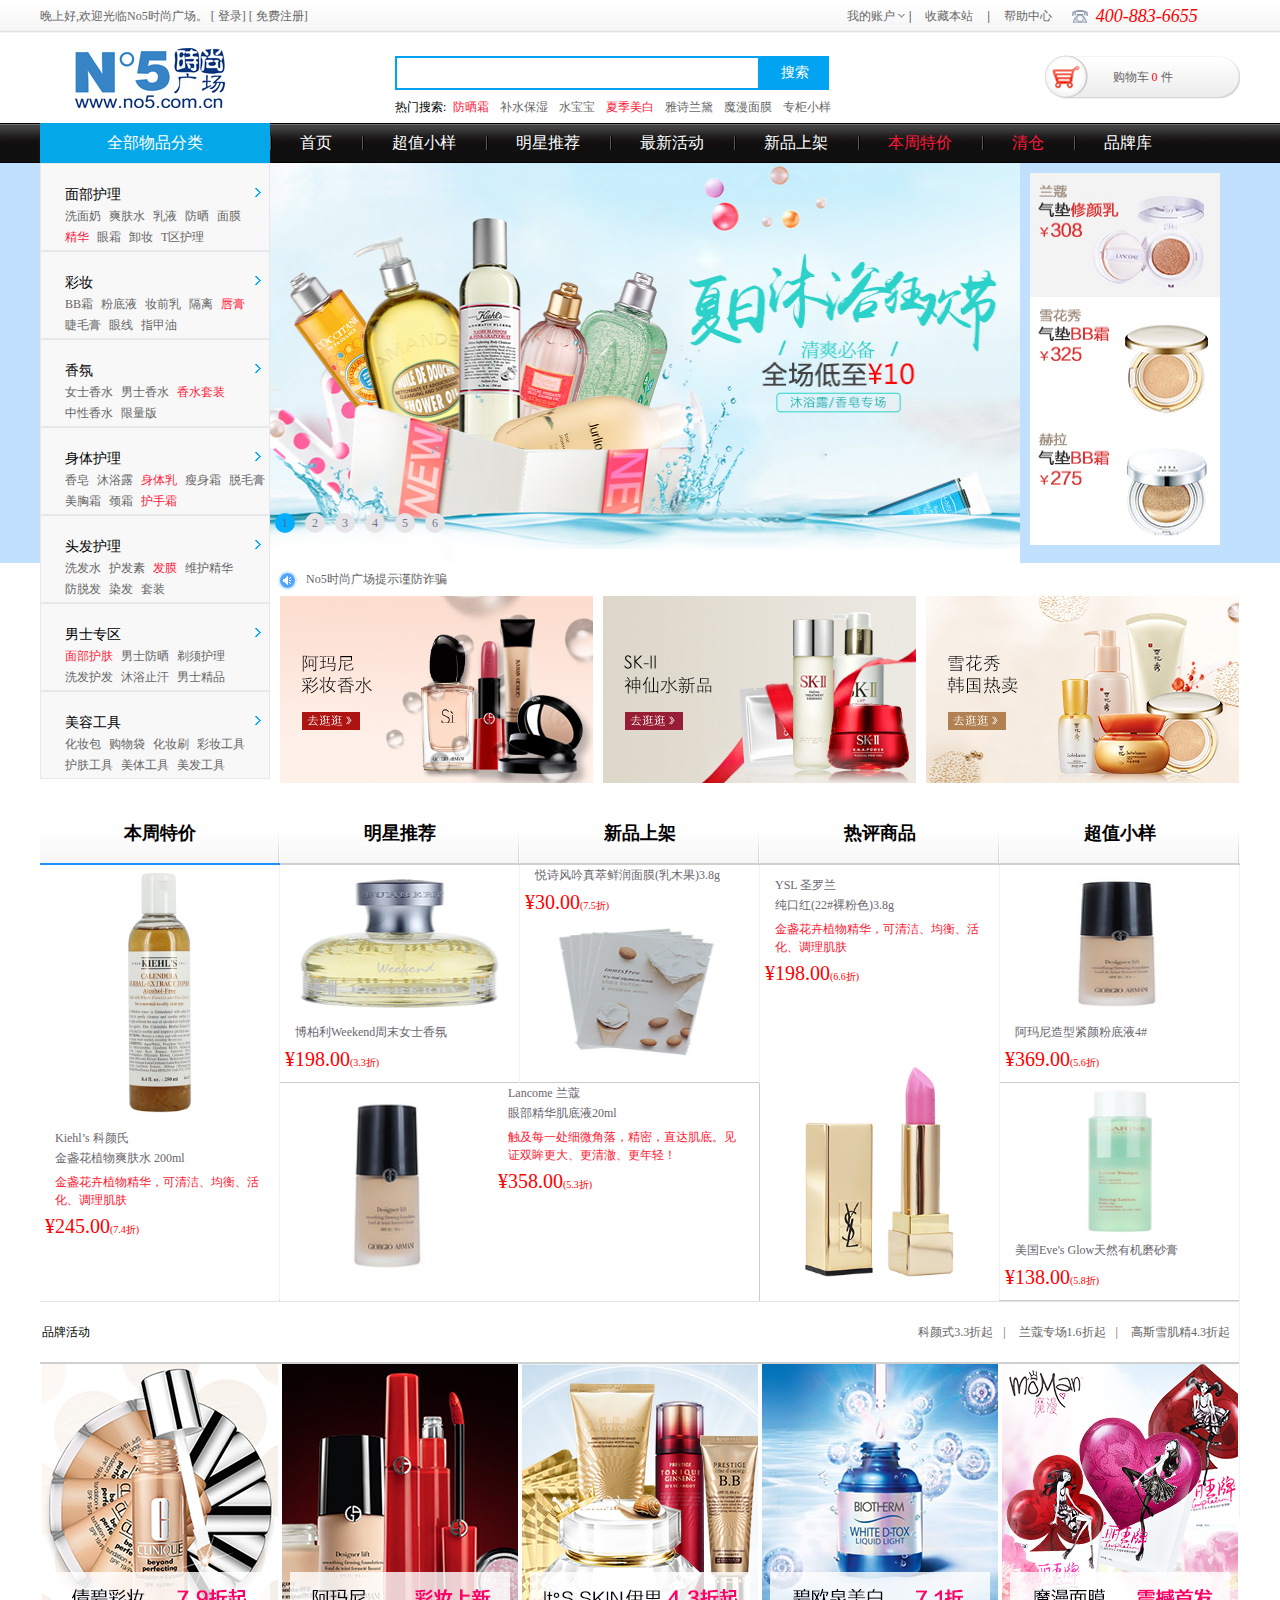
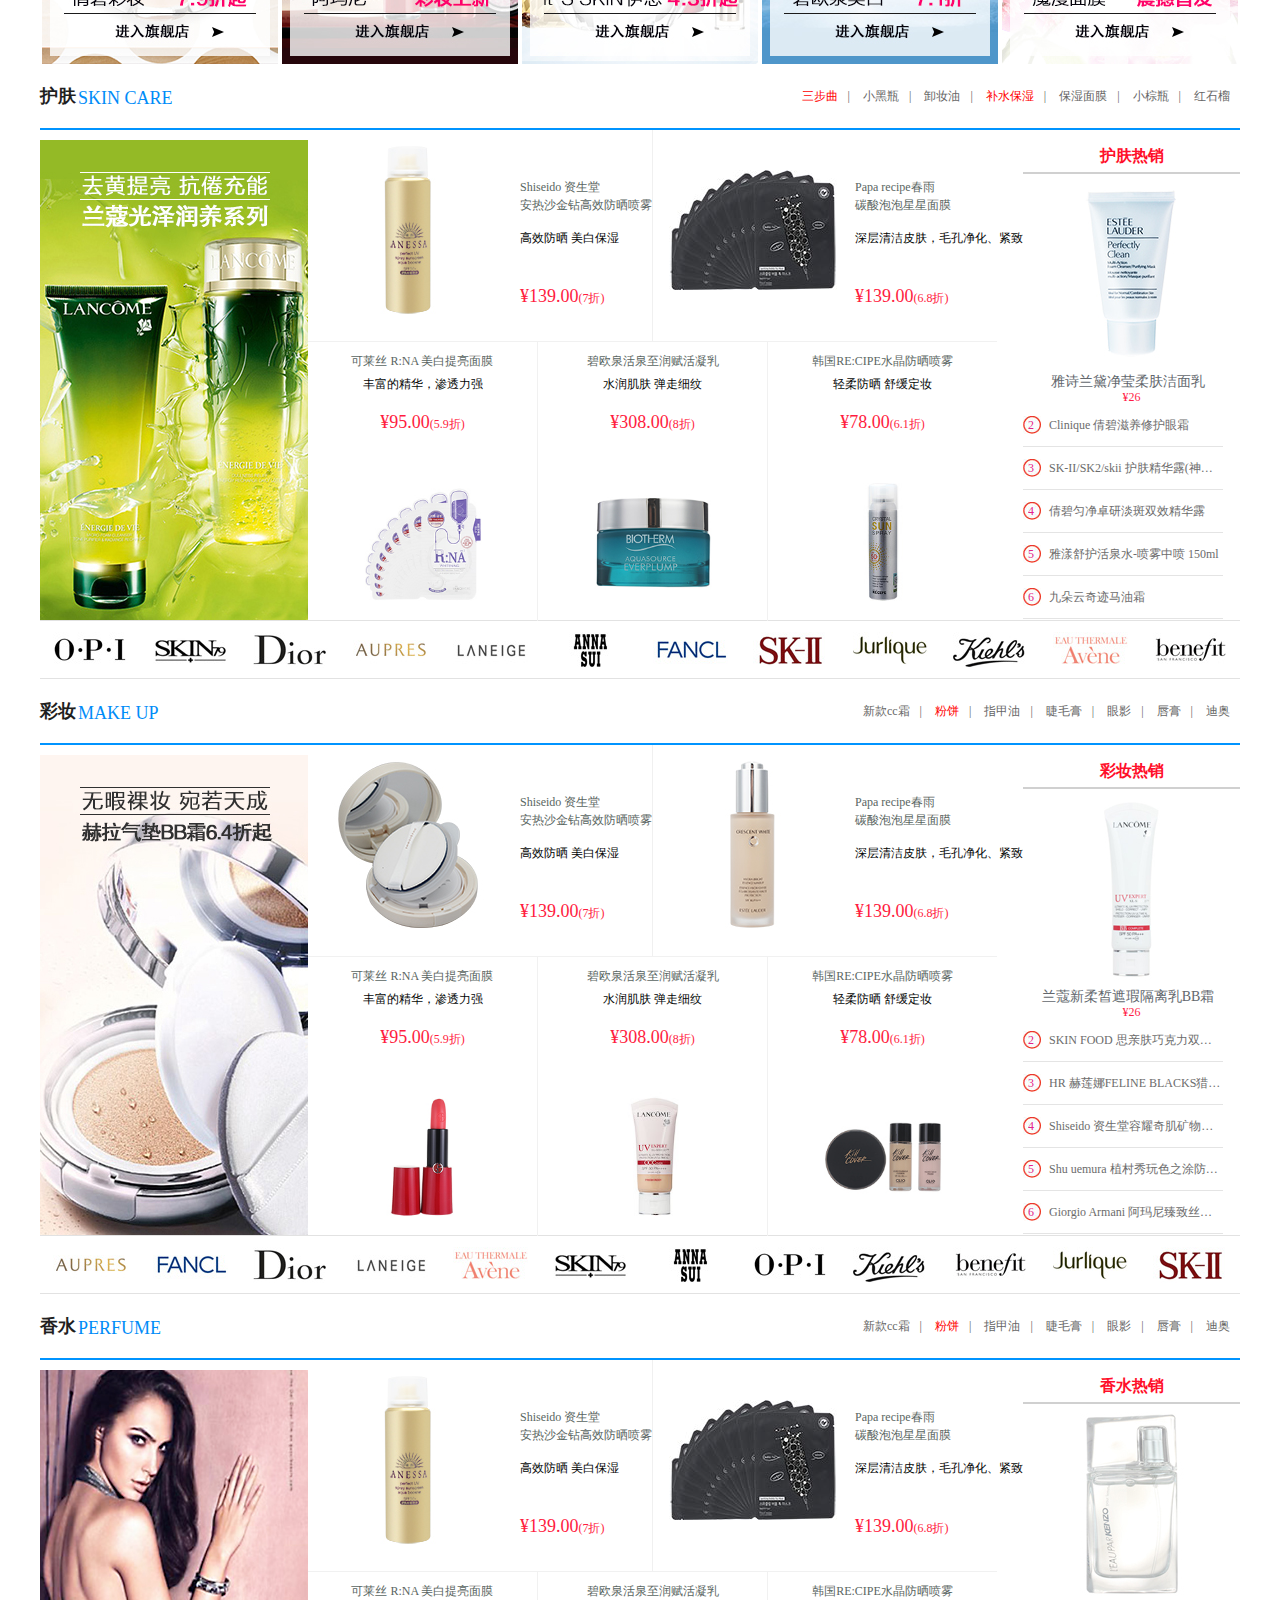
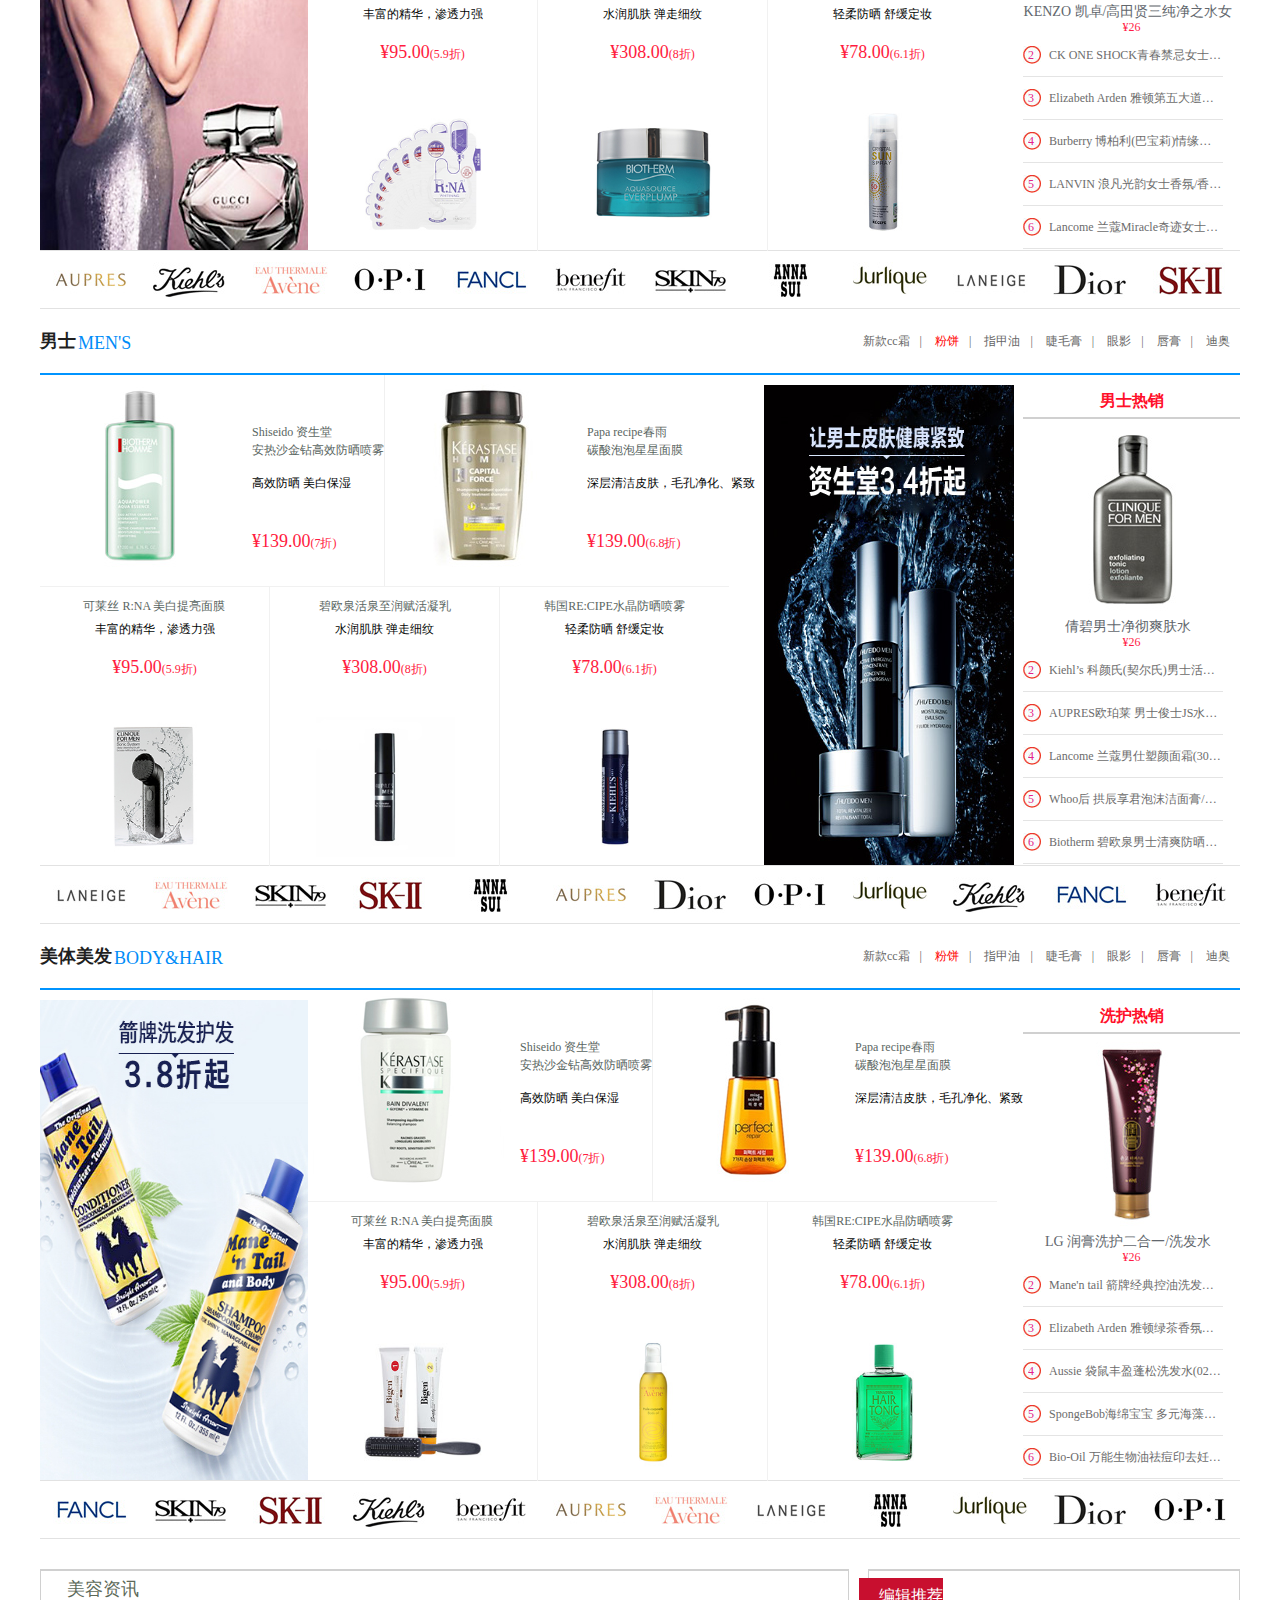
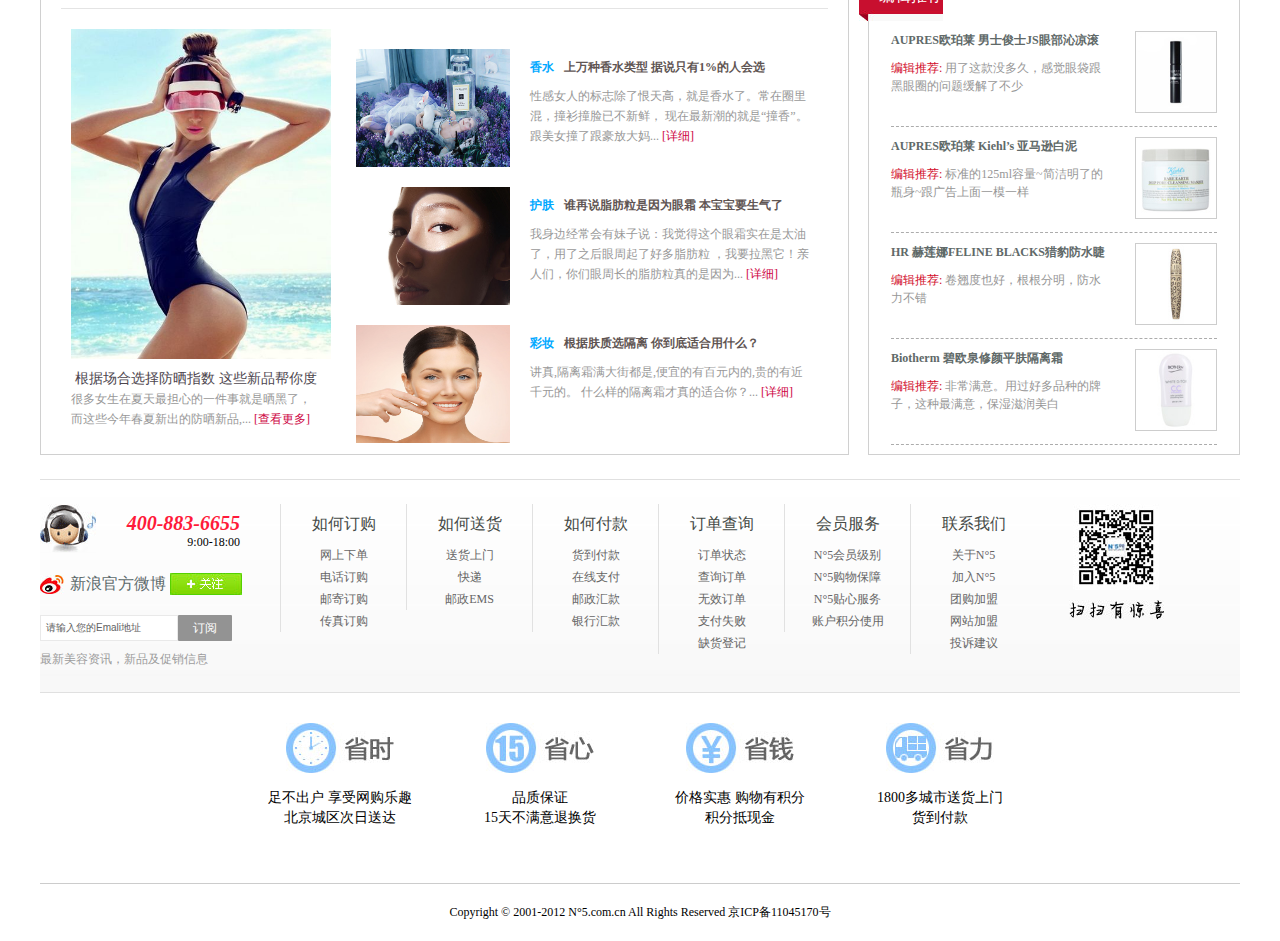
<file: index.html>
<!DOCTYPE html>
<html>

	<head>
		<meta charset="UTF-8">
		<title>首页</title>
		<link rel="stylesheet" type="text/css" href="css/style.css" />
		<link rel="stylesheet" type="text/css" href="css/common.css" />
	</head>

	<body>
		<!--header-->
		<div class="header_box">
			<div class="header">
				<div class="header_left">
					晚上好<span></span>,欢迎光临No5时尚广场。 [
					<a href="html/login.html" id="welcome">登录</a>] [
					<a href="html/register.html">免费注册</a>]
				</div>
				<div class="header_right">
					<ul>
						<li>
							<a href="javascript:;">我的账户</a>
						</li><em></em>
						<li>|</li>
						<li>
							<a href="javascript:;">收藏本站</a>
						</li>
						<li>|</li>
						<li>
							<a href="javascript:;">帮助中心</a>
						</li>
						<li class="num"><span></span>400-883-6655</li>
					</ul>
				</div>
			</div>
		</div>

		<!--top-->
		<div class="top">
			<div class="logo">
				<a href="index.html">
					<img src="images/logo.jpg" />
				</a>
			</div>
			<div class="search">
				<input type="text" />
				<div class="searchbtn">搜索</div>
				<div class="keyword">
					热门搜索:
					<a href="#" class="hot_goods">防晒霜</a>
					<a href="javascript:;">补水保湿</a>
					<a href="javascript:;">水宝宝</a>
					<a href="#" class="hot_goods">夏季美白</a>
					<a href="javascript:;">雅诗兰黛</a>
					<a href="javascript:;">魔漫面膜</a>
					<a href="javascript:;">专柜小样</a>
				</div>
			</div>
			<a href="html/shopcar.html" class="shopcar">
				购物车&nbsp;<span id="amount">0</span>&nbsp;件
			</a>
		</div>

		<!--nav-->
		<div class="navbox_repalce" id="navbox_repalce">
			<div class="navbox" id="nav">
				<div class="nav">
					<div class="good_list" id="good_list">
						全部物品分类
					</div>
					<ul class="list">
						<li>
							<a href="index.html">首页</a>
						</li>
						<li>
							<a href="javascript:;">超值小样</a>
						</li>
						<li>
							<a href="javascript:;">明星推荐</a>
						</li>
						<li>
							<a href="javascript:;">最新活动</a>
						</li>
						<li>
							<a href="javascript:;">新品上架</a>
						</li>
						<li>
							<a href="#" class="hot">本周特价</a>
						</li>
						<li>
							<a href="#" class="hot">清仓</a>
						</li>
						<li>
							<a href="javascript:;">品牌库</a>
						</li>
					</ul>
				</div>
			</div>
		</div>

		<!--slide-->
		<div class="slidebox">
			<div class="slide">
				<div class="detail_good_replace" id="detail_good_replace"></div>
				<div class="detail_good" id="detail_good">
					<ul>
						<li>
							<div class="subchoose">
								<div class="recommend">
									<div class="recommend_brand">
										推荐品牌
									</div>
									<ul>
										<div>
											<a href="javascript:;">兰蔻</a>
										</div>
										<div>
											<a href="javascript:;">雅诗兰黛</a>
										</div>
										<div>
											<a href="javascript:;">倩碧</a>
										</div>
										<div>
											<a href="javascript:;">娇韵诗</a>
										</div>
										<div>
											<a href="javascript:;">迪奥</a>
										</div>
										<div>
											<a href="javascript:;">科颜氏</a>
										</div>
										<div>
											<a href="javascript:;">fresh</a>
										</div>
										<div>
											<a href="javascript:;">SK-II</a>
										</div>
										<div>
											<a href="javascript:;">可莱丝</a>
										</div>
										<div>
											<a href="javascript:;">茱莉蔻</a>
										</div>
										<div>
											<a href="javascript:;">资生堂</a>
										</div>
										<div>
											<a href="javascript:;">高丝</a>
										</div>
										<div>
											<a href="javascript:;">H20</a>
										</div>
										<div>
											<a href="javascript:;">悦诗风吟</a>
										</div>
										<div>
											<a href="javascript:;">贝佳斯</a>
										</div>
										<div>
											<a href="javascript:;">海蓝之谜</a>
										</div>
										<div>
											<a href="javascript:;">希思黎</a>
										</div>
										<div>
											<a href="javascript:;">雅海绵宝宝</a>
										</div>
										<div>
											<a href="javascript:;">雅漾</a>
										</div>
										<div>
											<a href="javascript:;">芙丽芳丝</a>
										</div>
										<div>
											<a href="javascript:;">fancl</a>
										</div>
										<div>
											<a href="javascript:;">SNP</a>
										</div>
										<div>
											<a href="javascript:;">菲诗小铺</a>
										</div>
										<div>
											<a href="javascript:;">SKIN FOOD</a>
										</div>
										<div>
											<a href="javascript:;">欧珀莱</a>
										</div>
										<div>
											<a href="javascript:;">佰草集</a>
										</div>
										<div>
											<a href="javascript:;">玫琳凯</a>
										</div>
										<div>
											<a href="javascript:;">玉兰油</a>
										</div>
										<div>
											<a href="javascript:;">我的美丽日记</a>
										</div>
										<div>
											<a href="javascript:;">更多...</a>
										</div>
									</ul>
									<img src="images/command1.jpg" />
								</div>
								<div class="many">
									<div class="subtitle">
										卸妆步骤:
									</div>
									<div class="many_links">
										<a href="javascript:;">卸妆油</a>
										<a href="javascript:;">卸妆乳</a>
										<a href="javascript:;">眼唇卸妆</a>
										<a href="javascript:;">卸妆水</a>
										<a href="javascript:;">卸妆啫喱</a>
										<a href="javascript:;">洁肤卸妆2合1</a>
									</div>
									</dd>
								</div>
								<div class="many">
									<div class="subtitle">
										洁肤步骤:
									</div>
									<div class="many_links">
										<a href="javascript:;">洁面乳</a>
										<a href="javascript:;">洁面啫喱</a>
										<a href="javascript:;">洁面慕斯</a>
										<a href="javascript:;">洁面皂</a>
										<a href="javascript:;">洁面粉</a>
										<a href="javascript:;">面部去角质</a>
									</div>
									</dd>
								</div>
								<div class="many">
									<div class="subtitle">
										爽肤步骤:
									</div>
									<div class="many_links">
										<a href="javascript:;">化妆水</a>
										<a href="javascript:;">花水</a>
										<a href="javascript:;">喷雾</a>
										<a href="javascript:;">化妆棉</a>
									</div>
									</dd>
								</div>
								<div class="many">
									<div class="subtitle">
										精华步骤:
									</div>
									<div class="many_links">
										<a href="javascript:;">基底</a>
										<a href="javascript:;">精华素</a>
										<a href="javascript:;">原液</a>
										<a href="javascript:;">精油</a>
									</div>
									</dd>
								</div>
								<div class="many">
									<div class="subtitle">
										润肤步骤:
									</div>
									<div class="many_links">
										<a href="javascript:;">日间</a>
										<a href="javascript:;">夜间</a>
										<a href="javascript:;">乳液</a>
										<a href="javascript:;">面霜</a>
										<a href="javascript:;">凝霜</a>
									</div>
									</dd>
								</div>
								<div class="many">
									<div class="subtitle">
										日间防护:
									</div>
									<div class="many_links">
										<a href="javascript:;">防晒乳</a>
										<a href="javascript:;">防晒液</a>
										<a href="javascript:;">防晒喷雾</a>
										<a href="javascript:;">晒后修护</a>
										<a href="javascript:;">免晒美黑</a>
									</div>
									</dd>
								</div>
								<div class="many">
									<div class="subtitle">
										眼唇护理:
									</div>
									<div class="many_links">
										<a href="javascript:;">眼精华</a>
										<a href="javascript:;">眼霜</a>
										<a href="javascript:;">眼膜</a>
										<a href="javascript:;">唇膏</a>
										<a href="javascript:;">唇部去角质</a>
									</div>
									</dd>
								</div>
								<div class="many">
									<div class="subtitle">
										特殊护理:
									</div>
									<div class="many_links">
										<a href="javascript:;">面贴膜</a>
										<a href="javascript:;">水洗面膜</a>
										<a href="javascript:;">免洗面膜</a>
										<a href="javascript:;">撕拉面膜</a>
										<a href="javascript:;">面膜粉</a>
										<a href="javascript:;">按摩膏</a>
									</div>
									</dd>
								</div>
								<div class="many">
									<div class="subtitle">
										T区护理:
									</div>
									<div class="many_links">
										<a href="javascript:;">去黑头</a>
										<a href="javascript:;">鼻膜</a>
										<a href="javascript:;">吸油纸</a>
									</div>
									</dd>
									<div class="many">
										<div class="subtitle">
											口服美容:
										</div>
										<div class="many_links">
											<a href="javascript:;">胶原蛋白</a>
											<a href="javascript:;">葡萄籽</a>
											<a href="javascript:;">维生素</a>
											<a href="javascript:;">其他</a>
										</div>
										</dd>
									</div>
									<div class="many">
										<div class="subtitle">
											护肤套装:
										</div>
										<div class="many_links">
											<a href="javascript:;">旅行套装</a>
											<a href="javascript:;">礼品套装</a>
										</div>
										</dd>
									</div>
								</div>

							</div>
							<p>
								<a class="summarize" href="#">面部护理</a>
							</p>
							<span></span>
							<a href="javascript:;">洗面奶</a>
							<a href="javascript:;">爽肤水</a>
							<a href="javascript:;">乳液</a>
							<a href="javascript:;">防晒</a>
							<a href="javascript:;">面膜</a>
							<a href="#" class="hot">精华</a>
							<a href="javascript:;">眼霜</a>
							<a href="javascript:;">卸妆</a>
							<a href="javascript:;">T区护理</a>
						</li>
						<li>
							<div class="subchoose">
								<div class="recommend">
									<div class="recommend_brand">
										推荐品牌
									</div>
									<ul>
										<div>
											<a href="javascript:;">阿玛尼</a>
										</div>
										<div>
											<a href="javascript:;">YSL</a>
										</div>
										<div>
											<a href="javascript:;">娇兰</a>
										</div>
										<div>
											<a href="javascript:;">香奈儿</a>
										</div>
										<div>
											<a href="javascript:;">Dior</a>
										</div>
										<div>
											<a href="javascript:;">蜜丝佛陀</a>
										</div>
										<div>
											<a href="javascript:;">Benefit</a>
										</div>
										<div>
											<a href="javascript:;">安娜苏</a>
										</div>
										<div>
											<a href="javascript:;">O.P.I</a>
										</div>
										<div>
											<a href="javascript:;">倩碧</a>
										</div>
										<div>
											<a href="javascript:;">雅诗兰黛</a>
										</div>
										<div>
											<a href="javascript:;">skin79</a>
										</div>
										<div>
											<a href="javascript:;">VDL</a>
										</div>
										<div>
											<a href="javascript:;">玫琳凯</a>
										</div>
										<div>
											<a href="javascript:;">兰芝</a>
										</div>
										<div>
											<a href="javascript:;">更多...</a>
										</div>
									</ul>
									<img src="images/command2.jpg" />
								</div>
								<div class="many">
									<div class="subtitle">
										底妆:
									</div>
									<div class="many_links">
										<a href="javascript:;">妆前乳</a>
										<a href="javascript:;">隔离霜</a>
										<a href="javascript:;">BB霜</a>
										<a href="javascript:;">粉底液</a>
										<a href="javascript:;">粉底霜/膏</a>
										<a href="javascript:;">遮瑕膏</a>
										<a href="javascript:;">轮廓修饰</a>
										<a href="javascript:;">粉饼</a>
										<a href="javascript:;">蜜粉/散粉</a>
									</div>
									</dd>
								</div>
								<div class="many">
									<div class="subtitle">
										眉毛:
									</div>
									<div class="many_links">
										<a href="javascript:;">眉笔</a>
										<a href="javascript:;">眉粉</a>
										<a href="javascript:;">眉膏</a>
										<a href="javascript:;">滋养/定型</a>
									</div>
									</dd>
								</div>
								<div class="many">
									<div class="subtitle">
										眼线:
									</div>
									<div class="many_links">
										<a href="javascript:;">眼线笔</a>
										<a href="javascript:;">眼线液</a>
										<a href="javascript:;">眼线膏</a>
									</div>
									</dd>
								</div>
								<div class="many">
									<div class="subtitle">
										眼影:
									</div>
									<div class="many_links">
										<a href="javascript:;">单色眼影</a>
										<a href="javascript:;">多色眼影</a>
										<a href="javascript:;">眼彩笔</a>
										<a href="javascript:;">眼影棒</a>
										<a href="javascript:;">眼影膏</a>
										<a href="javascript:;">眼影粉</a>
									</div>
									</dd>
								</div>
								<div class="many">
									<div class="subtitle">
										睫毛:
									</div>
									<div class="many_links">
										<a href="javascript:;">睫毛膏</a>
										<a href="javascript:;">防水睫毛膏</a>
										<a href="javascript:;">底膏/雨衣</a>
										<a href="javascript:;">修护液</a>
										<a href="javascript:;">假睫毛</a>
										<a href="javascript:;">睫毛夹</a>
									</div>
									</dd>
								</div>
								<div class="many">
									<div class="subtitle">
										颊妆:
									</div>
									<div class="many_links">
										<a href="javascript:;">胭脂粉</a>
										<a href="javascript:;">腮红膏</a>
										<a href="javascript:;">液体腮红</a>
									</div>
									</dd>
								</div>
								<div class="many">
									<div class="subtitle">
										唇妆:
									</div>
									<div class="many_links">
										<a href="javascript:;">唇蜜</a>
										<a href="javascript:;">唇彩</a>
										<a href="javascript:;">唇膏</a>
										<a href="javascript:;">唇线笔</a>
										<a href="javascript:;">唇彩盘</a>
									</div>
									</dd>
								</div>
								<div class="many">
									<div class="subtitle">
										甲妆:
									</div>
									<div class="many_links">
										<a href="javascript:;">洗甲水</a>
										<a href="javascript:;">底油/亮油</a>
										<a href="javascript:;">指甲油</a>
										<a href="javascript:;">美甲套装</a>
									</div>
									</dd>
								</div>
								<div class="many">
									<div class="subtitle">
										彩妆组合:
									</div>
									<div class="many_links">
										<a href="javascript:;">彩妆盘/盒</a>
										<a href="javascript:;">彩妆套装</a>
									</div>
									</dd>
								</div>

							</div>
							<p>
								<a class="summarize" href="#">彩妆</a>
							</p>
							<span></span>
							<a href="javascript:;">BB霜</a>
							<a href="javascript:;">粉底液</a>
							<a href="javascript:;">妆前乳</a>
							<a href="javascript:;">隔离</a>
							<a href="#" class="hot">唇膏</a>
							<a href="javascript:;">睫毛膏</a>
							<a href="javascript:;">眼线</a>
							<a href="javascript:;">指甲油</a>
						</li>
						<li>
							<div class="subchoose">
								<div class="recommend">
									<div class="recommend_brand">
										推荐品牌
									</div>
									<ul>
										<div>
											<a href="javascript:;">香奈儿</a>
										</div>
										<div>
											<a href="javascript:;">迪奥</a>
										</div>
										<div>
											<a href="javascript:;">菲拉格慕</a>
										</div>
										<div>
											<a href="javascript:;">Hugo Boss</a>
										</div>
										<div>
											<a href="javascript:;">安娜苏</a>
										</div>
										<div>
											<a href="javascript:;">Burberry</a>
										</div>
										<div>
											<a href="javascript:;">BVLGARI</a>
										</div>
										<div>
											<a href="javascript:;">C K</a>
										</div>
										<div>
											<a href="javascript:;">大卫杜夫</a>
										</div>
										<div>
											<a href="javascript:;">雅顿</a>
										</div>
										<div>
											<a href="javascript:;">GUCCI</a>
										</div>
										<div>
											<a href="javascript:;">Kenzo</a>
										</div>
										<div>
											<a href="javascript:;">范思哲</a>
										</div>
										<div>
											<a href="javascript:;">LANVIN</a>
										</div>
										<div>
											<a href="javascript:;">兰蔻</a>
										</div>
										<div>
											<a href="javascript:;">更多...</a>
										</div>
									</ul>
									<img src="images/command3.jpg" />
								</div>
								<div class="many">
									<div class="subtitle">
										女士香氛:
									</div>
									<div class="many_links">
										<a href="javascript:;">香氛(EDP)</a>
										<a href="javascript:;">淡香水(EDT)</a>
										<a href="javascript:;">香膏</a>
									</div>
									</dd>
								</div>
								<div class="many">
									<div class="subtitle">
										男士香氛:
									</div>
									<div class="many_links">
										<a href="javascript:;">香氛(EDP)</a>
										<a href="javascript:;">淡香水(EDT)</a>
										<a href="javascript:;">香膏</a>
									</div>
									</dd>
								</div>
								<div class="many">
									<div class="subtitle">
										中性香水:
									</div>
									<div class="many_links">
									</div>
									</dd>
								</div>
								<div class="many">
									<div class="subtitle">
										限量版:
									</div>
									<div class="many_links">
										<a href="javascript:;">女士限量</a>
										<a href="javascript:;">男士限量</a>
										<a href="javascript:;">中性限量</a>
										<a href="javascript:;">夏日限量</a>
									</div>
								</div>
								<div class="many">
									<div class="subtitle">
										香氛套装:
									</div>
									<div class="many_links">
										<a href="javascript:;">女士套装</a>
										<a href="javascript:;">男士套装</a>
										<a href="javascript:;">迷你套装</a>
										<a href="javascript:;">情侣套装</a>
									</div>
								</div>

							</div>
							<p>
								<a class="summarize" href="#">香氛</a>
							</p>
							<span></span>
							<a href="javascript:;">女士香水</a>
							<a href="javascript:;">男士香水</a>
							<a href="#" class="hot">香水套装</a>
							<a href="javascript:;">中性香水</a>
							<a href="javascript:;">限量版</a>
						</li>
						<li>
							<div class="subchoose">
								<div class="recommend">
									<div class="recommend_brand">
										推荐品牌
									</div>
									<ul>
										<div>
											<a href="javascript:;">欧舒丹</a>
										</div>
										<div>
											<a href="javascript:;">娇韵诗</a>
										</div>
										<div>
											<a href="javascript:;">茱莉蔻</a>
										</div>
										<div>
											<a href="javascript:;">妲莉娅</a>
										</div>
										<div>
											<a href="javascript:;">科颜氏</a>
										</div>
										<div>
											<a href="javascript:;">萃植美</a>
										</div>
										<div>
											<a href="javascript:;">多芬</a>
										</div>
										<div>
											<a href="javascript:;">水宝宝</a>
										</div>
										<div>
											<a href="javascript:;">欧苔诗</a>
										</div>
										<div>
											<a href="javascript:;">玛贝拉</a>
										</div>
										<div>
											<a href="javascript:;">圣荷</a>
										</div>
										<div>
											<a href="javascript:;">娜拉娜</a>
										</div>
										<div>
											<a href="javascript:;">海绵宝宝</a>
										</div>
										<div>
											<a href="javascript:;">更多...</a>
										</div>
									</ul>
									<img src="images/command4.jpg" />
								</div>
								<div class="many">
									<div class="subtitle">
										颈部护理:
									</div>
									<div class="many_links">
										<a href="javascript:;">颈霜</a>
										<a href="javascript:;">颈膜</a>
									</div>
									</dd>
								</div>
								<div class="many">
									<div class="subtitle">
										手足护理:
									</div>
									<div class="many_links">
										<a href="javascript:;">手霜</a>
										<a href="javascript:;">足霜</a>
										<a href="javascript:;">足浴</a>
										<a href="javascript:;">手足去角质</a>
										<a href="javascript:;">护甲</a>
										<a href="javascript:;">美甲工具</a>
									</div>
									</dd>
								</div>
								<div class="many">
									<div class="subtitle">
										洁肤沐浴:
									</div>
									<div class="many_links">
										<a href="javascript:;">沐浴露</a>
										<a href="javascript:;">沐浴皂</a>
										<a href="javascript:;">沐浴泡泡</a>
										<a href="javascript:;">浴盐</a>
										<a href="javascript:;">身体去角质</a>
									</div>
									</dd>
								</div>
								<div class="many">
									<div class="subtitle">
										香体润体:
									</div>
									<div class="many_links">
										<a href="javascript:;">润体乳</a>
										<a href="javascript:;">润体霜</a>
										<a href="javascript:;">身体油</a>
										<a href="javascript:;">香体乳</a>
									</div>
								</div>
								<div class="many">
									<div class="subtitle">
										丰胸美乳:
									</div>
									<div class="many_links">
										<a href="javascript:;">外用美胸</a>
										<a href="javascript:;">口服美胸</a>
										<a href="javascript:;">丰胸组合</a>
									</div>
								</div>
								<div class="many">
									<div class="subtitle">
										纤体瘦身:
									</div>
									<div class="many_links">
										<a href="javascript:;">减肥食品</a>
										<a href="javascript:;">外用瘦身</a>
										<a href="javascript:;">美臀美腿</a>
										<a href="javascript:;">壬辰纹</a>
									</div>
								</div>
								<div class="many">
									<div class="subtitle">
										止汗/脱毛:
									</div>
									<div class="many_links">
										<a href="javascript:;">止汗</a>
										<a href="javascript:;">脱毛膏</a>
										<a href="javascript:;">脱毛蜡</a>
										<a href="javascript:;">脱毛修护</a>
									</div>
								</div>
								<div class="many">
									<div class="subtitle">
										洗护套装:
									</div>
									<div class="many_links">
									</div>
								</div>
								<div class="many">
									<div class="subtitle">
										儿童洗护:
									</div>
									<div class="many_links">
									</div>
								</div>

							</div>
							<p>
								<a class="summarize" href="#">身体护理</a>
							</p>
							<span></span>
							<a href="javascript:;">香皂</a>
							<a href="javascript:;">沐浴露</a>
							<a href="#" class="hot">身体乳</a>
							<a href="javascript:;">瘦身霜</a>
							<a href="javascript:;">脱毛膏</a>
							<a href="javascript:;">美胸霜</a>
							<a href="javascript:;">颈霜</a>
							<a href="#" class="hot">护手霜</a>
						</li>
						<li>
							<div class="subchoose">
								<div class="recommend">
									<div class="recommend_brand">
										推荐品牌
									</div>
									<ul>
										<div>
											<a href="javascript:;">卡诗</a>
										</div>
										<div>
											<a href="javascript:;">欧舒丹</a>
										</div>
										<div>
											<a href="javascript:;">欧莱雅</a>
										</div>
										<div>
											<a href="javascript:;">宜乐歌</a>
										</div>
										<div>
											<a href="javascript:;">发朵</a>
										</div>
										<div>
											<a href="javascript:;">茱莉蔻</a>
										</div>
										<div>
											<a href="javascript:;">资生堂</a>
										</div>
										<div>
											<a href="javascript:;">科颜氏</a>
										</div>
										<div>
											<a href="javascript:;">花王</a>
										</div>
										<div>
											<a href="javascript:;">美源发采</a>
										</div>
										<div>
											<a href="javascript:;">海绵宝宝</a>
										</div>
										<div>
											<a href="javascript:;">更多...</a>
										</div>
									</ul>
									<img src="images/command5.jpg" />
								</div>
								<div class="many">
									<div class="subtitle">
										日常护理:
									</div>
									<div class="many_links">
										<a href="javascript:;">洗发水</a>
										<a href="javascript:;">护发乳</a>
										<a href="javascript:;">免洗护发</a>
										<a href="javascript:;">套装</a>
									</div>
									</dd>
								</div>
								<div class="many">
									<div class="subtitle">
										特殊护理:
									</div>
									<div class="many_links">
										<a href="javascript:;">发膜</a>
										<a href="javascript:;">精华</a>
									</div>
									</dd>
								</div>
								<div class="many">
									<div class="subtitle">
										防脱盲发:
									</div>
									<div class="many_links">
										<a href="javascript:;">头皮养护</a>
										<a href="javascript:;">防脱洗发</a>
										<a href="javascript:;">防脱护发</a>
									</div>
									</dd>
								</div>
								<div class="many">
									<div class="subtitle">
										染发:
									</div>
									<div class="many_links">
										<a href="javascript:;">染发剂</a>
										<a href="javascript:;">染后洗发</a>
										<a href="javascript:;">染后护发</a>
									</div>
								</div>
								<div class="many">
									<div class="subtitle">
										造型:
									</div>
									<div class="many_links">
										<a href="javascript:;">弹力素</a>
										<a href="javascript:;">柔顺</a>
										<a href="javascript:;">蓬松</a>
										<a href="javascript:;">定型</a>
										<a href="javascript:;">发卷发梳</a>
										<a href="javascript:;">电吹风</a>
									</div>
								</div>
							</div>
							<p>
								<a class="summarize" href="#">头发护理</a>
							</p>
							<span></span>
							<a href="javascript:;">洗发水</a>
							<a href="javascript:;">护发素</a>
							<a href="#" class="hot">发膜</a>
							<a href="javascript:;">维护精华</a>
							<a href="javascript:;">防脱发</a>
							<a href="javascript:;">染发</a>
							<a href="javascript:;">套装</a>
						</li>
						<li>
							<div class="subchoose">
								<div class="recommend">
									<div class="recommend_brand">
										推荐品牌
									</div>
									<ul>
										<div>
											<a href="javascript:;">碧欧泉</a>
										</div>
										<div>
											<a href="javascript:;">倩碧</a>
										</div>
										<div>
											<a href="javascript:;">资生堂</a>
										</div>
										<div>
											<a href="javascript:;">欧莱雅</a>
										</div>
										<div>
											<a href="javascript:;">娇韵诗</a>
										</div>
										<div>
											<a href="javascript:;">迪奥</a>
										</div>
										<div>
											<a href="javascript:;">欧珀莱</a>
										</div>
										<div>
											<a href="javascript:;">兰蔻</a>
										</div>
										<div>
											<a href="javascript:;">兰芝</a>
										</div>
										<div>
											<a href="javascript:;">SK-II</a>
										</div>
										<div>
											<a href="javascript:;">相宜本草</a>
										</div>
										<div>
											<a href="javascript:;">Zippo打火机</a>
										</div>
										<div>
											<a href="javascript:;">VICTORINOX军刀</a>
										</div>
										<div>
											<a href="javascript:;">更多...</a>
										</div>
									</ul>
									<img src="images/command6.jpg" />
								</div>
								<div class="many">
									<div class="subtitle">
										面部护肤:
									</div>
									<div class="many_links">
										<a href="javascript:;">洁面</a>
										<a href="javascript:;">爽肤</a>
										<a href="javascript:;">精华</a>
										<a href="javascript:;">润肤</a>
										<a href="javascript:;">眼部</a>
										<a href="javascript:;">面膜</a>
										<a href="javascript:;">防晒</a>
										<a href="javascript:;">去角质</a>
										<a href="javascript:;">唇部</a>
										<a href="javascript:;">套装</a>
									</div>
									</dd>
								</div>
								<div class="many">
									<div class="subtitle">
										剃须护理:
									</div>
									<div class="many_links">
										<a href="javascript:;">剃须泡沫</a>
										<a href="javascript:;">须后护理</a>
										<a href="html/list.html">剃须刀</a>
									</div>
									</dd>
								</div>
								<div class="many">
									<div class="subtitle">
										身体护理:
									</div>
									<div class="many_links">
										<a href="javascript:;">沐浴</a>
										<a href="javascript:;">润体</a>
										<a href="javascript:;">止汗</a>
									</div>
									</dd>
								</div>
								<div class="many">
									<div class="subtitle">
										头发护理:
									</div>
									<div class="many_links">
										<a href="javascript:;">洗发护发</a>
										<a href="javascript:;">防脱育发</a>
										<a href="javascript:;">黑发染发</a>
									</div>
								</div>
								<div class="many">
									<div class="subtitle">
										男士精品:
									</div>
									<div class="many_links">
										<a href="javascript:;">打火机</a>
										<a href="javascript:;">军刀</a>
										<a href="javascript:;">皮具</a>
									</div>
								</div>
							</div>
							<p>
								<a class="summarize" href="#">男士专区</a>
							</p>
							<span></span>
							<a href="#" class="hot">面部护肤</a>
							<a href="javascript:;">男士防晒</a>
							<a href="javascript:;">剃须护理</a>
							<a href="javascript:;">洗发护发</a>
							<a href="javascript:;">沐浴止汗</a>
							<a href="javascript:;">男士精品</a>
						</li>
						<li>
							<div class="subchoose">
								<div class="recommend">
									<div class="recommend_brand">
										推荐品牌
									</div>
									<ul>
										<div>
											<a href="javascript:;">爱黛尔</a>
										</div>
										<div>
											<a href="javascript:;">贝印</a>
										</div>
										<div>
											<a href="javascript:;">丽丽贝尔</a>
										</div>
										<div>
											<a href="javascript:;">雪玛丽</a>
										</div>
										<div>
											<a href="javascript:;">玫琳凯</a>
										</div>
										<div>
											<a href="javascript:;">迪奥</a>
										</div>
										<div>
											<a href="javascript:;">资生堂</a>
										</div>
										<div>
											<a href="javascript:;">植村秀</a>
										</div>
										<div>
											<a href="javascript:;">STONE</a>
										</div>
										<div>
											<a href="javascript:;">更多...</a>
										</div>
									</ul>
									<img src="images/command7.jpg" />
								</div>
								<div class="many">
									<div class="subtitle">
										护肤工具:
									</div>
									<div class="many_links">
										<a href="javascript:;">洁面工具</a>
										<a href="javascript:;">化妆棉</a>
										<a href="javascript:;">面膜纸</a>
										<a href="javascript:;">吸油纸</a>
										<a href="javascript:;">痘痘贴</a>
									</div>
									</dd>
								</div>
								<div class="many">
									<div class="subtitle">
										彩妆工具:
									</div>
									<div class="many_links">
										<a href="javascript:;">粉盒</a>
										<a href="javascript:;">化妆刷</a>
										<a href="javascript:;">睫毛夹</a>
										<a href="javascript:;">假睫毛</a>
										<a href="javascript:;">双眼皮</a>
										<a href="javascript:;">化妆镜</a>
									</div>
									</dd>
								</div>
								<div class="many">
									<div class="subtitle">
										美体工具:
									</div>
									<div class="many_links">
										<a href="javascript:;">美甲工具</a>
										<a href="javascript:;">去角质</a>
										<a href="javascript:;">按摩器</a>
										<a href="javascript:;">去毛刮毛</a>
									</div>
									</dd>
								</div>
								<div class="many">
									<div class="subtitle">
										美发工具:
									</div>
									<div class="many_links">
										<a href="javascript:;">电吹风</a>
										<a href="javascript:;">发卷发梳</a>
									</div>
								</div>
								<div class="many">
									<div class="subtitle">
										家居用品:
									</div>
									<div class="many_links">
										<a href="javascript:;">购物袋</a>
										<a href="javascript:;">化妆盒</a>
										<a href="javascript:;">家居服</a>
										<a href="javascript:;">其他家居</a>
									</div>
								</div>
							</div>
							<p>
								<a class="summarize" href="#">美容工具</a>
							</p>
							<span></span>
							<a href="javascript:;">化妆包</a>
							<a href="javascript:;">购物袋</a>
							<a href="javascript:;">化妆刷</a>
							<a href="javascript:;">彩妆工具</a>
							<a href="javascript:;">护肤工具</a>
							<a href="javascript:;">美体工具</a>
							<a href="javascript:;">美发工具</a>
						</li>
					</ul>
				</div>
				<!--banner-->
				<div class="banner" id="banner">
					<ul class="banner_img" id="banner_img"></ul>
					<ul class="banner_num" id="banner_num">
						<li>1</li>
						<li>2</li>
						<li>3</li>
						<li>4</li>
						<li>5</li>
						<li>6</li>
					</ul>
				</div>
				<div class="subbanner"></div>
			</div>
		</div>

		<div class="banner_pic">
			<div class="detail_good_replace2">

			</div>
			<div class="forecast">
				<ul id="forecast">
					<li>
						<span></span>
						<a href="javascript:;">No5时尚广场提示谨防诈骗</a>
					</li>
					<li>
						<span></span>
						<a href="#" class="isRed">温馨提示 ：因受杭州G20峰会影响，即日起至9月7日，所有发往杭州部分地区的快件暂停发货</a>
					</li>
					<li>
						<span></span>
						<a href="javascript:;">No5时尚广场提示谨防诈骗</a>
					</li>
				</ul>

			</div>
		</div>

		<!--content-->
		<div class="content" id="conetent">
			<div class="tab" id="tab">
				<li class="tab_li_active">本周特价</li>
				<li>明星推荐</li>
				<li>新品上架</li>
				<li>热评商品</li>
				<li>超值小样</li>
			</div>
			<!--本周特价-->
			<div class="tabs tabs_active">
				<div class="module1">
					<dl>
						<dt><a href="javascript:;"><img src="images/tab1.jpg"/></a></dt>
						<dd>
							<p class="tab_bt">Kiehl’s 科颜氏<br />金盏花植物爽肤水 200ml</p>
							<p class="tab_intro">金盏花卉植物精华，可清洁、均衡、活化、调理肌肤</p>
							<p class="price">&yen;245.00<span class="discount">(7.4折)</span></p>
						</dd>
					</dl>
				</div>
				<div class="center">
					<div class="module2">
						<dl>
							<dt><a href="javascript:;"><img src="images/tab5.jpg"/></a></dt>
							<dd>
								<p class="tab_bt">博柏利Weekend周末女士香氛</p>
								<p class="price">&yen;198.00<span class="discount">(3.3折)</span></p>
							</dd>

						</dl>
					</div>
					<div class="module2">
						<dl>
							<dd>
								<p class="tab_bt">悦诗风吟真萃鲜润面膜(乳木果)3.8g</p>
								<p class="price">&yen;30.00<span class="discount">(7.5折)</span></p>
							</dd>
							<dt><a href="javascript:;"><img src="images/tab3.jpg"/></a></dt>
						</dl>
					</div>
					<div class="module3">
						<dt><a href="javascript:;"><img src="images/tab6.jpg"/></a></dt>
						<dd>
							<p class="tab_bt">Lancome 兰蔻<br />眼部精华肌底液20ml</p>
							<p class="tab_intro">触及每一处细微角落，精密，直达肌底。见证双眸更大、更清澈、更年轻！</p>
							<p class="price">&yen;358.00<span class="discount">(5.3折)</span></p>
						</dd>
					</div>
				</div>

				<div class="module1">
					<dl>
						<dd>
							<p class="tab_bt">YSL 圣罗兰<br />纯口红(22#裸粉色)3.8g</p>
							<p class="tab_intro">金盏花卉植物精华，可清洁、均衡、活化、调理肌肤</p>
							<p class="price">&yen;198.00<span class="discount">(6.6折)</span></p>
						</dd>
						<dt><a href="javascript:;"><img src="images/tab2.jpg"/></a></dt>
					</dl>
				</div>
				<div class="module2">
					<dl>
						<dt><a href="javascript:;"><img src="images/tab6.jpg"/></a></dt>
						<dd>
							<p class="tab_bt">阿玛尼造型紧颜粉底液4#</p>
							<p class="price">&yen;369.00<span class="discount">(5.6折)</span></p>
						</dd>
					</dl>
				</div>
				<div class="module2">
					<dl>
						<dt><a href="javascript:;"><img src="images/tab7.jpg"/></a></dt>
						<dd>
							<p class="tab_bt">美国Eve's Glow天然有机磨砂膏</p>
							<p class="price">&yen;138.00<span class="discount">(5.8折)</span></p>
						</dd>

					</dl>
				</div>
			</div>
			<!--明星推荐-->
			<div class="tabs">
				<dl>
					<dt><a href="javascript:;"><img src="images/tab8.jpg"/></a></dt>
					<dd>
						<p>Kiehl’s 科颜氏<br /> 金盏花植物爽肤水 200ml</p>
						<h6>金盏花卉植物精华，可清洁、均衡、活化、调理肌肤</h6>
						<span class="price">&yen;245.00</span><span class="discount">(7.4折)</span>
					</dd>
				</dl>
				<dl>
					<dt><a href="javascript:;"><img src="images/tab9.jpg"/></a></dt>
					<dd>
						<p>YSL 圣罗兰纯口红(22#裸粉色)3.8g</p>
						<h6>上妆后，呈现出雾面的妆感，能够明显提亮肤色</h6>
						<span class="price">&yen;198.00</span><span class="discount">(6.6折)</span>
					</dd>
				</dl>
				<dl>
					<dt><a href="javascript:;"><img src="images/tab10.jpg"/</a>></dt>
					<dd>
						<p>悦诗风吟真萃鲜润面膜(乳木果)</p>
						<h6>植物性黄油成分，对粗糙干燥的肌肤富裕营养和水分，有助于对肌肤形成水分保护膜，
从而对肌肤保湿滋润。</h6>
						<span class="price">&yen;30.00</span><span class="discount">(7.5折)</span>
					</dd>
				</dl>
				<dl>
					<dt><a href="javascript:;"><img src="images/tab11.jpg"/></a></dt>
					<dd>
						<p>Lancome 兰蔻眼部精华肌底液20ml</p>
						<h6>触及每一处细微角落，精密，直达肌底。见证双眸更大、更清澈、更年轻！</h6>
						<span class="price">&yen;358.00</span><span class="discount">(5.3折)</span>
					</dd>
				</dl>
				<dl>
					<dt><a href="javascript:;"><img src="images/tab12.jpg"/></a></dt>
					<dd>
						<p>博柏利Weekend周末女士香氛</p>
						<h6>淡香氛前调为清新舒爽的柑橘、树液及木犀草。</h6>
						<span class="price">&yen;198.00</span><span class="discount">(3.3折)</span>
					</dd>
				</dl>
			</div>
			<!--新品上架-->
			<div class="tabs">
				<div class="module1">
					<dl>
						<dt><a href="javascript:;"><img src="images/tab13.jpg"/></a></dt>
						<dd>
							<p class="tab_bt">Kiehl’s 科颜氏<br />金盏花植物爽肤水 200ml</p>
							<p class="tab_intro">金盏花卉植物精华，可清洁、均衡、活化、调理肌肤</p>
							<p class="price">&yen;245.00<span class="discount">(7.4折)</span></p>
						</dd>
					</dl>
				</div>
				<div class="center">
					<div class="module2">
						<dl>
							<dt><a href="javascript:;"><img src="images/tab14.jpg"/></a></dt>
							<dd>
								<p class="tab_bt">博柏利Weekend周末女士香氛</p>
								<p class="price">&yen;198.00<span class="discount">(3.3折)</span></p>
							</dd>

						</dl>
					</div>
					<div class="module2">
						<dl>
							<dd>
								<p class="tab_bt">悦诗风吟真萃鲜润面膜(乳木果)3.8g</p>
								<p class="price">&yen;30.00<span class="discount">(7.5折)</span></p>
							</dd>
							<dt><a href="javascript:;"><img src="images/tab15.jpg"/></a></dt>
						</dl>
					</div>
					<div class="module3">
						<dt><a href="javascript:;"><img src="images/tab16.jpg"/></a></dt>
						<dd>
							<p class="tab_bt">Lancome 兰蔻<br />眼部精华肌底液20ml</p>
							<p class="tab_intro">触及每一处细微角落，精密，直达肌底。见证双眸更大、更清澈、更年轻！</p>
							<p class="price">&yen;358.00<span class="discount">(5.3折)</span></p>
						</dd>
					</div>
				</div>

				<div class="module1">
					<dl>
						<dd>
							<p class="tab_bt">YSL 圣罗兰<br />纯口红(22#裸粉色)3.8g</p>
							<p class="tab_intro">金盏花卉植物精华，可清洁、均衡、活化、调理肌肤</p>
							<p class="price">&yen;198.00<span class="discount">(6.6折)</span></p>
						</dd>
						<dt><a href="javascript:;"><img src="images/tab17.jpg"/></a></dt>
					</dl>
				</div>
				<div class="module2">
					<dl>
						<dt><a href="javascript:;"><img src="images/tab18.jpg"/></a></dt>
						<dd>
							<p class="tab_bt">阿玛尼造型紧颜粉底液4#</p>
							<p class="price">&yen;369.00<span class="discount">(5.6折)</span></p>
						</dd>
					</dl>
				</div>
				<div class="module2">
					<dl>
						<dt><a href="javascript:;"><img src="images/tab19.jpg"/></a></dt>
						<dd>
							<p class="tab_bt">美国Eve's Glow天然有机磨砂膏</p>
							<p class="price">&yen;138.00<span class="discount">(5.8折)</span></p>
						</dd>

					</dl>
				</div>
			</div>
			<!--热评商品-->
			<div class="tabs">
				<dl class="hot_comment">
					<dt class="pic">
						<a href="javascript:;"><img src="images/hot_comment1.jpg"/></a>
					</dt>
					<dd>
						<p class="hot_comment_bt">雪花秀采淡致美气垫粉底液</p>
						<h6 class="comment_letter">
							<span class="customer">吉雪卧堂 </span> 真心喜欢，是正品，一直用这个牌子，朋友都说我用过皮肤比以
						</h6>
						<h6 class="comment_letter">
							<span class="customer">大丰人来到了 </span> 好用，服帖，很自然，不会容易溶妆
						</h6>
						<h6 class="comment_letter">
							<span class="customer">qxwangchao </span> 第一次使用BB霜，没想到这个颜色可以用，真心不错
						</h6>
					</dd>
				</dl>
				<dl class="hot_comment">
					<dt class="pic">
						<a href="javascript:;"><img src="images/hot_comment2.jpg"/></a>
					</dt>
					<dd>
						<p class="hot_comment_bt">欧舒丹马鞭草清新沐浴啫喱</p>
						<h6 class="comment_letter">
							<span class="customer">乐乐紫 </span> 闻起来很清爽，不会让你觉得甜的腻人，泡沫也够多，洗完澡能驱走一天的汗腻。
						</h6>
						<h6 class="comment_letter">
							<span class="customer">陶都新娘 </span> 很清新的味道，非常适合夏天用的沐浴露！尤其是夏日早晨冲凉用她，真的是提神又醒脑啊！
						</h6>
						<h6 class="comment_letter">
							<span class="customer">siwenshuai521 </span> 超大一瓶。给家里的男生用。 泡沫很丰富。 味道清爽。
						</h6>
					</dd>
				</dl>
				<dl class="hot_comment">
					<dt class="pic">
						<a href="javascript:;"><img src="images/hot_comment3.jpg"/></a>
					</dt>
					<dd>

						<p class="hot_comment_bt">JAYJUN 三部曲水光面膜10片</p>
						<h6 class="comment_letter">
							<span class="customer">魏什麽 </span> 非常棒的面膜，补水保湿，脸很舒服，满意
						</h6>
						<h6 class="comment_letter">
							<span class="customer">孤单雨滴 </span> 很好用哦，现在天天用了，皮肤越来越好了。
						</h6>
						<h6 class="comment_letter">
							<span class="customer">和利1028 </span> 超喜欢这个面膜带给皮肤的感受，水水嫩嫩的，鼻子都亮起来
						</h6>
					</dd>
				</dl>
				<dl class="hot_comment">
					<dt class="pic">
						<a href="javascript:;"><img src="images/hot_comment4.jpg"/></a>
					</dt>
					<dd>
						<p class="hot_comment_bt">Estee Lauder 雅诗兰黛净莹</p>
						<h6 class="comment_letter">


							<span class="customer">boxuecao </span> 彻底清洁并收敛肌肤的同时提供足够的保湿力，使肌肤达到油水平衡的理想状态。
						</h6>
						<h6 class="comment_letter">
							<span class="customer">宝贝曈 </span> 雅诗兰黛的东西还是很不错的，味道好闻，清淡，值得信赖啊...
						</h6>
						<h6 class="comment_letter">
							<span class="customer">二月的卤煮火烧 </span> 不刺激，吸收很好，能立刻感到很水润的滑滑的感
						</h6>
					</dd>
				</dl>
				<dl class="hot_comment hot_comment_last">
					<dt class="pic">
						<a href="javascript:;"><img src="images/hot_comment5.jpg"/></a>
					</dt>
					<dd>
						<p class="hot_comment_bt">雅诗兰黛多维充盈紧塑精华30ml</p>
						<h6 class="comment_letter">
							<span class="customer">shdcxdg </span> 宝贝很好用，味道好闻，喜欢，很喜欢
						</h6>
						<h6 class="comment_letter">
							<span class="customer">tkpbbeijing </span> 已经用过两瓶啦感觉不错会一直用下去的 非常好的
						</h6>
						<h6 class="comment_letter">
							<span class="customer">aimani000 </span> 还不错，好用了皮肤很光滑，非常好
						</h6>
					</dd>
				</dl>
			</div>
			<!--超值小样-->
			<div class="tabs">
				<div class="module1">
					<dl>
						<dt><a href="javascript:;"><img src="images/tab20.jpg"/></a></dt>
						<dd>
							<p class="tab_bt">Kiehl’s 科颜氏<br />金盏花植物爽肤水 200ml</p>
							<p class="tab_intro">金盏花卉植物精华，可清洁、均衡、活化、调理肌肤</p>
							<p class="price">&yen;245.00<span class="discount">(7.4折)</span></p>
						</dd>
					</dl>
				</div>
				<div class="center">
					<div class="module2">
						<dl>
							<dt><a href="javascript:;"><img src="images/tab21.jpg"/></a></dt>
							<dd>
								<p class="tab_bt">博柏利Weekend周末女士香氛</p>
								<p class="price">&yen;198.00<span class="discount">(3.3折)</span></p>
							</dd>

						</dl>
					</div>
					<div class="module2">
						<dl>
							<dd>
								<p class="tab_bt">悦诗风吟真萃鲜润面膜(乳木果)3.8g</p>
								<p class="price">&yen;30.00<span class="discount">(7.5折)</span></p>
							</dd>
							<dt><a href="javascript:;"><img src="images/tab22.jpg"/></a></dt>
						</dl>
					</div>
					<div class="module3">
						<dt><a href="javascript:;"><img src="images/tab23.jpg"/></a></dt>
						<dd>
							<p class="tab_bt">Lancome 兰蔻<br />眼部精华肌底液20ml</p>
							<p class="tab_intro">触及每一处细微角落，精密，直达肌底。见证双眸更大、更清澈、更年轻！</p>
							<p class="price">&yen;358.00<span class="discount">(5.3折)</span></p>
						</dd>
					</div>
				</div>

				<div class="module1">
					<dl>
						<dd>
							<p class="tab_bt">YSL 圣罗兰<br />纯口红(22#裸粉色)3.8g</p>
							<p class="tab_intro">金盏花卉植物精华，可清洁、均衡、活化、调理肌肤</p>
							<p class="price">&yen;198.00<span class="discount">(6.6折)</span></p>
						</dd>
						<dt><a href="javascript:;"><img src="images/tab24.jpg"/></a></dt>
					</dl>
				</div>
				<div class="module2">
					<dl>
						<dt><a href="javascript:;"><img src="images/tab25.jpg"/></a></dt>
						<dd>
							<p class="tab_bt">阿玛尼造型紧颜粉底液4#</p>
							<p class="price">&yen;369.00<span class="discount">(5.6折)</span></p>
						</dd>
					</dl>
				</div>
				<div class="module2">
					<dl>
						<dt><a href="javascript:;"><img src="images/tab26.jpg"/></a></dt>
						<dd>
							<p class="tab_bt">美国Eve's Glow天然有机磨砂膏</p>
							<p class="price">&yen;138.00<span class="discount">(5.8折)</span></p>
						</dd>

					</dl>
				</div>
			</div>
			<div class="brand">
				<h1>品牌活动</h1>
				<div class="links">
					<a href="javascript:;">科颜式3.3折起</a>|
					<a href="javascript:;">兰蔻专场1.6折起</a>|
					<a href="javascript:;">高斯雪肌精4.3折起</a>
				</div>
			</div>
			<div class="pics_box"></div>

			<div class="bt">
				<div class="subbt">
					护肤<span>SKIN CARE</span>
				</div>
				<div class="sublinks">
					<a href="#" class="hot">三步曲</a>|
					<a href="javascript:;">小黑瓶</a>|
					<a href="javascript:;">卸妆油</a>|
					<a href="#" class="hot">补水保湿</a>|
					<a href="javascript:;">保湿面膜</a>|
					<a href="javascript:;">小棕瓶</a>|
					<a href="javascript:;">红石榴</a>
				</div>
			</div>

			<div class="details">
				<div class="care_banner">
					<a href="javascript:;"><img src="images/care_banner.jpg" /></a>
				</div>
				<div class="banner_case">
					<dl class="banner1">
						<dt><a href="javascript:;"><img src="images/banner1.jpg"/></a></dt>
						<dd>
							<p>Shiseido 资生堂</p>
							<p>安热沙金钻高效防晒喷雾</p>
							<p class="p3">高效防晒 美白保湿</p>
							<p class="p4">&yen;139.00<span>(7折)</span></p>
						</dd>
					</dl>
					<dl class="banner1 banner1_last">
						<dt><a href="javascript:;"><img src="images/banner2.jpg"/></a></dt>
						<dd>
							<p>Papa recipe春雨</p>
							<p>碳酸泡泡星星面膜</p>
							<p class="p3">深层清洁皮肤，毛孔净化、紧致</p>
							<p class="p4">&yen;139.00<span>(6.8折)</span></p>
						</dd>
					</dl>
					<dl class="banner3">
						<dd>
							<p>可莱丝 R:NA 美白提亮面膜</p>
							<p class="p3">丰富的精华，渗透力强</p>
							<p class="p4">&yen;95.00<span>(5.9折)</span></p>
						</dd>
						<dt><a href="javascript:;"><img src="images/banner3.jpg"/></a></dt>
					</dl>
					<dl class="banner3">
						<dd>
							<p>碧欧泉活泉至润赋活凝乳</p>
							<p class="p3">水润肌肤 弹走细纹</p>
							<p class="p4">&yen;308.00<span>(8折)</span></p>
						</dd>
						<dt><a href="javascript:;"><img src="images/banner4.jpg"/></a></dt>
					</dl>
					<dl class="banner3 banner3_last">
						<dd>
							<p>韩国RE:CIPE水晶防晒喷雾</p>
							<p class="p3">轻柔防晒 舒缓定妆</p>
							<p class="p4">&yen;78.00<span>(6.1折)</span></p>
						</dd>
						<dt><a href="javascript:;"><img src="images/banner5.jpg"/></a></dt>
					</dl>
				</div>
				<div class="care_right">
					<div class="care_bt">
						护肤热销
					</div>
					<ul id="care_self1">
						<li>
							<div class="img active">
								<a href="javascript:;"><img src="images/care_img1.jpg" /></a>
								<h5>雅诗兰黛净莹柔肤洁面乳</h5>
								<p>&yen;26</p>
							</div>
							<div class="letter neactive">
								<p>
									<span>1</span>雅诗兰黛净莹柔肤洁面乳
								</p>
							</div>
						</li>
						<li>
							<div class="img">
								<a href="javascript:;"><img src="images/care_img2.jpg" /></a>
								<h5>Clinique 倩碧滋养修护眼霜</h5>
								<p>&yen;218</p>
							</div>
							<div class="letter">
								<p>
									<span>2</span>Clinique 倩碧滋养修护眼霜
								</p>
							</div>
						</li>
						<li>
							<div class="img">
								<a href="javascript:;"><img src="images/care_img3.jpg" /></a>
								<h5>雅诗兰黛净莹柔肤洁面乳</h5>
								<p>&yen;685</p>
							</div>
							<div class="letter">
								<p>
									<span>3</span>SK-II/SK2/skii 护肤精华露(神仙水78006) 150ml
								</p>
							</div>
						</li>
						<li>
							<div class="img">
								<a href="javascript:;"><img src="images/care_img4.jpg" /></a>
								<h5>倩碧匀净卓研淡斑双效精华露</h5>
								<p>&yen;555</p>
							</div>
							<div class="letter">
								<p>
									<span>4</span>倩碧匀净卓研淡斑双效精华露
								</p>
							</div>
						</li>
						<li>
							<div class="img">
								<a href="javascript:;"><img src="images/care_img5.jpg" /></a>
								<h5>雅漾舒护活泉水-喷雾中喷 150ml</h5>
								<p>&yen;95</p>
							</div>
							<div class="letter">
								<p>
									<span>5</span>雅漾舒护活泉水-喷雾中喷 150ml
								</p>
							</div>
						</li>
						<li>
							<div class="img">
								<a href="javascript:;"><img src="images/care_img6.jpg" /></a>
								<h5>九朵云奇迹马油霜</h5>
								<p>&yen;95</p>
							</div>
							<div class="letter">
								<p>
									<span>6</span>九朵云奇迹马油霜
								</p>
							</div>
						</li>
					</ul>
				</div>
			</div>
			<div class="logos"></div>
			<div class="bt">
				<div class="subbt">
					彩妆<span>MAKE UP</span>
				</div>
				<div class="sublinks">
					<a href="javascript:;">新款cc霜</a>|
					<a href="#" class="hot">粉饼</a>|
					<a href="javascript:;">指甲油</a>|
					<a href="javascript:;">睫毛膏</a>|
					<a href="javascript:;">眼影</a>|
					<a href="javascript:;">唇膏</a>|
					<a href="javascript:;">迪奥</a>
				</div>
			</div>
			<div class="details">
				<div class="care_banner">
					<a href="javascript:;"><img src="images/care_banner2.jpg" /></a>
				</div>
				<div class="banner_case">
					<dl class="banner1">
						<dt><a href="javascript:;"><img src="images/banner6.jpg"/></a></dt>
						<dd>
							<p>Shiseido 资生堂</p>
							<p>安热沙金钻高效防晒喷雾</p>
							<p class="p3">高效防晒 美白保湿</p>
							<p class="p4">&yen;139.00<span>(7折)</span></p>
						</dd>
					</dl>
					<dl class="banner1 banner1_last">
						<dt><a href="javascript:;"><img src="images/banner7.jpg"/></a></dt>
						<dd>
							<p>Papa recipe春雨</p>
							<p>碳酸泡泡星星面膜</p>
							<p class="p3">深层清洁皮肤，毛孔净化、紧致</p>
							<p class="p4">&yen;139.00<span>(6.8折)</span></p>
						</dd>
					</dl>
					<dl class="banner3">
						<dd>
							<p>可莱丝 R:NA 美白提亮面膜</p>
							<p class="p3">丰富的精华，渗透力强</p>
							<p class="p4">&yen;95.00<span>(5.9折)</span></p>
						</dd>
						<dt><a href="javascript:;"><img src="images/banner8.jpg"/></a></dt>
					</dl>
					<dl class="banner3">
						<dd>
							<p>碧欧泉活泉至润赋活凝乳</p>
							<p class="p3">水润肌肤 弹走细纹</p>
							<p class="p4">&yen;308.00<span>(8折)</span></p>
						</dd>
						<dt><a href="javascript:;"><img src="images/banner9.jpg"/></a></dt>
					</dl>
					<dl class="banner3 banner3_last">
						<dd>
							<p>韩国RE:CIPE水晶防晒喷雾</p>
							<p class="p3">轻柔防晒 舒缓定妆</p>
							<p class="p4">&yen;78.00<span>(6.1折)</span></p>
						</dd>
						<dt><a href="javascript:;"><img src="images/banner10.jpg"/></a></dt>
					</dl>
				</div>
				<div class="care_right">
					<div class="care_bt">
						彩妆热销
					</div>
					<ul id="care_self2">
						<li>
							<div class="img active">
								<a href="javascript:;"><img src="images/care_img7.jpg" /></a>
								<h5>兰蔻新柔皙遮瑕隔离乳BB霜</h5>
								<p>&yen;26</p>
							</div>
							<div class="letter neactive">
								<p>
									<span>1</span>兰蔻新柔皙遮瑕隔离乳BB霜
								</p>
							</div>
						</li>
						<li>
							<div class="img">
								<a href="javascript:;"><img src="images/care_img8.jpg" /></a>
								<h5>SKIN FOOD 思亲肤巧克力双色眉粉2#(灰褐10426) 4g</h5>
								<p>&yen;26</p>
							</div>
							<div class="letter">
								<p>
									<span>2</span>SKIN FOOD 思亲肤巧克力双色眉粉2#(灰褐10426) 4g
								</p>
							</div>
						</li>
						<li>
							<div class="img">
								<a href="javascript:;"><img src="images/care_img9.jpg" /></a>
								<h5>HR 赫莲娜FELINE BLACKS猎豹防水睫毛膏(84722) 7.2ml</h5>
								<p>&yen;26</p>
							</div>
							<div class="letter">
								<p>
									<span>3</span>HR 赫莲娜FELINE BLACKS猎豹防水睫毛膏(84722) 7.2ml
								</p>
							</div>
						</li>
						<li>
							<div class="img">
								<a href="javascript:;"><img src="images/care_img10.jpg" /></a>
								<h5>Shiseido 资生堂容耀奇肌矿物柔润粉饼SPF16 PA+(10# 02726)女人我最大推荐 10g</h5>
								<p>&yen;26</p>
							</div>
							<div class="letter">
								<p>
									<span>4</span>Shiseido 资生堂容耀奇肌矿物柔润粉饼SPF16 PA+(10# 02726)女人我最大推荐 10g
								</p>
							</div>
						</li>
						<li>
							<div class="img">
								<a href="javascript:;"><img src="images/care_img11.jpg" /></a>
								<h5>Shu uemura 植村秀玩色之涂防水眼线笔 多色之涂(M01墨黑) 1.2g</h5>
								<p>&yen;26</p>
							</div>
							<div class="letter">
								<p>
									<span>5</span>Shu uemura 植村秀玩色之涂防水眼线笔 多色之涂(M01墨黑) 1.2g
								</p>
							</div>
						</li>
						<li>
							<div class="img">
								<a href="javascript:;"><img src="images/care_img12.jpg" /></a>
								<h5>Giorgio Armani 阿玛尼臻致丝绒哑光唇釉/唇彩/唇蜜(508#982743)烟粉色带珠光 6.5ml</h5>
								<p>&yen;26</p>
							</div>
							<div class="letter">
								<p>
									<span>6</span>Giorgio Armani 阿玛尼臻致丝绒哑光唇釉/唇彩/唇蜜(508#982743)烟粉色带珠光 6.5ml
								</p>
							</div>
						</li>
					</ul>
				</div>
			</div>
			<div class="logos"></div>
			<div class="bt">
				<div class="subbt">
					香水<span>PERFUME</span>
				</div>
				<div class="sublinks">
					<a href="javascript:;">新款cc霜</a>|
					<a href="#" class="hot">粉饼</a>|
					<a href="javascript:;">指甲油</a>|
					<a href="javascript:;">睫毛膏</a>|
					<a href="javascript:;">眼影</a>|
					<a href="javascript:;">唇膏</a>|
					<a href="javascript:;">迪奥</a>
				</div>
			</div>
			<div class="details">
				<div class="care_banner">
					<a href="javascript:;"><img src="images/care_banner3.jpg" /></a>
				</div>
				<div class="banner_case">
					<dl class="banner1">
						<dt><a href="javascript:;"><img src="images/banner1.jpg"/></a></dt>
						<dd>
							<p>Shiseido 资生堂</p>
							<p>安热沙金钻高效防晒喷雾</p>
							<p class="p3">高效防晒 美白保湿</p>
							<p class="p4">&yen;139.00<span>(7折)</span></p>
						</dd>
					</dl>
					<dl class="banner1 banner1_last">
						<dt><a href="javascript:;"><img src="images/banner2.jpg"/></a></dt>
						<dd>
							<p>Papa recipe春雨</p>
							<p>碳酸泡泡星星面膜</p>
							<p class="p3">深层清洁皮肤，毛孔净化、紧致</p>
							<p class="p4">&yen;139.00<span>(6.8折)</span></p>
						</dd>
					</dl>
					<dl class="banner3">
						<dd>
							<p>可莱丝 R:NA 美白提亮面膜</p>
							<p class="p3">丰富的精华，渗透力强</p>
							<p class="p4">&yen;95.00<span>(5.9折)</span></p>
						</dd>
						<dt><a href="javascript:;"><img src="images/banner3.jpg"/></a></dt>
					</dl>
					<dl class="banner3">
						<dd>
							<p>碧欧泉活泉至润赋活凝乳</p>
							<p class="p3">水润肌肤 弹走细纹</p>
							<p class="p4">&yen;308.00<span>(8折)</span></p>
						</dd>
						<dt><a href="javascript:;"><img src="images/banner4.jpg"/></a></dt>
					</dl>
					<dl class="banner3 banner3_last">
						<dd>
							<p>韩国RE:CIPE水晶防晒喷雾</p>
							<p class="p3">轻柔防晒 舒缓定妆</p>
							<p class="p4">&yen;78.00<span>(6.1折)</span></p>
						</dd>
						<dt><a href="javascript:;"><img src="images/banner5.jpg"/></a></dt>
					</dl>
				</div>
				<div class="care_right">
					<div class="care_bt">
						香水热销
					</div>
					<ul id="care_self3">
						<li>
							<div class="img active">
								<a href="javascript:;"><img src="images/care_img13.jpg" /></a>
								<h5>KENZO 凯卓/高田贤三纯净之水女士淡香水EDT(水之恋) 30ml</h5>
								<p>&yen;26</p>
							</div>
							<div class="letter neactive">
								<p>
									<span>1</span>KENZO 凯卓/高田贤三纯净之水女士淡香水EDT(水之恋) 30ml
								</p>
							</div>
						</li>
						<li>
							<div class="img">
								<a href="javascript:;"><img src="images/care_img14.jpg" /></a>
								<h5>CK ONE SHOCK青春禁忌女士香水(40210) 100ml</h5>
								<p>&yen;26</p>
							</div>
							<div class="letter">
								<p>
									<span>2</span>CK ONE SHOCK青春禁忌女士香水(40210) 100ml
								</p>
							</div>
						</li>
						<li>
							<div class="img">
								<a href="javascript:;"><img src="images/care_img15.jpg" /></a>
								<h5>Elizabeth Arden 雅顿第五大道女士香水 75ml</h5>
								<p>&yen;26</p>
							</div>
							<div class="letter">
								<p>
									<span>3</span>Elizabeth Arden 雅顿第五大道女士香水 75ml
								</p>
							</div>
						</li>
						<li>
							<div class="img">
								<a href="javascript:;"><img src="images/care_img16.jpg" /></a>
								<h5>Burberry 博柏利(巴宝莉)情缘男士香水 30ml</h5>
								<p>&yen;26</p>
							</div>
							<div class="letter">
								<p>
									<span>4</span>Burberry 博柏利(巴宝莉)情缘男士香水 30ml
								</p>
							</div>
						</li>
						<li>
							<div class="img">
								<a href="javascript:;"><img src="images/care_img17.jpg" /></a>
								<h5>LANVIN 浪凡光韵女士香氛/香水EDP 5ml</h5>
								<p>&yen;26</p>
							</div>
							<div class="letter">
								<p>
									<span>5</span>LANVIN 浪凡光韵女士香氛/香水EDP 5ml
								</p>
							</div>
						</li>
						<li>
							<div class="img">
								<a href="javascript:;"><img src="images/care_img18.jpg" /></a>
								<h5>Lancome 兰蔻Miracle奇迹女士香氛/香水EDP(02940) 30ml</h5>
								<p>&yen;26</p>
							</div>
							<div class="letter">
								<p>
									<span>6</span>Lancome 兰蔻Miracle奇迹女士香氛/香水EDP(02940) 30ml
								</p>
							</div>
						</li>
					</ul>
				</div>
			</div>
			<div class="logos"></div>
			<div class="bt">
				<div class="subbt">
					男士<span>MEN'S</span>
				</div>
				<div class="sublinks">
					<a href="javascript:;">新款cc霜</a>|
					<a href="#" class="hot">粉饼</a>|
					<a href="javascript:;">指甲油</a>|
					<a href="javascript:;">睫毛膏</a>|
					<a href="javascript:;">眼影</a>|
					<a href="javascript:;">唇膏</a>|
					<a href="javascript:;">迪奥</a>
				</div>
			</div>
			<div class="details">

				<div class="banner_case">
					<dl class="banner1">
						<dt><a href="javascript:;"><img src="images/banner11.jpg"/></a></dt>
						<dd>
							<p>Shiseido 资生堂</p>
							<p>安热沙金钻高效防晒喷雾</p>
							<p class="p3">高效防晒 美白保湿</p>
							<p class="p4">&yen;139.00<span>(7折)</span></p>
						</dd>
					</dl>
					<dl class="banner1 banner1_last">
						<dt><a href="javascript:;"><img src="images/banner12.jpg"/></a></dt>
						<dd>
							<p>Papa recipe春雨</p>
							<p>碳酸泡泡星星面膜</p>
							<p class="p3">深层清洁皮肤，毛孔净化、紧致</p>
							<p class="p4">&yen;139.00<span>(6.8折)</span></p>
						</dd>
					</dl>
					<dl class="banner3">
						<dd>
							<p>可莱丝 R:NA 美白提亮面膜</p>
							<p class="p3">丰富的精华，渗透力强</p>
							<p class="p4">&yen;95.00<span>(5.9折)</span></p>
						</dd>
						<dt><a href="javascript:;"><img src="images/banner13.jpg"/></a></dt>
					</dl>
					<dl class="banner3">
						<dd>
							<p>碧欧泉活泉至润赋活凝乳</p>
							<p class="p3">水润肌肤 弹走细纹</p>
							<p class="p4">&yen;308.00<span>(8折)</span></p>
						</dd>
						<dt><a href="javascript:;"><img src="images/banner14.jpg"/></a></dt>
					</dl>
					<dl class="banner3 banner3_last">
						<dd>
							<p>韩国RE:CIPE水晶防晒喷雾</p>
							<p class="p3">轻柔防晒 舒缓定妆</p>
							<p class="p4">&yen;78.00<span>(6.1折)</span></p>
						</dd>
						<dt><a href="javascript:;"><img src="images/banner15.jpg"/></a></dt>
					</dl>
				</div>
				<div class="care_banner">
					<a href="javascript:;"><img class="care_banner_img" src="images/care_banner4.jpg" /></a>
				</div>
				<div class="care_right">
					<div class="care_bt">
						男士热销
					</div>
					<ul id="care_self4">
						<li>
							<div class="img active">
								<a href="javascript:;"><img src="images/care_img19.jpg" /></a>
								<h5>倩碧男士净彻爽肤水</h5>
								<p>&yen;26</p>
							</div>
							<div class="letter neactive">
								<p>
									<span>1</span>倩碧男士净彻爽肤水
								</p>
							</div>
						</li>
						<li>
							<div class="img">
								<a href="javascript:;"><img src="images/care_img20.jpg" /></a>
								<h5>Kiehl’s 科颜氏(契尔氏)男士活力爽肤水(07706) 250ml</h5>
								<p>&yen;26</p>
							</div>
							<div class="letter">
								<p>
									<span>2</span>Kiehl’s 科颜氏(契尔氏)男士活力爽肤水(07706) 250ml
								</p>
							</div>
						</li>
						<li>
							<div class="img">
								<a href="javascript:;"><img src="images/care_img21.jpg" /></a>
								<h5>AUPRES欧珀莱 男士俊士JS水感防晒隔离液 50ml</h5>
								<p>&yen;26</p>
							</div>
							<div class="letter">
								<p>
									<span>3</span>AUPRES欧珀莱 男士俊士JS水感防晒隔离液 50ml
								</p>
							</div>
						</li>
						<li>
							<div class="img">
								<a href="javascript:;"><img src="images/care_img22.jpg" /></a>
								<h5>Lancome 兰蔻男仕塑颜面霜(30412)男士 50ml</h5>
								<p>&yen;26</p>
							</div>
							<div class="letter">
								<p>
									<span>4</span>Lancome 兰蔻男仕塑颜面霜(30412)男士 50ml
								</p>
							</div>
						</li>
						<li>
							<div class="img">
								<a href="javascript:;"><img src="images/care_img23.jpg" /></a>
								<h5>Whoo后 拱辰享君泡沫洁面膏/洗面奶(78087) 180ml</h5>
								<p>&yen;26</p>
							</div>
							<div class="letter">
								<p>
									<span>5</span>Whoo后 拱辰享君泡沫洁面膏/洗面奶(78087) 180ml
								</p>
							</div>
						</li>
						<li>
							<div class="img">
								<a href="javascript:;"><img src="images/care_img24.jpg" /></a>
								<h5>Biotherm 碧欧泉男士清爽防晒隔离霜SPF50 PA+++ 30ml</h5>
								<p>&yen;26</p>
							</div>
							<div class="letter">
								<p>
									<span>6</span>Biotherm 碧欧泉男士清爽防晒隔离霜SPF50 PA+++ 30ml
								</p>
							</div>
						</li>
					</ul>
				</div>
			</div>
			<div class="logos"></div>
			<div class="bt">
				<div class="subbt">
					美体美发<span>BODY&HAIR</span>
				</div>
				<div class="sublinks">
					<a href="javascript:;">新款cc霜</a>|
					<a href="#" class="hot">粉饼</a>|
					<a href="javascript:;">指甲油</a>|
					<a href="javascript:;">睫毛膏</a>|
					<a href="javascript:;">眼影</a>|
					<a href="javascript:;">唇膏</a>|
					<a href="javascript:;">迪奥</a>
				</div>
			</div>
			<div class="details">
				<div class="care_banner">
					<a href="javascript:;"><img src="images/care_banner5.jpg" /></a>
				</div>
				<div class="banner_case">
					<dl class="banner1">
						<dt><a href="javascript:;"><img src="images/banner16.jpg"/></a></dt>
						<dd>
							<p>Shiseido 资生堂</p>
							<p>安热沙金钻高效防晒喷雾</p>
							<p class="p3">高效防晒 美白保湿</p>
							<p class="p4">&yen;139.00<span>(7折)</span></p>
						</dd>
					</dl>
					<dl class="banner1 banner1_last">
						<dt><a href="javascript:;"><img src="images/banner17.jpg"/></a></dt>
						<dd>
							<p>Papa recipe春雨</p>
							<p>碳酸泡泡星星面膜</p>
							<p class="p3">深层清洁皮肤，毛孔净化、紧致</p>
							<p class="p4">&yen;139.00<span>(6.8折)</span></p>
						</dd>
					</dl>
					<dl class="banner3">
						<dd>
							<p>可莱丝 R:NA 美白提亮面膜</p>
							<p class="p3">丰富的精华，渗透力强</p>
							<p class="p4">&yen;95.00<span>(5.9折)</span></p>
						</dd>
						<dt><a href="javascript:;"><img src="images/banner18.jpg"/></a></dt>
					</dl>
					<dl class="banner3">
						<dd>
							<p>碧欧泉活泉至润赋活凝乳</p>
							<p class="p3">水润肌肤 弹走细纹</p>
							<p class="p4">&yen;308.00<span>(8折)</span></p>
						</dd>
						<dt><a href="javascript:;"><img src="images/banner19.jpg"/></a></dt>
					</dl>
					<dl class="banner3 banner3_last">
						<dd>
							<p>韩国RE:CIPE水晶防晒喷雾</p>
							<p class="p3">轻柔防晒 舒缓定妆</p>
							<p class="p4">&yen;78.00<span>(6.1折)</span></p>
						</dd>
						<dt><a href="javascript:;"><img src="images/banner20.jpg"/></a></dt>
					</dl>
				</div>
				<div class="care_right">
					<div class="care_bt">
						洗护热销
					</div>
					<ul id="care_self5">
						<li>
							<div class="img active">
								<a href="javascript:;"><img src="images/care_img25.jpg" /></a>
								<h5>LG 润膏洗护二合一/洗发水(15443) 250ml</h5>
								<p>&yen;26</p>
							</div>
							<div class="letter neactive">
								<p>
									<span>1</span>LG 润膏洗护二合一/洗发水(15443) 250ml
								</p>
							</div>
						</li>
						<li>
							<div class="img">
								<a href="javascript:;"><img src="images/care_img26.jpg" /></a>
								<h5>Mane'n tail 箭牌经典控油洗发水(54321) 355ml</h5>
								<p>&yen;26</p>
							</div>
							<div class="letter">
								<p>
									<span>2</span>Mane'n tail 箭牌经典控油洗发水(54321) 355ml
								</p>
							</div>
						</li>
						<li>
							<div class="img">
								<a href="javascript:;"><img src="images/care_img27.jpg" /></a>
								<h5>Elizabeth Arden 雅顿绿茶香氛润肤乳 500ml</h5>
								<p>&yen;26</p>
							</div>
							<div class="letter">
								<p>
									<span>3</span>Elizabeth Arden 雅顿绿茶香氛润肤乳 500ml
								</p>
							</div>
						</li>
						<li>
							<div class="img">
								<a href="javascript:;"><img src="images/care_img28.jpg" /></a>
								<h5>Aussie 袋鼠丰盈蓬松洗发水(02277) 400ml</h5>
								<p>&yen;26</p>
							</div>
							<div class="letter">
								<p>
									<span>4</span>Aussie 袋鼠丰盈蓬松洗发水(02277) 400ml
								</p>
							</div>
						</li>
						<li>
							<div class="img">
								<a href="javascript:;"><img src="images/care_img29.jpg" /></a>
								<h5>SpongeBob海绵宝宝 多元海藻呵护洗沐二合一(海绵宝宝3D40301) 500ml</h5>
								<p>&yen;26</p>
							</div>
							<div class="letter">
								<p>
									<span>5</span>SpongeBob海绵宝宝 多元海藻呵护洗沐二合一(海绵宝宝3D40301) 500ml
								</p>
							</div>
						</li>
						<li>
							<div class="img">
								<a href="javascript:;"><img src="images/care_img30.jpg" /></a>
								<h5>Bio-Oil 万能生物油祛痘印去妊娠纹(11134)本周特价! 60ml</h5>
								<p>&yen;26</p>
							</div>
							<div class="letter">
								<p>
									<span>6</span>Bio-Oil 万能生物油祛痘印去妊娠纹(11134)本周特价! 60ml
								</p>
							</div>
						</li>
					</ul>
				</div>
			</div>
			<div class="logos"></div>
			<div class="beautiful">
				<div class="left">
					<div class="ask">
						美容资讯
					</div>
					<dl class="swim">
						<dt><a href="javascript:;"><img src="images/swimshirt.png"/></a></dt>
						<dd>
							<p class="top1">根据场合选择防晒指数 这些新品帮你度</p>
							<p>很多女生在夏天最担心的一件事就是晒黑了，</p>
							<p>而这些今年春夏新出的防晒新品,...
								<a href="">[查看更多]</a>
							</p>
						</dd>
					</dl>
					<ul class="lists">
						<li>
							<dl>
								<dt><a href="javascript:;"><img src="images/lists_img1.png"/></a></dt>
								<dd>
									<p><span>香水</span>上万种香水类型 据说只有1%的人会选</p>
									<h6>性感女人的标志除了恨天高，就是香水了。常在圈里混，撞衫撞脸已不新鲜，
										现在最新潮的就是“撞香”。跟美女撞了跟豪放大妈...
									<a href="javascript:;">[详细]</a></h6>
								</dd>
							</dl>
						</li>
						<li>
							<dl>
								<dt><a href="javascript:;"><img src="images/lists_img2.png"/></a></dt>
								<dd>
									<p><span>护肤</span>谁再说脂肪粒是因为眼霜 本宝宝要生气了</p>
									<h6>我身边经常会有妹子说：我觉得这个眼霜实在是太油了，用了之后眼周起了好多脂肪粒
										，我要拉黑它！亲人们，你们眼周长的脂肪粒真的是因为...
									<a href="javascript:;">[详细]</a></h6>
								</dd>
							</dl>
						</li>
						<li>
							<dl>
								<dt><a href="javascript:;"><img src="images/lists_img3.png"/></a></dt>
								<dd>
									<p><span>彩妆</span>根据肤质选隔离 你到底适合用什么？</p>
									<h6>讲真,隔离霜满大街都是,便宜的有百元内的,贵的有近千元的。
										什么样的隔离霜才真的适合你？...
									<a href="javascript:;">[详细]</a></h6>
								</dd>
							</dl>
						</li>
					</ul>
				</div>
				<div class="right">
					<div class="edit">
						<div class="edit2">
							编辑推荐
						</div>
					</div>
					<ul>
						<li>
							<dl>
								<dd>
									<p>
										<a href="javascript:;">AUPRES欧珀莱 男士俊士JS眼部沁凉滚</a>
									</p>
									<p class="roll">
										<a href="javascript:;"><span>编辑推荐: </span> 用了这款没多久，感觉眼袋跟黑眼圈的问题缓解了不少</a>
									</p>
								</dd>
								<dt><a href="javascript:;"><img src="images/beauimg1.jpg"/></a></dt>
							</dl>
						</li>
						<li>
							<dl>
								<dd>
									<p>
										<a href="javascript:;">AUPRES欧珀莱 Kiehl’s 亚马逊白泥</a>
									</p>
									<p class="roll">
										<a href="javascript:;"><span>编辑推荐: </span>标准的125ml容量~简洁明了的瓶身~跟广告上面一模一样</a>
									</p>
								</dd>
								<dt><a href="javascript:;"><img src="images/beauimg2.jpg"/></a></dt>
							</dl>
						</li>
						<li>
							<dl>
								<dd>
									<p>
										<a href="javascript:;">HR 赫莲娜FELINE BLACKS猎豹防水睫</a>
									</p>
									<p class="roll">
										<a href="javascript:;"><span>编辑推荐: </span>卷翘度也好，根根分明，防水力不错</a>
									</p>
								</dd>
								<dt><a href="javascript:;"><img src="images/beauimg3.jpg"/></a></dt>
							</dl>
						</li>
						<li>
							<dl>
								<dd>
									<p>
										<a href="javascript:;">Biotherm 碧欧泉修颜平肤隔离霜</a>
									</p>
									<p class="roll">
										<a href="javascript:;"><span>编辑推荐: </span>非常满意。用过好多品种的牌子，这种最满意，保湿滋润美白</a>
									</p>
								</dd>
								<dt><a href="javascript:;"><img src="images/beauimg4.jpg"/></a></dt>
							</dl>
						</li>
					</ul>
				</div>
			</div>
			<!--这个是content的</div>-->
		</div>

		<!--friendlinks-->
		<div class="friendlinks">
			<div class="contact">
				<div class="tel">
					<p class="num">400-883-6655</p>
					<p class="time">9:00-18:00</p>
				</div>
				<div class="sina">
					新浪官方微博
					<a href="javascript:;"><img src="images/notice.jpg" /></a>
				</div>
				<div class="subscibebox">
					<input class="eadd" type="text" value="请输入您的Emali地址" />
					<div class="subscibe">
						订阅
					</div>
				</div>
				<h6>最新美容资讯，新品及促销信息</h6>
			</div>
			<ul class="how">
				<p>如何订购</p>
				<li>
					<a href="javascript:;">网上下单</a>
				</li>
				<li>
					<a href="javascript:;">电话订购</a>
				</li>
				<li>
					<a href="javascript:;">邮寄订购</a>
				</li>
				<li>
					<a href="javascript:;">传真订购</a>
				</li>
			</ul>
			<ul class="how">
				<p>如何送货</p>
				<li>
					<a href="javascript:;">送货上门</a>
				</li>
				<li>
					<a href="javascript:;">快递</a>
				</li>
				<li>
					<a href="javascript:;">邮政EMS</a>
				</li>
			</ul>
			<ul class="how">
				<p>如何付款</p>
				<li>
					<a href="javascript:;">货到付款</a>
				</li>
				<li>
					<a href="javascript:;">在线支付</a>
				</li>
				<li>
					<a href="javascript:;">邮政汇款</a>
				</li>
				<li>
					<a href="javascript:;">银行汇款</a>
				</li>
			</ul>
			<ul class="how">
				<p>订单查询</p>
				<li>
					<a href="javascript:;">订单状态</a>
				</li>
				<li>
					<a href="javascript:;">查询订单</a>
				</li>
				<li>
					<a href="javascript:;">无效订单</a>
				</li>
				<li>
					<a href="javascript:;">支付失败</a>
				</li>
				<li>
					<a href="javascript:;">缺货登记</a>
				</li>
			</ul>
			<ul class="how">
				<p>会员服务</p>
				<li>
					<a href="javascript:;">N°5会员级别</a>
				</li>
				<li>
					<a href="javascript:;">N°5购物保障</a>
				</li>
				<li>
					<a href="javascript:;">N°5贴心服务</a>
				</li>
				<li>
					<a href="javascript:;">账户积分使用</a>
				</li>
			</ul>
			<ul class="how">
				<p>联系我们</p>
				<li>
					<a href="javascript:;">关于N°5</a>
				</li>
				<li>
					<a href="javascript:;">加入N°5</a>
				</li>
				<li>
					<a href="javascript:;">团购加盟</a>
				</li>
				<li>
					<a href="javascript:;">网站加盟</a>
				</li>
				<li>
					<a href="javascript:;">投诉建议</a>
				</li>
			</ul>
			<div class="sweep">
				<img src="images/2wm.jpg" />
			</div>
		</div>

		<!--footer-->
		<div class="footer">
			<dl>
				<dt><img src="images/footer_img1.jpg"/></dt>
				<dd>
					<p>足不出户 享受网购乐趣</p>
					<p>北京城区次日送达</p>
				</dd>
			</dl>
			<dl>
				<dt><img src="images/footer_img2.jpg"/></dt>
				<dd>
					<p>品质保证</p>
					<p>15天不满意退换货</p>
				</dd>
			</dl>
			<dl>
				<dt><img src="images/footer_img3.jpg"/></dt>
				<dd>
					<p>价格实惠 购物有积分</p>
					<p>积分抵现金</p>
				</dd>
			</dl>
			<dl>
				<dt><img src="images/footer_img4.jpg"/></dt>
				<dd>
					<p>1800多城市送货上门</p>
					<p>货到付款</p>
				</dd>
			</dl>

		</div>
		<!--copyright-->
		<div class="copyright">
			<p>Copyright &copy; 2001-2012 N°5.com.cn All Rights Reserved 京ICP备11045170号</p>
		</div>
    	<script src="js/jquery-3.1.0.min.js" type="text/javascript" charset="utf-8"></script>
		<script src="js/jquery.cookie.js" type="text/javascript" charset="utf-8"></script>
		<script src="js/index.js" type="text/javascript" charset="utf-8"></script>
	</body>

</html>
</file>
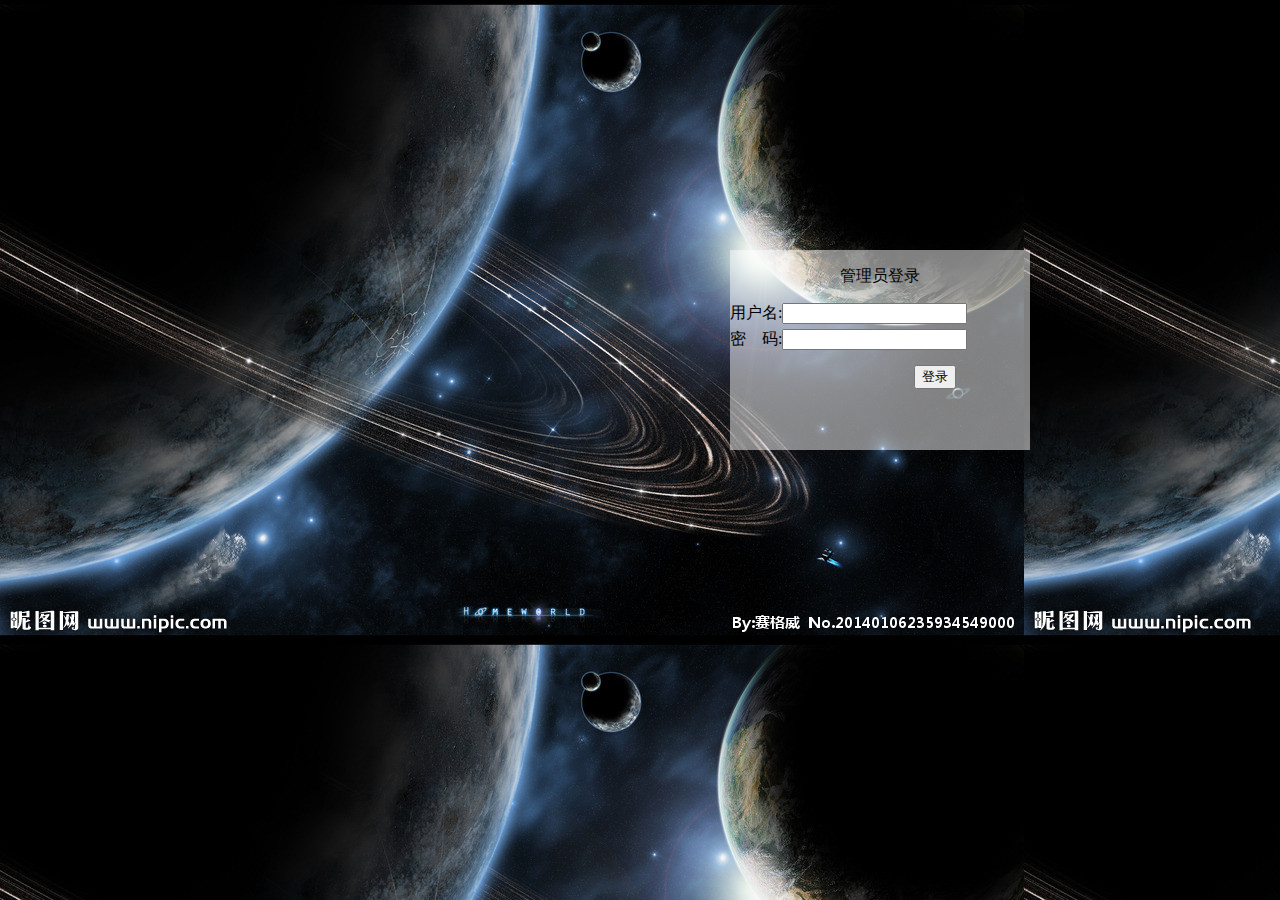
<file: adminIndex.html>
<!DOCTYPE html>
<html lang="en">

<head>
    <meta charset="UTF-8">
    <title>后台管理</title>
    <link rel="stylesheet" href="css/adminIndex.css">
</head>

<body>
    <div class="bg">
        <form class="myform">
            <p>管理员登录</p>
            <div><span>用户名:</span><input type="text" class="adminzh"></div>
            <div><span>密&nbsp;&nbsp;&nbsp;&nbsp;码:</span><input type="password" class="adminmm"></div>
            <div><button type="button" value="登录" class="adminLogin">登录</button></div>
        </form>
    </div>
    <script src="js/jquery-1.12.4.js"></script>
    <script src="js/adminIndex.js"></script>
</body>

</html>
</file>
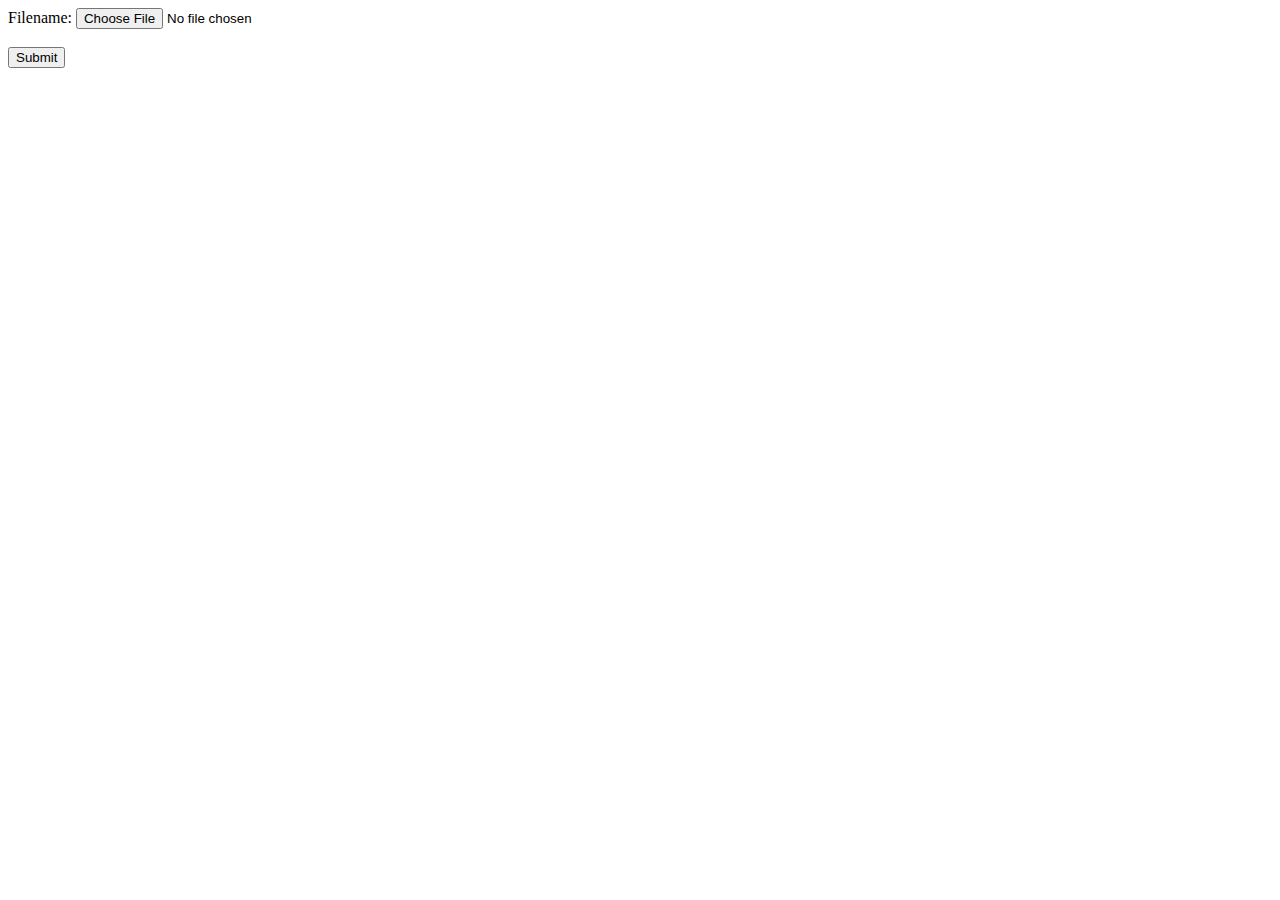
<file: tet.html>
<script>  
function setImagePreview()   
{  
        var docObj=document.getElementById("file");   
        var imgObjPreview=document.getElementById("preview");  
        if(docObj.files &&    docObj.files[0])  
        {  
            //火狐下，直接设img属性  
            imgObjPreview.style.display = 'block';  
            imgObjPreview.style.width = '200px';  
            imgObjPreview.style.height = '200px';                      
           //imgObjPreview.src = docObj.files[0].getAsDataURL();  
           //火狐7以上版本不能用上面的getAsDataURL()方式获取，需要一下方式    
            imgObjPreview.src = window.URL.createObjectURL(docObj.files[0]);  
        }  
        else  
        {  
            //IE下，使用滤镜  
            docObj.select();  
            var imgSrc = document.selection.createRange().text;  
            var localImagId = document.getElementById("localImag");  
            //必须设置初始大小  
            localImagId.style.width = "300px";  
            localImagId.style.height = "120px";  
            //图片异常的捕捉，防止用户修改后缀来伪造图片  
            try  
            {  
                localImagId.style.filter="progid:DXImageTransform.Microsoft.AlphaImageLoader(sizingMethod=scale)";  
                localImagId.filters.item("DXImageTransform.Microsoft.AlphaImageLoader").src = imgSrc;  
            }  
            catch(e)  
            {  
                alert("您上传的图片格式不正确，请重新选择!");  
                return false;  
            }  
                imgObjPreview.style.display = 'none';  
                document.selection.empty();  
         }  
         return true;  
 }  
</script>  
  
<html>  
<body>  
  
<form action="upload_file.php" method="post" enctype="multipart/form-data">  
    <label for="file">Filename:</label>  
    <input type="file" name="file" id="file" onchange="javascript:setImagePreview();">  
    <div id="localImag"><img id="preview" width=-1 height=-1 style="diplay:none" /></div>  
    <br>  
    <input type="submit" name="submit" value="Submit" />  
</form>  
  
</body>  
</html>
</file>
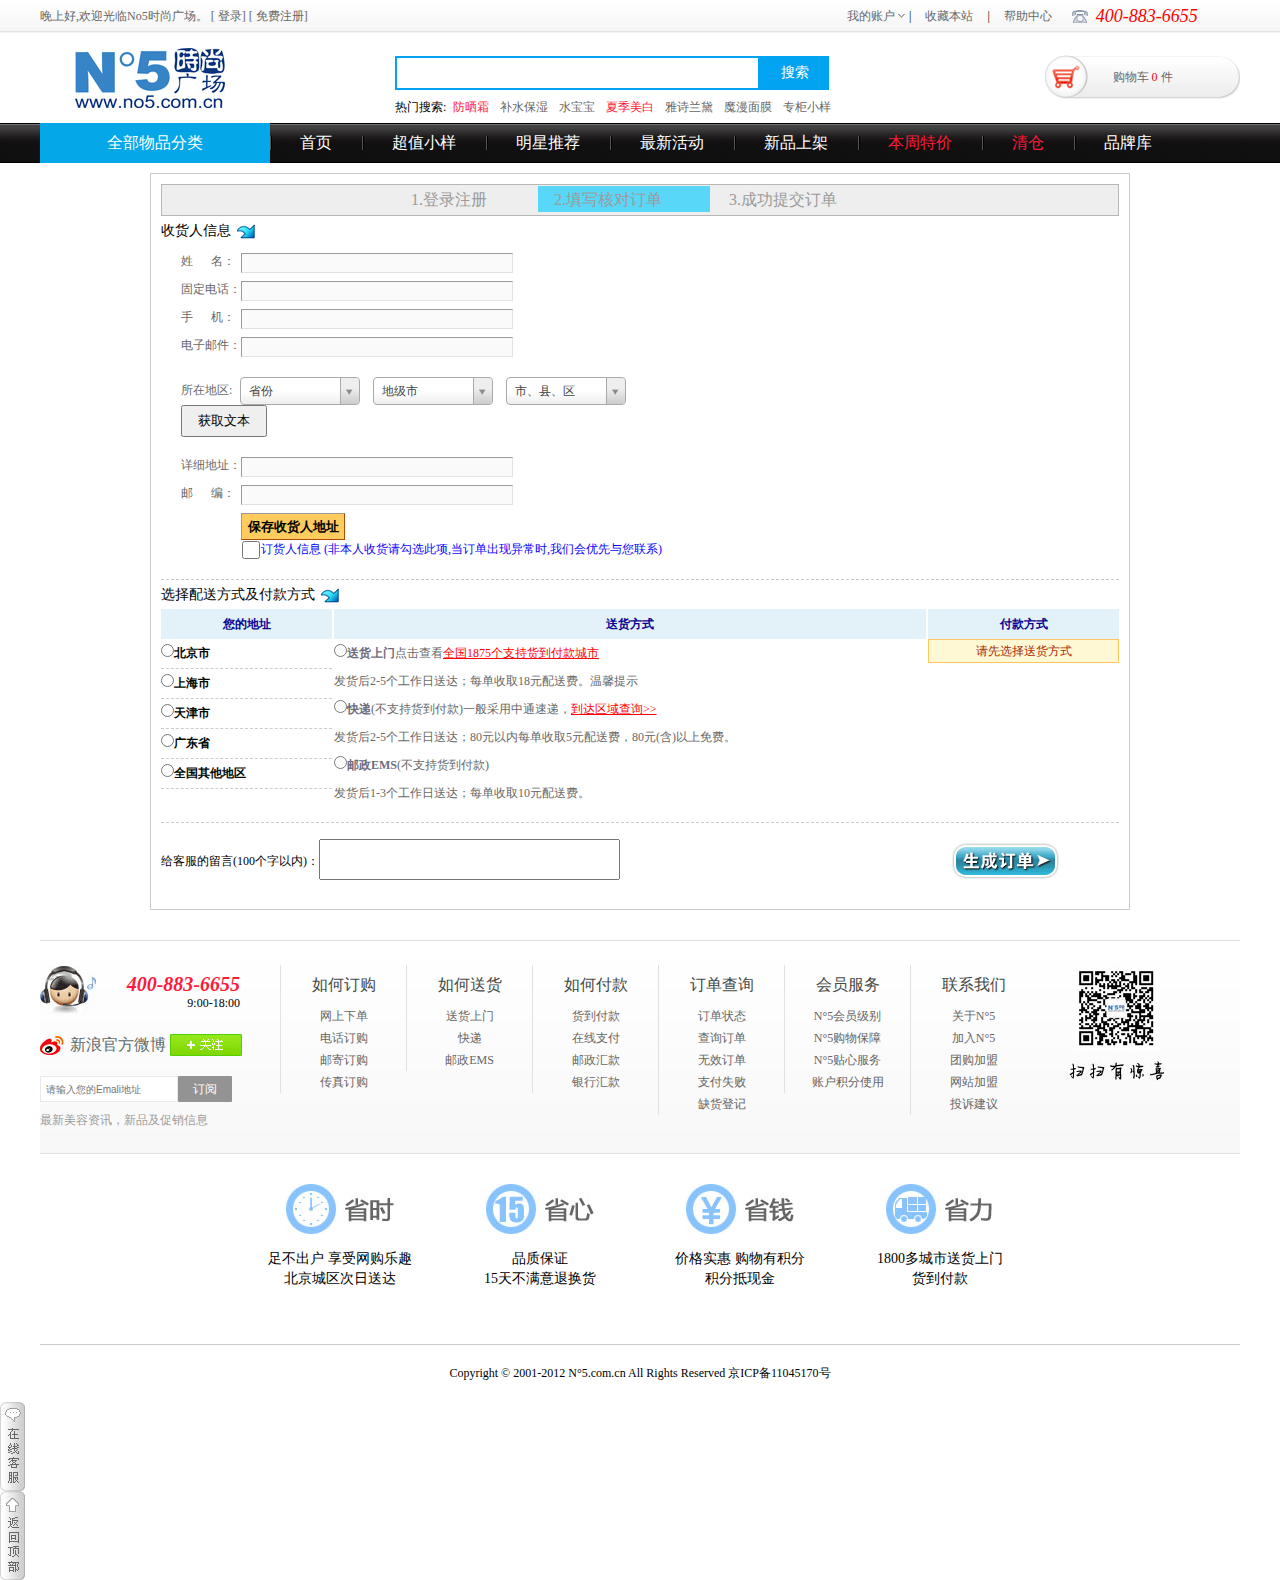
<file: html/address.html>
<!DOCTYPE html>
<html>
	<head>
		<meta charset="UTF-8">
		<title>结算中心</title>
		<link rel="stylesheet" type="text/css" href="../css/common.css"/>
		<link rel="stylesheet" type="text/css" href="../css/address.css"/>
		<link rel="stylesheet" type="text/css" href="../css/select.css"/>
		<link rel="stylesheet" type="text/css" href="../css/select2.css"/>
		<script src="../js/jquery-3.1.0.min.js" type="text/javascript" charset="utf-8"></script>
		<script src="../js/location.js" type="text/javascript" charset="utf-8"></script>
		<script src="../js/select2.js" type="text/javascript" charset="utf-8"></script>
		<script src="../js/select2_locale_zh-CN.js" type="text/javascript" charset="utf-8"></script>
		<script src="../js/jquery.cookie.js" type="text/javascript" charset="utf-8"></script>
		<script src="../js/jquery.validate.min.js" type="text/javascript" charset="utf-8"></script>
		<script src="../js/common.js" type="text/javascript" charset="utf-8"></script>
		<script src="../js/address.js" type="text/javascript" charset="utf-8"></script>
	</head>
	<body>
		<!--header-->
		<div class="header_box" id="header_box">
			<div class="header">
				<div class="header_left">
					晚上好<span></span>,欢迎光临No5时尚广场。 [
					<a href="login.html" id="welcome">登录</a>] [
					<a href="register.html">免费注册</a>]
				</div>
				<div class="header_right">
					<ul>
						<li>
							<a href="javascript:;">我的账户</a>
						</li><em></em>
						<li>|</li>
						<li>
							<a href="javascript:;">收藏本站</a>
						</li>
						<li>|</li>
						<li>
							<a href="javascript:;">帮助中心</a>
						</li>
						<li class="num"><span></span>400-883-6655</li>
					</ul>
				</div>
			</div>
		</div>

		<!--top-->
		<div class="top">
			<div class="logo">
				<a href="../index.html">
					<img src="../images/logo.jpg" />
				</a>
			</div>
			<div class="search">
				<input type="text" />
				<div class="searchbtn">搜索</div>
				<div class="keyword">
					热门搜索:
					<a href="#" class="hot_goods">防晒霜</a>
					<a href="javascript:;">补水保湿</a>
					<a href="javascript:;">水宝宝</a>
					<a href="#" class="hot_goods">夏季美白</a>
					<a href="javascript:;">雅诗兰黛</a>
					<a href="javascript:;">魔漫面膜</a>
					<a href="javascript:;">专柜小样</a>
				</div>
			</div>
			<a href="shopcar.html" class="shopcar">
				购物车&nbsp;<span id="amount">0</span>&nbsp;件
			</a>
		</div>

		<!--nav-->
		<div class="navbox_repalce">
			<div class="navbox">
				<div class="nav">
					<div class="good_list">
						全部物品分类
					</div>
					<ul class="list">
						<li>
							<a href="../index.html">首页</a>
						</li>
						<li>
							<a href="javascript:;">超值小样</a>
						</li>
						<li>
							<a href="javascript:;">明星推荐</a>
						</li>
						<li>
							<a href="javascript:;">最新活动</a>
						</li>
						<li>
							<a href="javascript:;">新品上架</a>
						</li>
						<li>
							<a href="#" class="hot">本周特价</a>
						</li>
						<li>
							<a href="#" class="hot">清仓</a>
						</li>
						<li>
							<a href="javascript:;">品牌库</a>
						</li>
					</ul>
				</div>
			</div>
		</div>
		
		<!--address-->
		<div class="address">
			<div class="title">
				<a href="javascript:;">1.登录注册</a>
				<a href="javascript:;" class="active">2.填写核对订单</a>
				<a href="javascript:;">3.成功提交订单</a>
			</div>
			<div class="bt">
				收货人信息 <img src="../images/s_arrow.gif"/>
			</div>
			<form class="address_form" id="address_form">
				<p><span>姓      名：</span><input class="name" name="name" type="text" /></p>
				<p><span>固定电话：</span><input class="tel" name="tel" type="text" /></p>
				<p><span>手      机：</span><input class="phone" name="phone" type="text" /></p>
				<p><span>电子邮件：</span><input class="email" name="email" type="text" /></p>
				<!--<p><span>地      区：</span>
					<select name="province" class="province" id="province">
						<option value="">请选择</option>
					</select> 省
					<select name="city" id="city">
						<option value="">请选择</option>
					</select> 市
					<select name="zone" id="zone">
						<option value="">请选择</option>
					</select> 城区
				</p>-->
				<div class="main">
                   <span class="area-span1">所在地区:</span>
                    <select id="loc_province" style="width:120px;">
                    </select>
                    <select id="loc_city" style="width:120px; margin-left: 10px">
                    </select>
                    <select id="loc_town" style="width:120px;margin-left: 10px">
                    </select>
                    <!--<br/>
                    <button type="button" id="btnval" style="padding:5px 15px;">获取值</button>-->
                    <button type="button" id="btntext" style="padding:5px 15px;">获取文本</button>
                </div>
				<!--<div class="form-area">
					<span class="area-span1">所在地区:</span>
					<select name="province" id="provice" >
	  					<option selected="selected" class="chose area-pro">选择省/直辖市</option>
 </select>
 					<select name="city" id="city" >
            			<option selected="selected" class="chose area-city">选择市</option>
   </select>
  					<select name="addr" id="addr">
            			<option selected="selected" class="chose area-area">选择县/区</option>
   </select>
				</div>-->
				<p><span>详细地址：</span><input class="detail_address" name="detail_address" type="text" /></p>
				<p><span>邮      编：</span><input class="postcode" name="postcode" type="text" /></p>
				<p><input class="save" type="submit" value="保存收货人地址" /></p>
				<p class="last_p"><input id="infor" type="checkbox" /><label for="infor">订货人信息 (非本人收货请勾选此项,当订单出现异常时,我们会优先与您联系)</label></p>
			</form>
			<div class="bt">
				选择配送方式及付款方式 <img src="../images/s_arrow.gif"/>
			</div>
			<div class="pay_way">
				<div class="your_address">
					<div class="subbt">
						您的地址
					</div>
					<ul>
						<li><input type="radio" name="citys" />北京市</li>
						<li><input type="radio" name="citys" />上海市</li>
						<li><input type="radio" name="citys" />天津市</li>
						<li><input type="radio" name="citys" />广东省</li>
						<li><input type="radio" name="citys" />全国其他地区</li>
					</ul>
				</div>
				<div class="send_way">
					<div class="subbt">
						送货方式
					</div>
					<p><input type="radio" /><span>送货上门</span>点击查看<a href="javascript:;">全国1875个支持货到付款城市</a> </p>
					<p>发货后2-5个工作日送达；每单收取18元配送费。温馨提示</p>
					<p><input type="radio" /><span>快递</span>(不支持货到付款)一般采用中通速递，<a href="javascript:;">到达区域查询>></a> </p>
					<p>发货后2-5个工作日送达；80元以内每单收取5元配送费，80元(含)以上免费。</p>
					<p><input type="radio" /><span>邮政EMS</span>(不支持货到付款)</p>
					<p>发货后1-3个工作日送达；每单收取10元配送费。</p>
				</div>
				<div class="pay">
					<div class="subbt">
						付款方式
					</div>
					<div class="choose_pay">
						请先选择送货方式
					</div>
				</div>
			</div>
			<!--<div class="bt">
				购物车信息 <img src="../images/s_arrow.gif"/>
			</div>-->
			<div class="message">
				<div class="left">
					<div class="leave">
						给客服的留言(100个字以内)：
					</div>
					<textarea></textarea>
				</div>
				<div class="right">
					<div class="create_order">
						<a href="indent.html"><img src="../images/create_oder.gif"/></a> 
					</div>
				</div>
			</div>
		</div>
		
		
		
		
		<!--friendlinks-->
		<div class="friendlinks">
			<div class="contact">
				<div class="tel">
					<p class="num">400-883-6655</p>
					<p class="time">9:00-18:00</p>
				</div>
				<div class="sina">
					新浪官方微博
					<a href="javascript:;"><img src="../images/notice.jpg" /></a>
				</div>
				<div class="subscibebox">
					<input class="eadd" type="text" placeholder="请输入您的Emali地址" />
					<div class="subscibe">
						订阅
					</div>
				</div>
				<h6>最新美容资讯，新品及促销信息</h6>
			</div>
			<ul class="how">
				<p>如何订购</p>
				<li>
					<a href="javascript:;">网上下单</a>
				</li>
				<li>
					<a href="javascript:;">电话订购</a>
				</li>
				<li>
					<a href="javascript:;">邮寄订购</a>
				</li>
				<li>
					<a href="javascript:;">传真订购</a>
				</li>
			</ul>
			<ul class="how">
				<p>如何送货</p>
				<li>
					<a href="javascript:;">送货上门</a>
				</li>
				<li>
					<a href="javascript:;">快递</a>
				</li>
				<li>
					<a href="javascript:;">邮政EMS</a>
				</li>
			</ul>
			<ul class="how">
				<p>如何付款</p>
				<li>
					<a href="javascript:;">货到付款</a>
				</li>
				<li>
					<a href="javascript:;">在线支付</a>
				</li>
				<li>
					<a href="javascript:;">邮政汇款</a>
				</li>
				<li>
					<a href="javascript:;">银行汇款</a>
				</li>
			</ul>
			<ul class="how">
				<p>订单查询</p>
				<li>
					<a href="javascript:;">订单状态</a>
				</li>
				<li>
					<a href="javascript:;">查询订单</a>
				</li>
				<li>
					<a href="javascript:;">无效订单</a>
				</li>
				<li>
					<a href="javascript:;">支付失败</a>
				</li>
				<li>
					<a href="javascript:;">缺货登记</a>
				</li>
			</ul>
			<ul class="how">
				<p>会员服务</p>
				<li>
					<a href="javascript:;">N°5会员级别</a>
				</li>
				<li>
					<a href="javascript:;">N°5购物保障</a>
				</li>
				<li>
					<a href="javascript:;">N°5贴心服务</a>
				</li>
				<li>
					<a href="javascript:;">账户积分使用</a>
				</li>
			</ul>
			<ul class="how">
				<p>联系我们</p>
				<li>
					<a href="javascript:;">关于N°5</a>
				</li>
				<li>
					<a href="javascript:;">加入N°5</a>
				</li>
				<li>
					<a href="javascript:;">团购加盟</a>
				</li>
				<li>
					<a href="javascript:;">网站加盟</a>
				</li>
				<li>
					<a href="javascript:;">投诉建议</a>
				</li>
			</ul>
			<div class="sweep">
				<img src="../images/2wm.jpg" />
			</div>
		</div>

		<!--footer-->
		<div class="footer">
			<dl>
				<dt><img src="../images/footer_img1.jpg"/></dt>
				<dd>
					<p>足不出户 享受网购乐趣</p>
					<p>北京城区次日送达</p>
				</dd>
			</dl>
			<dl>
				<dt><img src="../images/footer_img2.jpg"/></dt>
				<dd>
					<p>品质保证</p>
					<p>15天不满意退换货</p>
				</dd>
			</dl>
			<dl>
				<dt><img src="../images/footer_img3.jpg"/></dt>
				<dd>
					<p>价格实惠 购物有积分</p>
					<p>积分抵现金</p>
				</dd>
			</dl>
			<dl>
				<dt><img src="../images/footer_img4.jpg"/></dt>
				<dd>
					<p>1800多城市送货上门</p>
					<p>货到付款</p>
				</dd>
			</dl>

		</div>
		<!--copyright-->
		<div class="copyright">
			<p>Copyright &copy; 2001-2012 N°5.com.cn All Rights Reserved 京ICP备11045170号</p>
		</div>
		
		<div class="contact_us">
			<a href="javascript:;"><img src="../images/contactus.jpg"/></a>
		</div>
		<div class="return_top">
			<a href="#header_box"><img src="../images/returntop.jpg"/></a>
		</div>
	</body>
</html>
</file>
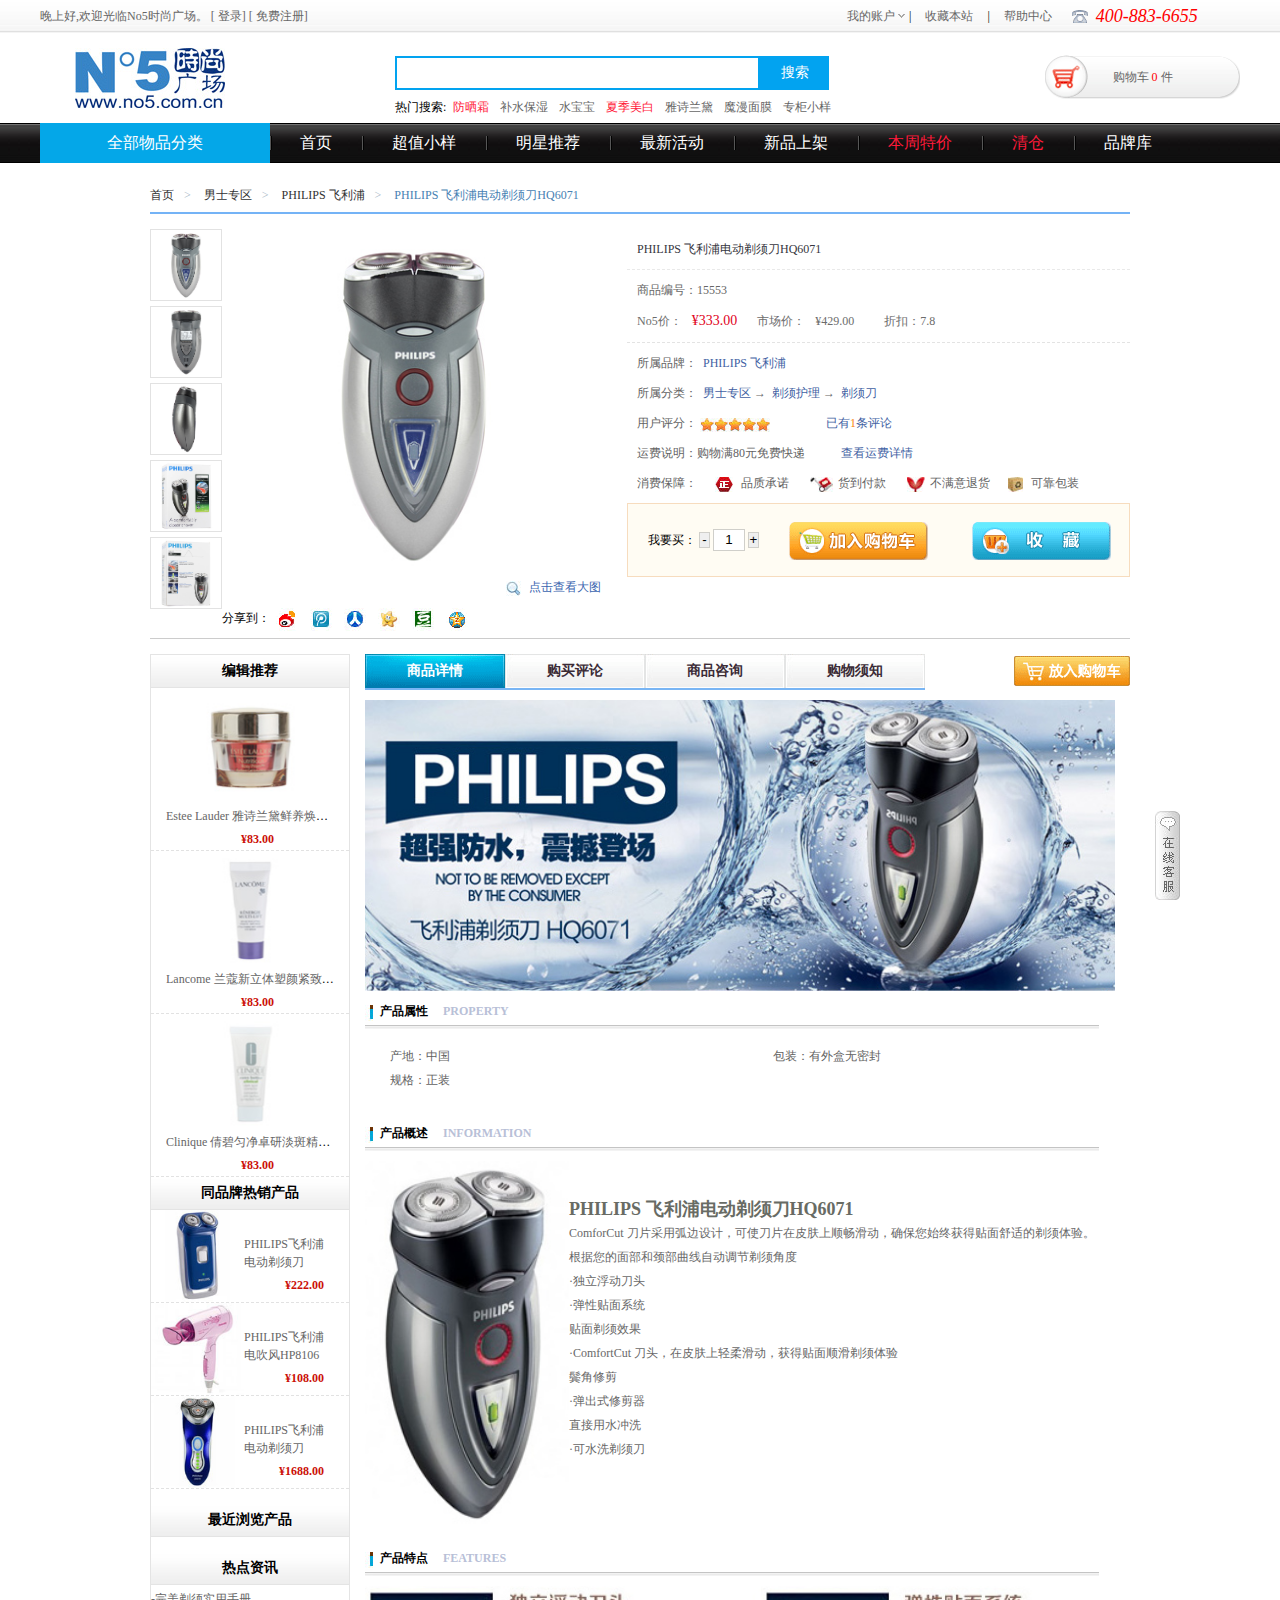
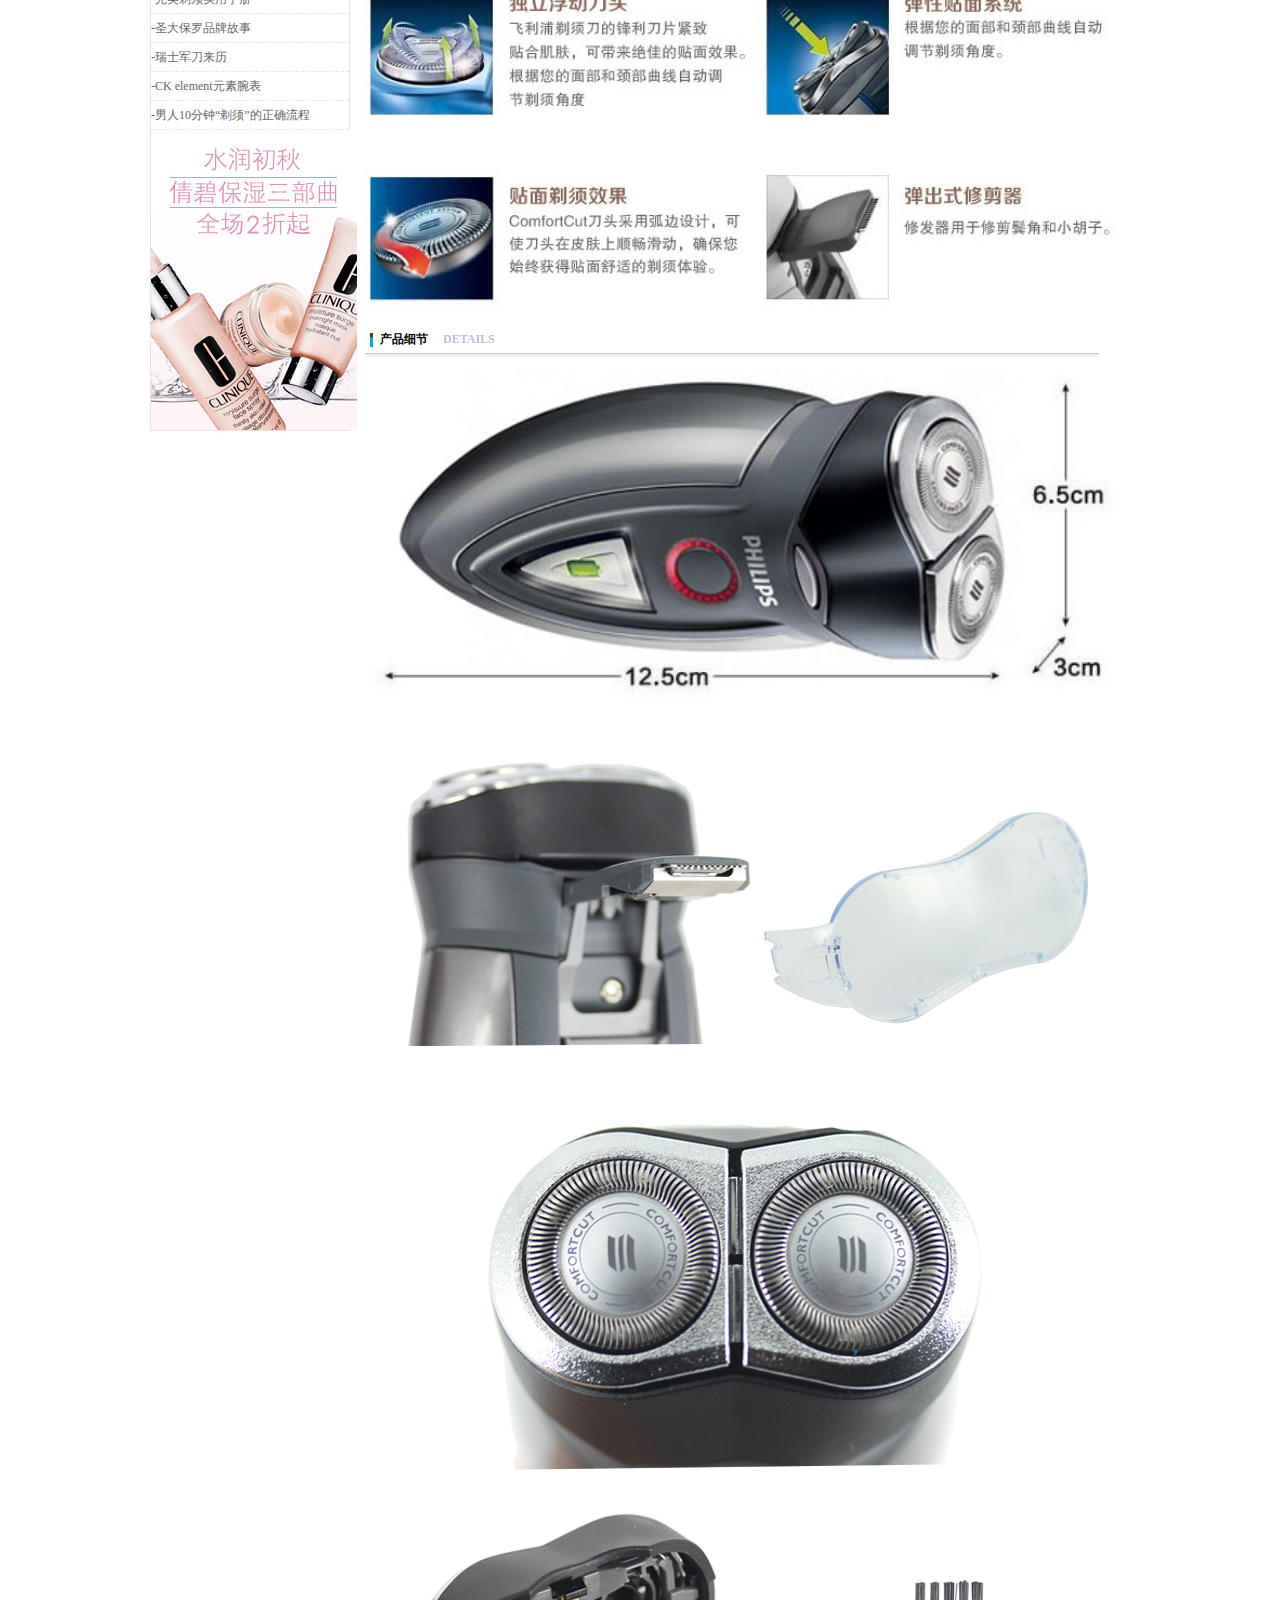
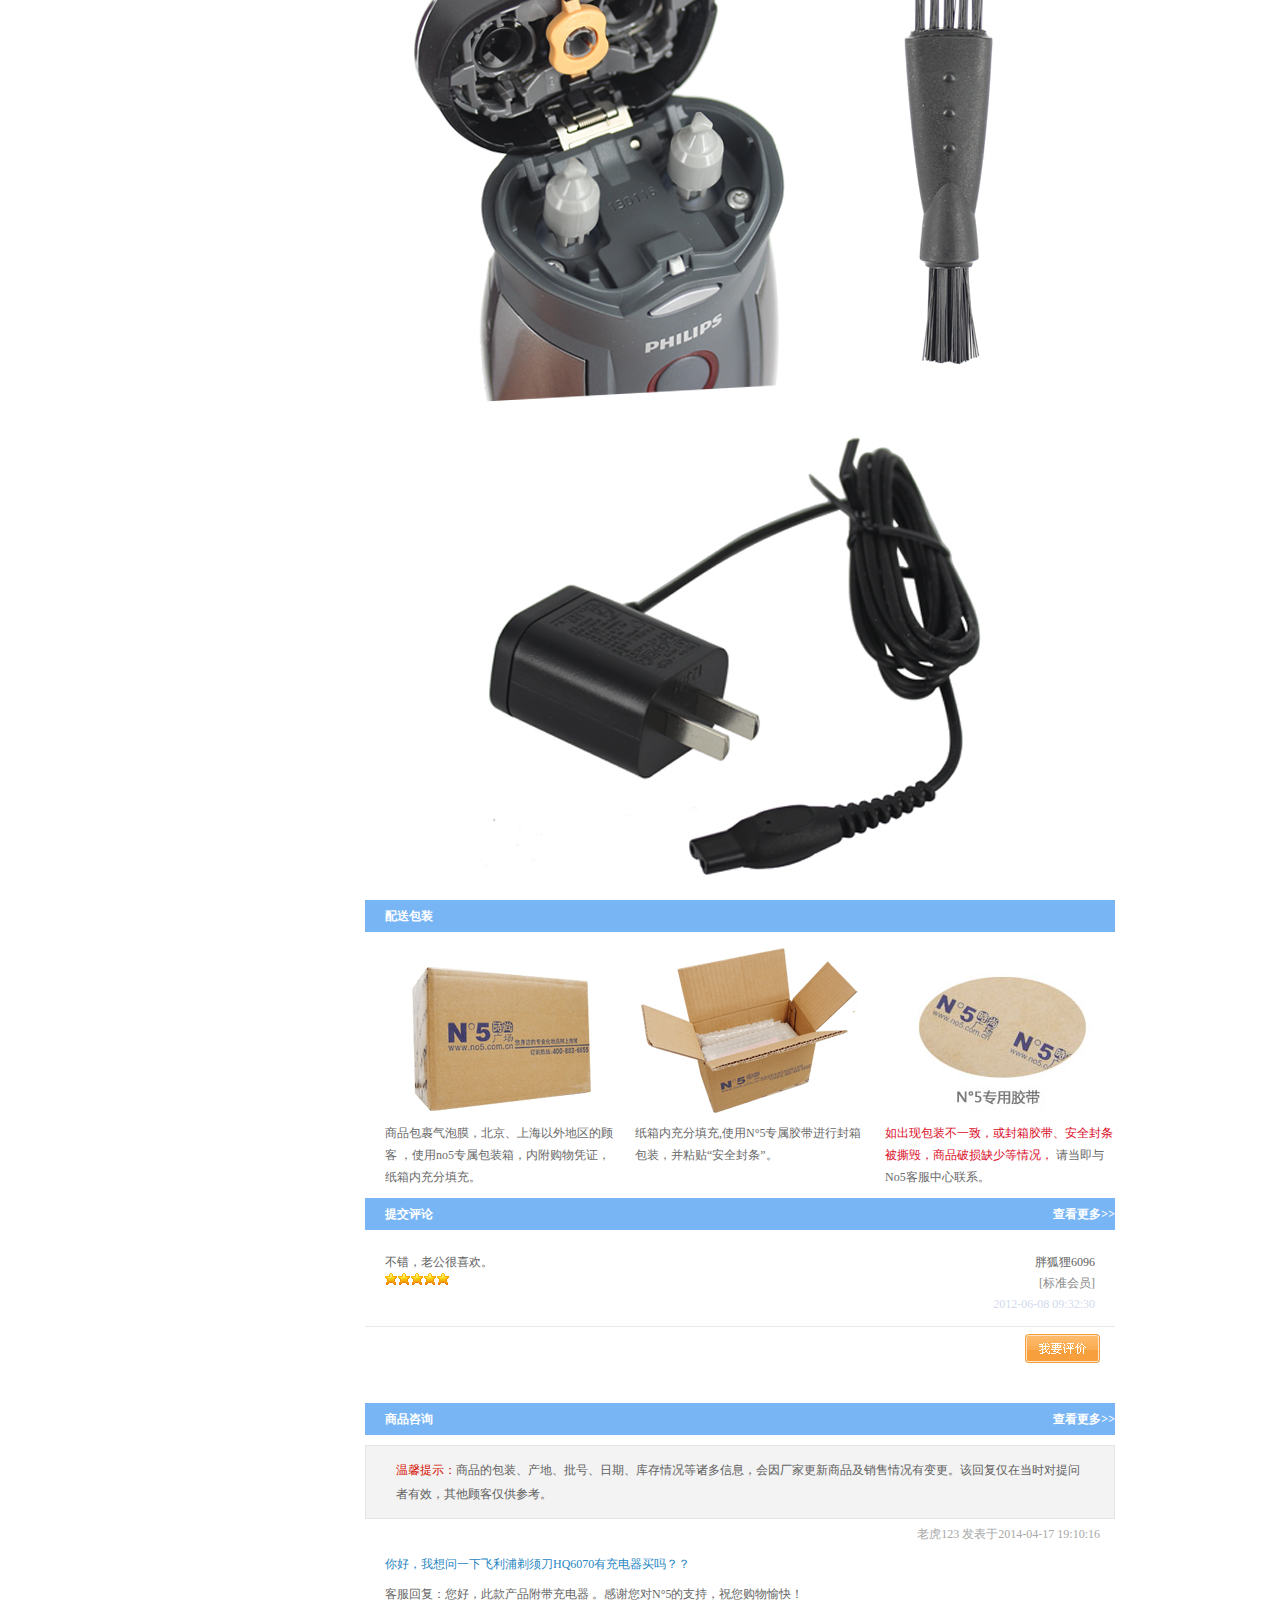
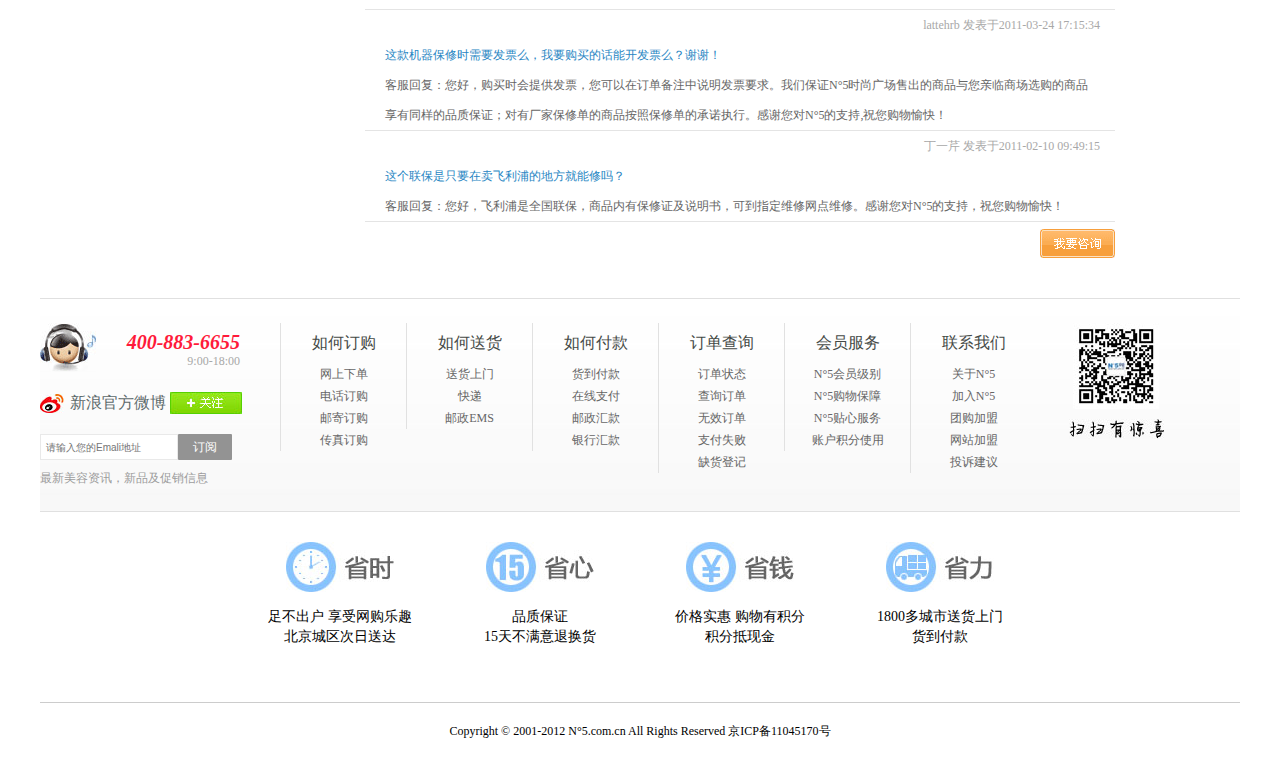
<file: html/detail.html>
<!DOCTYPE html>
<html>

	<head>
		<meta charset="UTF-8">
		<title>详情页面</title>
		<link rel="stylesheet" type="text/css" href="../css/common.css" />
		<link rel="stylesheet" type="text/css" href="../css/detail.css" />
		<link rel="stylesheet" type="text/css" href="../js/jquery-ui.css"/>
		<script src="../js/jquery-1.12.4.js"></script>
		<script src="../js/jquery-ui.js" type="text/javascript" charset="utf-8"></script>
		<script src="../js/jquery.cookie.js" type="text/javascript" charset="utf-8"></script>
		<script src="../js/common.js" type="text/javascript" charset="utf-8"></script>
		<script src="../js/detail.js" type="text/javascript" charset="utf-8"></script>
	</head>

	<body>
		<!--header-->
		<div class="header_box" id="header_box">
			<div class="header">
				<div class="header_left">
					晚上好<span></span>,欢迎光临No5时尚广场。 [
					<a href="login.html" id="welcome">登录</a>] [
					<a href="register.html">免费注册</a>]
				</div>
				<div class="header_right">
					<ul>
						<li>
							<a href="javascript:;">我的账户</a>
						</li><em></em>
						<li>|</li>
						<li>
							<a href="javascript:;">收藏本站</a>
						</li>
						<li>|</li>
						<li>
							<a href="javascript:;">帮助中心</a>
						</li>
						<li class="num"><span></span>400-883-6655</li>
					</ul>
				</div>
			</div>
		</div>

		<!--top-->
		<div class="top">
			<div class="logo">
				<a href="../index.html">
					<img src="../images/logo.jpg" />
				</a>
			</div>
			<div class="search">
				<input type="text" />
				<div class="searchbtn">搜索</div>
				<div class="keyword">
					热门搜索:
					<a href="#" class="hot_goods">防晒霜</a>
					<a href="javascript:;">补水保湿</a>
					<a href="javascript:;">水宝宝</a>
					<a href="#" class="hot_goods">夏季美白</a>
					<a href="javascript:;">雅诗兰黛</a>
					<a href="javascript:;">魔漫面膜</a>
					<a href="javascript:;">专柜小样</a>
				</div>
			</div>
			<a href="shopcar.html" class="shopcar">
				购物车&nbsp;<span id="amount">0</span>&nbsp;件
			</a>
		</div>

		<!--nav-->
		<div class="navbox_repalce">
			<div class="navbox">
				<div class="nav">
					<div class="good_list">
						全部物品分类
					</div>
					<ul class="list">
						<li>
							<a href="../index.html">首页</a>
						</li>
						<li>
							<a href="javascript:;">超值小样</a>
						</li>
						<li>
							<a href="javascript:;">明星推荐</a>
						</li>
						<li>
							<a href="javascript:;">最新活动</a>
						</li>
						<li>
							<a href="javascript:;">新品上架</a>
						</li>
						<li>
							<a href="#" class="hot">本周特价</a>
						</li>
						<li>
							<a href="#" class="hot">清仓</a>
						</li>
						<li>
							<a href="javascript:;">品牌库</a>
						</li>
					</ul>
				</div>
			</div>
		</div>

		<!--bread-->
		<div class="bread">
			<a href="../index.html">首页</a><span>&gt;</span>
			<a href="javascirpt:;">男士专区</a><span>&gt;</span>
			<a href="javascirpt:;">PHILIPS 飞利浦</a><span>&gt;</span>
			<a class="now">PHILIPS 飞利浦电动剃须刀HQ6071</a>
		</div>

		<!--lens-->
		<div class="lens">
			<div class="bigger">
				<div class="little_size" id="little_size">
					<div class="little_case">
						<img src="../images/open1.jpg" />
					</div>
					<div class="little_case">
						<img src="../images/open2.jpg" />
					</div>
					<div class="little_case">
						<img src="../images/open3.jpg" />
					</div>
					<div class="little_case">
						<img src="../images/open4.jpg" />
					</div>
					<div class="little_case">
						<img src="../images/open5.jpg" />
					</div>
				</div>
				<div class="middle_size" id="middle_size">
					<div class="big_size" id="big_size">
						<img src="../images/open1.jpg" />
					</div>
					<div class="mask" id="mask">
						<!--遮罩层-->
					</div>
					<img class="srcImg" src="../images/open1.jpg" />
				</div>
				<div class="watch_big">
					<img src="../images/search_lense.jpg" />
					<a href="javascirpt:;">点击查看大图</a>
				</div>
				<div class="share">
					<span>分享到：</span>
					<a href="javascirpt:;" class="site_sina"></a>
					<a href="javascirpt:;" class="site_wb"></a>
					<a href="javascirpt:;" class="site_renren"></a>
					<a href="javascirpt:;" class="site_kaixin"></a>
					<a href="javascirpt:;" class="site_douding"></a>
					<a href="javascirpt:;" class="site_qzone"></a>
				</div>
			</div>
			<div class="choose_style">
				<div class="title" dataid="2">
					PHILIPS 飞利浦电动剃须刀HQ6071
				</div>
				<div class="num">
					商品编号：<span>15553</span>
				</div>
				<div class="price">
					No5价：<span class="price_no5">&yen;333.00</span>市场价：<span class="price_market">&yen;429.00</span>折扣：<span class="discount">7.8</span>
				</div>
				<ul class="intro">
					<li>所属品牌：
						<a href="javascript:;">PHILIPS 飞利浦</a>
					</li>
					<li>所属分类：
						<a href="javascript:;">男士专区</a><span>→</span>
						<a href="javascript:;">剃须护理</a><span>→</span>
						<a href="javascirpt:;">剃须刀</a>
					</li>
					<li>用户评分： <img src="../images/user_rank.jpg" />
						<a href="javascript:;">已有<span class="comment_count">1</span>条评论</a>
					</li>
					<li>运费说明：<b>购物满80元免费快递</b>
						<a href="javascript:;">查看运费详情</a>
					</li>
					<li class="promise">消费保障：<img src="../images/ico01.jpg"> 品质承诺 <img src="../images/ico02.jpg">货到付款 <img src="../images/ico03.jpg">不满意退货<img src="../images/ico04.jpg"> 可靠包装</li>
				</ul>
				<div class="toadd">
					<div class="count">
						我要买：
						<input class="btn_pre" type="button" value="-" />
						<input class="txt" type="text" value="1" id="amount_txt"/>
						<input class="btn_next" type="button" value="+" />
					</div>
					<div class="add_col">
						<div class="add" id="add">

						</div>
						<div class="col">

						</div>
					</div>
				</div>
			</div>
		</div>

		<!--content-->
		<div class="content">
			<div class="editor">
				<div class="ed_bt">
					编辑推荐
				</div>
				<dl>
					<dt><a href="javascript:;"><img src="../images/ed_img1.jpg"/></a> </dt>
					<dd>
						<p class="ed_dd_title">
							<a href="javascript:;">Estee Lauder 雅诗兰黛鲜养焕亮凝霜(红石榴YR29,中样) 15ml</a>
							<p>
								<p class="ed_price">&yen;83.00</p>
					</dd>
				</dl>
				<dl>
					<dt><a href="javascript:;"><img src="../images/ed_img2.jpg"/></a> </dt>
					<dd>
						<p class="ed_dd_title">
							<a href="javascript:;">Lancome 兰蔻新立体塑颜紧致眼部精华乳/眼霜(小样) 5ml</a>
							<p>
								<p class="ed_price">&yen;83.00</p>
					</dd>
				</dl>
				<dl>
					<dt><a href="javascript:;"><img src="../images/ed_img3.jpg"/></a> </dt>
					<dd>
						<p class="ed_dd_title">
							<a href="javascript:;">Clinique 倩碧匀净卓研淡斑精华露(中样) 15ml</a>
							<p>
								<p class="ed_price">&yen;83.00</p>
					</dd>
				</dl>
				<div class="ed_bt">
					同品牌热销产品
				</div>
				<ul>
					<div class="img_box">
						<a href="javascript:;"><img src="../images/same_img1.jpg" /></a>
					</div>
					<li>
						<p>
							<a href="javascript:;">PHILIPS飞利浦<br />电动剃须刀</a>
						</p>
						<p class="ed_price toright">&yen;222.00</p>
					</li>
				</ul>
				<ul>
					<div class="img_box">
						<a href="javascript:;"><img src="../images/same_img2.jpg" /></a>
					</div>
					<li>
						<p>
							<a href="javascript:;">PHILIPS飞利浦<br />电吹风HP8106 </a>
						</p>
						<p class="ed_price toright">&yen;108.00</p>
					</li>
				</ul>
				<ul>
					<div class="img_box">
						<a href="javascript:;"><img src="../images/same_img3.jpg" /></a>
					</div>
					<li>
						<p>
							<a href="javascript:;">PHILIPS飞利浦<br />电动剃须刀</a>
						</p>
						<p class="ed_price toright">&yen;1688.00</p>
					</li>
				</ul>
				<div class="ed_bt last">
					最近浏览产品
				</div>
				<div class="ed_bt">
					热点资讯
				</div>
				<p class="hot_news">
					<a href="javascript:;">-完美剃须实用手册</a>
				</p>
				<p class="hot_news">
					<a href="javascript:;">-圣大保罗品牌故事</a>
				</p>
				<p class="hot_news">
					<a href="javascript:;">-瑞士军刀来历</a>
				</p>
				<p class="hot_news">
					<a href="javascript:;">-CK element元素腕表</a>
				</p>
				<p class="hot_news">
					<a href="javascript:;">-男人10分钟“剃须”的正确流程</a>
				</p>
				<div class="">
					<img src="../images/excess.jpg" />
				</div>
			</div>
			<div class="consult">
				<div class="bts">
					<div class="ptab active">
						商品详情
					</div>
					<div class="ptab">
						购买评论
					</div>
					<div class="ptab">
						商品咨询
					</div>
					<div class="ptab">
						购物须知
					</div>
					<div class="add_to_car">
						<!--隐藏中的购物车-->
					</div>
				</div>
				<div class="banner">
					<img src="../images/detail_banner.jpg" />
				</div>
				<div class="prod_intro">
					产品属性<span>PROPERTY</span>
				</div>
				<div class="know_more">
					<div class="know_more_case">
						产地：中国
					</div>
					<div class="know_more_case">
						包装：有外盒无密封
					</div>
					<div class="know_more_case">
						规格：正装
					</div>
				</div>
				<div class="prod_intro">
					产品概述<span>INFORMATION</span>
				</div>
				<div class="detail_intro">
					<div class="img_dis">
						<img src="../images/img_dis.jpg" />
					</div>
					<div class="letter_dis">
						<p class="letter_title">PHILIPS 飞利浦电动剃须刀HQ6071</p>
						<p>
							ComforCut 刀片采用弧边设计，可使刀片在皮肤上顺畅滑动，确保您始终获得贴面舒适的剃须体验。<br /> 根据您的面部和颈部曲线自动调节剃须角度
							<br /> ·独立浮动刀头
							<br /> ·弹性贴面系统
							<br /> 贴面剃须效果
							<br /> ·ComfortCut 刀头，在皮肤上轻柔滑动，获得贴面顺滑剃须体验<br /> 鬓角修剪
							<br /> ·弹出式修剪器
							<br /> 直接用水冲洗
							<br /> ·可水洗剃须刀
						</p>
					</div>
				</div>
				<div class="prod_intro">
					产品特点<span>FEATURES</span>
				</div>
				<div class="only_img">
					<img src="../images/feature1.jpg" />
				</div>
				<div class="prod_intro">
					产品细节<span>DETAILS</span>
				</div>
				<div class="more_detail">
					<img src="../images/detail1.jpg" />
					<img src="../images/detail2.jpg" />
				</div>
				<div class="tab_bt">
					配送包装
				</div>
				<div class="deliver">
					<dl class="deliver_son">
						<dt><img src="../images/deliver1.gif"/></dt>
						<dd>商品包裹气泡膜，北京、上海以外地区的顾客 ，使用no5专属包装箱，内附购物凭证，纸箱内充分填充。
						</dd>
					</dl>
					<dl class="deliver_son">
						<dt><img src="../images/deliver2.gif"/></dt>
						<dd>纸箱内充分填充,使用N°5专属胶带进行封箱包装，并粘贴“安全封条”。</dd>
					</dl>
					<dl class="deliver_son">
						<dt><img src="../images/deliver3.jpg"/></dt>
						<dd><span>如出现包装不一致，或封箱胶带、安全封条被撕毁，商品破损缺少等情况，</span> 请当即与No5客服中心联系。
						</dd>
					</dl>
				</div>
				<div class="tab_bt">
					提交评论
					<a href="javascript:;">查看更多&gt;&gt;</a>
				</div>
				<div class="comment_list">
					<div class="cus_comment" id="cus_comment">
						<div class="like">
							<div class="letters">
								不错，老公很喜欢。
							</div>
							<div class="names">
								胖狐狸6096
							</div>
						</div>
						<div class="stars">
							<div class="star">
								
							</div>
							<span>[标准会员]</span>
						</div>
						<div class="comment_time">
							2012-06-08 09:32:30
						</div>
					</div>
					<div class="btn_comment" id="btn_comment">

					</div>
				</div>
				<!--"我要评价"弹出的对话框-->
				<div id="to_comment">
					<textarea></textarea>
				</div>
				<div class="tab_bt">
					商品咨询
					<a href="javascript:;">查看更多&gt;&gt;</a>
				</div>
				<div class="tip">
					<span>温馨提示：</span>商品的包装、产地、批号、日期、库存情况等诸多信息，会因厂家更新商品及销售情况有变更。该回复仅在当时对提问者有效，其他顾客仅供参考。
				</div>
				<div class="customer_ask">
					<p class="time"><span>老虎123</span> 发表于2014-04-17 19:10:16</p>
					<p class="question">你好，我想问一下飞利浦剃须刀HQ6070有充电器买吗？？</p>
					<p class="answer">客服回复：您好，此款产品附带充电器 。感谢您对N°5的支持，祝您购物愉快！</p>
				</div>
				<div class="customer_ask">
					<p class="time"><span>lattehrb</span> 发表于2011-03-24 17:15:34</p>
					<p class="question">这款机器保修时需要发票么，我要购买的话能开发票么？谢谢！</p>
					<p class="answer">客服回复：您好，购买时会提供发票，您可以在订单备注中说明发票要求。我们保证N°5时尚广场售出的商品与您亲临商场选购的商品享有同样的品质保证；对有厂家保修单的商品按照保修单的承诺执行。感谢您对N°5的支持,祝您购物愉快！</p>
				</div>
				<div class="customer_ask">
					<p class="time"><span>丁一芹</span> 发表于2011-02-10 09:49:15</p>
					<p class="question">这个联保是只要在卖飞利浦的地方就能修吗？</p>
					<p class="answer">客服回复：您好，飞利浦是全国联保，商品内有保修证及说明书，可到指定维修网点维修。感谢您对N°5的支持，祝您购物愉快！</p>
				</div>
				<div class="btn_ask">

				</div>
			</div>
		</div>

		<!--friendlinks-->
		<div class="friendlinks">
			<div class="contact">
				<div class="tel">
					<p class="num">400-883-6655</p>
					<p class="time">9:00-18:00</p>
				</div>
				<div class="sina">
					新浪官方微博
					<a href="javascript:;"><img src="../images/notice.jpg" /></a>
				</div>
				<div class="subscibebox">
					<input class="eadd" type="text" placeholder="请输入您的Emali地址" />
					<div class="subscibe">
						订阅
					</div>
				</div>
				<h6>最新美容资讯，新品及促销信息</h6>
			</div>
			<ul class="how">
				<p>如何订购</p>
				<li>
					<a href="javascript:;">网上下单</a>
				</li>
				<li>
					<a href="javascript:;">电话订购</a>
				</li>
				<li>
					<a href="javascript:;">邮寄订购</a>
				</li>
				<li>
					<a href="javascript:;">传真订购</a>
				</li>
			</ul>
			<ul class="how">
				<p>如何送货</p>
				<li>
					<a href="javascript:;">送货上门</a>
				</li>
				<li>
					<a href="javascript:;">快递</a>
				</li>
				<li>
					<a href="javascript:;">邮政EMS</a>
				</li>
			</ul>
			<ul class="how">
				<p>如何付款</p>
				<li>
					<a href="javascript:;">货到付款</a>
				</li>
				<li>
					<a href="javascript:;">在线支付</a>
				</li>
				<li>
					<a href="javascript:;">邮政汇款</a>
				</li>
				<li>
					<a href="javascript:;">银行汇款</a>
				</li>
			</ul>
			<ul class="how">
				<p>订单查询</p>
				<li>
					<a href="javascript:;">订单状态</a>
				</li>
				<li>
					<a href="javascript:;">查询订单</a>
				</li>
				<li>
					<a href="javascript:;">无效订单</a>
				</li>
				<li>
					<a href="javascript:;">支付失败</a>
				</li>
				<li>
					<a href="javascript:;">缺货登记</a>
				</li>
			</ul>
			<ul class="how">
				<p>会员服务</p>
				<li>
					<a href="javascript:;">N°5会员级别</a>
				</li>
				<li>
					<a href="javascript:;">N°5购物保障</a>
				</li>
				<li>
					<a href="javascript:;">N°5贴心服务</a>
				</li>
				<li>
					<a href="javascript:;">账户积分使用</a>
				</li>
			</ul>
			<ul class="how">
				<p>联系我们</p>
				<li>
					<a href="javascript:;">关于N°5</a>
				</li>
				<li>
					<a href="javascript:;">加入N°5</a>
				</li>
				<li>
					<a href="javascript:;">团购加盟</a>
				</li>
				<li>
					<a href="javascript:;">网站加盟</a>
				</li>
				<li>
					<a href="javascript:;">投诉建议</a>
				</li>
			</ul>
			<div class="sweep">
				<img src="../images/2wm.jpg" />
			</div>
		</div>

		<!--footer-->
		<div class="footer">
			<dl>
				<dt><img src="../images/footer_img1.jpg"/></dt>
				<dd>
					<p>足不出户 享受网购乐趣</p>
					<p>北京城区次日送达</p>
				</dd>
			</dl>
			<dl>
				<dt><img src="../images/footer_img2.jpg"/></dt>
				<dd>
					<p>品质保证</p>
					<p>15天不满意退换货</p>
				</dd>
			</dl>
			<dl>
				<dt><img src="../images/footer_img3.jpg"/></dt>
				<dd>
					<p>价格实惠 购物有积分</p>
					<p>积分抵现金</p>
				</dd>
			</dl>
			<dl>
				<dt><img src="../images/footer_img4.jpg"/></dt>
				<dd>
					<p>1800多城市送货上门</p>
					<p>货到付款</p>
				</dd>
			</dl>

		</div>
		<!--copyright-->
		<div class="copyright">
			<p>Copyright &copy; 2001-2012 N°5.com.cn All Rights Reserved 京ICP备11045170号</p>
		</div>
		
		<div class="contact_us">
			<a href="javascript:;"><img src="../images/contactus.jpg"/></a>
		</div>
		<div class="return_top">
			<a href="#header_box"><img src="../images/returntop.jpg"/></a>
		</div>
	</body>

</html>
</file>
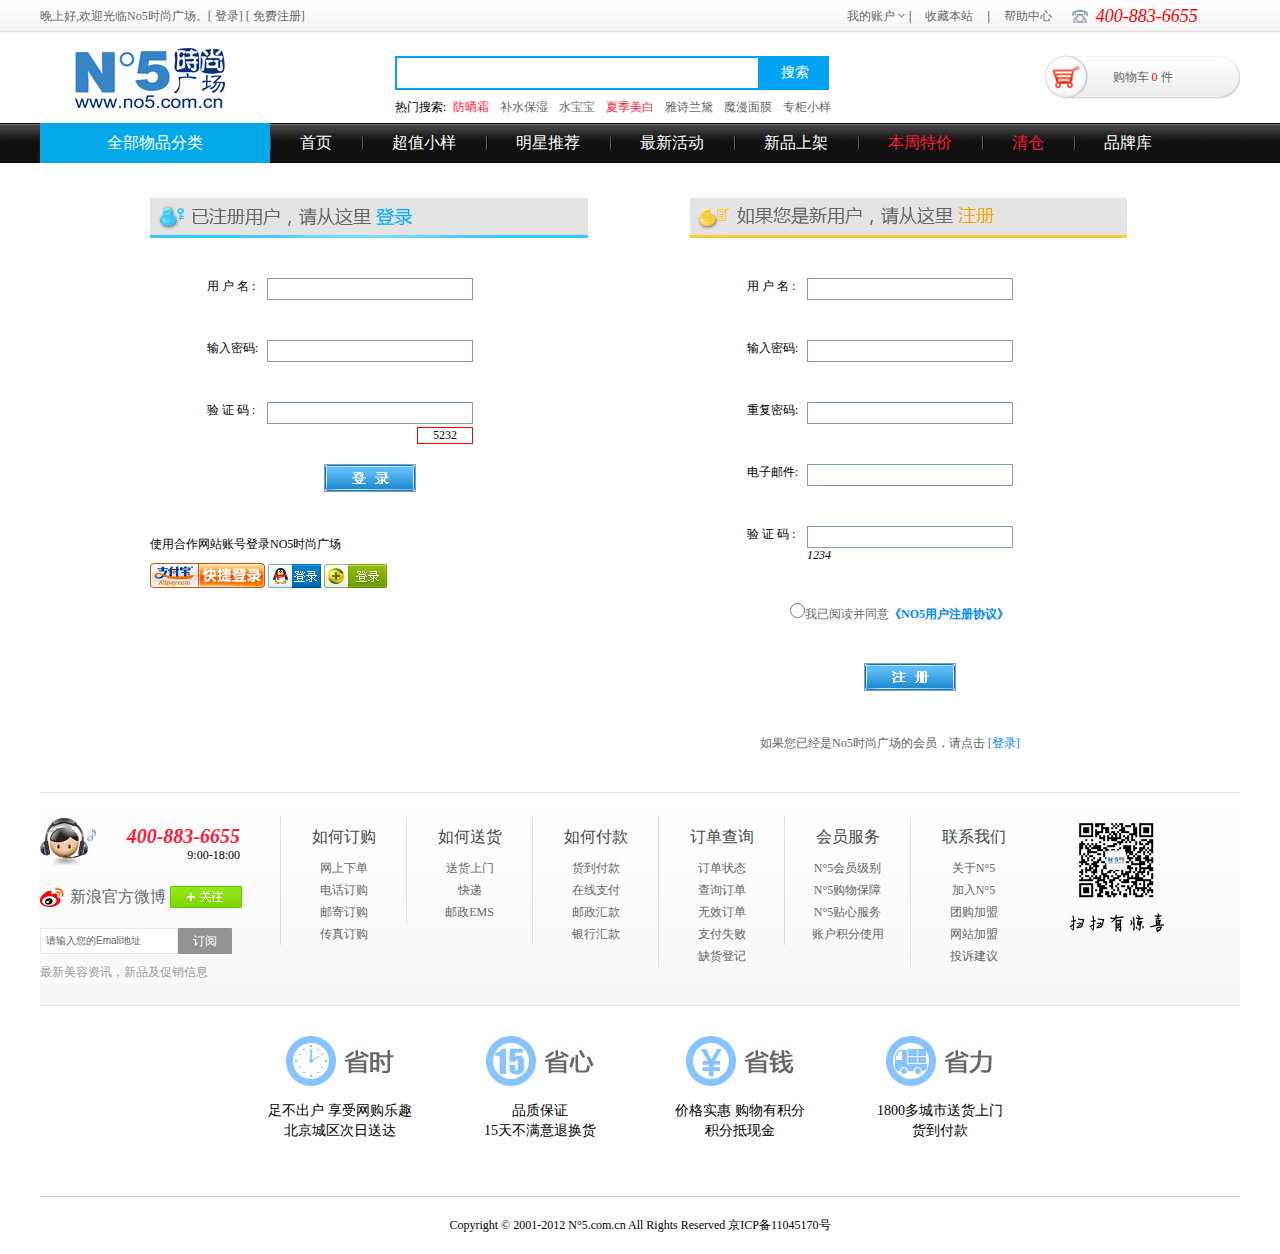
<file: html/login.html>
<!DOCTYPE html>
<html>

	<head>
		<meta charset="UTF-8">
		<title>登录页面</title>
		<link rel="stylesheet" type="text/css" href="../css/style.css" />
		<link rel="stylesheet" type="text/css" href="../css/common.css" />
		<script src="../js/jquery-3.1.0.min.js" type="text/javascript" charset="utf-8"></script>
		<script src="../js/jquery-ui.js" type="text/javascript" charset="utf-8"></script>
		<script src="../js/jquery.cookie.js" type="text/javascript" charset="utf-8"></script>
		<script src="../js/jquery.validate.min.js" type="text/javascript" charset="utf-8"></script>
		<script src="../js/common.js" type="text/javascript" charset="utf-8"></script>
		<script src="../js/login.js" type="text/javascript" charset="utf-8"></script>
	</head>

	<body>
		<div id="success">
			登录成功!三秒后跳转到主页！
		</div>
		<!--header-->
		<div class="header_box">
			<div class="header">
				<div class="header_left">
					晚上好<span></span>,欢迎光临No5时尚广场。[
					<a href="login.html" id="welcome">登录</a>] [
					<a href="register.html">免费注册</a>]
				</div>
				<div class="header_right">
					<ul>
						<li>
							<a href="javascript:;">我的账户</a>
						</li><em></em>
						<li>|</li>
						<li>
							<a href="javascript:;">收藏本站</a>
						</li>
						<li>|</li>
						<li>
							<a href="javascript:;">帮助中心</a>
						</li>
						<li class="num"><span></span>400-883-6655</li>
					</ul>
				</div>
			</div>
		</div>

		<!--top-->
		<div class="top">
			<div class="logo">
				<a href="../index.html">
					<img src="../images/logo.jpg" />
				</a>
			</div>
			<div class="search">
				<input type="text" />
				<div class="searchbtn">搜索</div>
				<div class="keyword">
					热门搜索:
					<a href="#" class="hot_goods">防晒霜</a>
					<a href="javascript:;">补水保湿</a>
					<a href="javascript:;">水宝宝</a>
					<a href="#" class="hot_goods">夏季美白</a>
					<a href="javascript:;">雅诗兰黛</a>
					<a href="javascript:;">魔漫面膜</a>
					<a href="javascript:;">专柜小样</a>
				</div>
			</div>
			<a href="shopcar.html" class="shopcar">
				购物车&nbsp;<span id="amount">0</span>&nbsp;件
			</a>
		</div>

		<!--nav-->
		<div class="navbox_repalce">
			<div class="navbox">
				<div class="nav">
					<div class="good_list">
						全部物品分类
					</div>
					<ul class="list">
						<li>
							<a href="../index.html">首页</a>
						</li>
						<li>
							<a href="javascript:;">超值小样</a>
						</li>
						<li>
							<a href="javascript:;">明星推荐</a>
						</li>
						<li>
							<a href="javascript:;">最新活动</a>
						</li>
						<li>
							<a href="javascript:;">新品上架</a>
						</li>
						<li>
							<a href="#" class="hot">本周特价</a>
						</li>
						<li>
							<a href="#" class="hot">清仓</a>
						</li>
						<li>
							<a href="javascript:;">品牌库</a>
						</li>
					</ul>
				</div>
			</div>
		</div>

		<!--login-->
		<div class="login">
			<div class="form1 form2">
				<h6></h6>
				<p><span>用 户 名 :</span><input type="text" /></p>
				<p><span>输入密码:</span><input type="password" /></p>
				<p><span>重复密码:</span><input type="password" /></p>
				<p><span>电子邮件:</span><input type="text" /></p>
				<p><span>验 证 码 :</span><input class="input_last" type="text" /><i>1234</i></p>
				<p class="agree_p"><input type="radio" class="agree">我已阅读并同意<b>《NO5用户注册协议》</b></p>
				<p class="btn_p"><input class="reg_btn" type="image" src="../images/btn-reg.png"></p>
				<p class="form_last_p">如果您已经是No5时尚广场的会员，请点击
					<a href="login.html">[登录]</a>
				</p>
			</div>

			<!--登录-->
			<form class="form0 form2" id="form0" method="post" action="">
				<h6></h6>
				<p><span>用 户 名 :</span><input name="user" type="text" id="username" /></p>
				<p><span>输入密码:</span><input name="password" type="password" id="password" /></p>
				<p><span>验 证 码 :</span><i id="verify">1234</i><input name="verify" id="verify_txt" class="input_last" type="text" /></p>
				<p class="btn_p" id="btn_login"><input class="reg_btn" type="image" src="../images/btn-log.png"></p>
				<h5>使用合作网站账号登录NO5时尚广场</h5>
				<h5><a href="javascript:;"><img src="../images/union_alipay.jpg"/></a>
					<a href="javascript:;"><img src="../images/union_qq.jpg"/></a>
					<a href="javascript:;"><img src="../images/union_360.jpg"/></a>
				</h5>
			</form>

		</div>

		<!--friendlinks-->
		<div class="friendlinks">
			<div class="contact">
				<div class="tel">
					<p class="num">400-883-6655</p>
					<p class="time">9:00-18:00</p>
				</div>
				<div class="sina">
					新浪官方微博
					<a href="javascript:;"><img src="../images/notice.jpg" /></a>
				</div>
				<div class="subscibebox">
					<input class="eadd" type="text" value="请输入您的Emali地址" />
					<div class="subscibe">
						订阅
					</div>
				</div>
				<h6>最新美容资讯，新品及促销信息</h6>
			</div>
			<ul class="how">
				<p>如何订购</p>
				<li>
					<a href="javascript:;">网上下单</a>
				</li>
				<li>
					<a href="javascript:;">电话订购</a>
				</li>
				<li>
					<a href="javascript:;">邮寄订购</a>
				</li>
				<li>
					<a href="javascript:;">传真订购</a>
				</li>
			</ul>
			<ul class="how">
				<p>如何送货</p>
				<li>
					<a href="javascript:;">送货上门</a>
				</li>
				<li>
					<a href="javascript:;">快递</a>
				</li>
				<li>
					<a href="javascript:;">邮政EMS</a>
				</li>
			</ul>
			<ul class="how">
				<p>如何付款</p>
				<li>
					<a href="javascript:;">货到付款</a>
				</li>
				<li>
					<a href="javascript:;">在线支付</a>
				</li>
				<li>
					<a href="javascript:;">邮政汇款</a>
				</li>
				<li>
					<a href="javascript:;">银行汇款</a>
				</li>
			</ul>
			<ul class="how">
				<p>订单查询</p>
				<li>
					<a href="javascript:;">订单状态</a>
				</li>
				<li>
					<a href="javascript:;">查询订单</a>
				</li>
				<li>
					<a href="javascript:;">无效订单</a>
				</li>
				<li>
					<a href="javascript:;">支付失败</a>
				</li>
				<li>
					<a href="javascript:;">缺货登记</a>
				</li>
			</ul>
			<ul class="how">
				<p>会员服务</p>
				<li>
					<a href="javascript:;">N°5会员级别</a>
				</li>
				<li>
					<a href="javascript:;">N°5购物保障</a>
				</li>
				<li>
					<a href="javascript:;">N°5贴心服务</a>
				</li>
				<li>
					<a href="javascript:;">账户积分使用</a>
				</li>
			</ul>
			<ul class="how">
				<p>联系我们</p>
				<li>
					<a href="javascript:;">关于N°5</a>
				</li>
				<li>
					<a href="javascript:;">加入N°5</a>
				</li>
				<li>
					<a href="javascript:;">团购加盟</a>
				</li>
				<li>
					<a href="javascript:;">网站加盟</a>
				</li>
				<li>
					<a href="javascript:;">投诉建议</a>
				</li>
			</ul>
			<div class="sweep">
				<img src="../images/2wm.jpg" />
			</div>
		</div>

		<!--footer-->
		<div class="footer">
			<dl>
				<dt><img src="../images/footer_img1.jpg"/></dt>
				<dd>
					<p>足不出户 享受网购乐趣</p>
					<p>北京城区次日送达</p>
				</dd>
			</dl>
			<dl>
				<dt><img src="../images/footer_img2.jpg"/></dt>
				<dd>
					<p>品质保证</p>
					<p>15天不满意退换货</p>
				</dd>
			</dl>
			<dl>
				<dt><img src="../images/footer_img3.jpg"/></dt>
				<dd>
					<p>价格实惠 购物有积分</p>
					<p>积分抵现金</p>
				</dd>
			</dl>
			<dl>
				<dt><img src="../images/footer_img4.jpg"/></dt>
				<dd>
					<p>1800多城市送货上门</p>
					<p>货到付款</p>
				</dd>
			</dl>

		</div>
		<!--copyright-->
		<div class="copyright">
			<p>Copyright &copy; 2001-2012 N°5.com.cn All Rights Reserved 京ICP备11045170号</p>
		</div>
	</body>

</html>
</file>
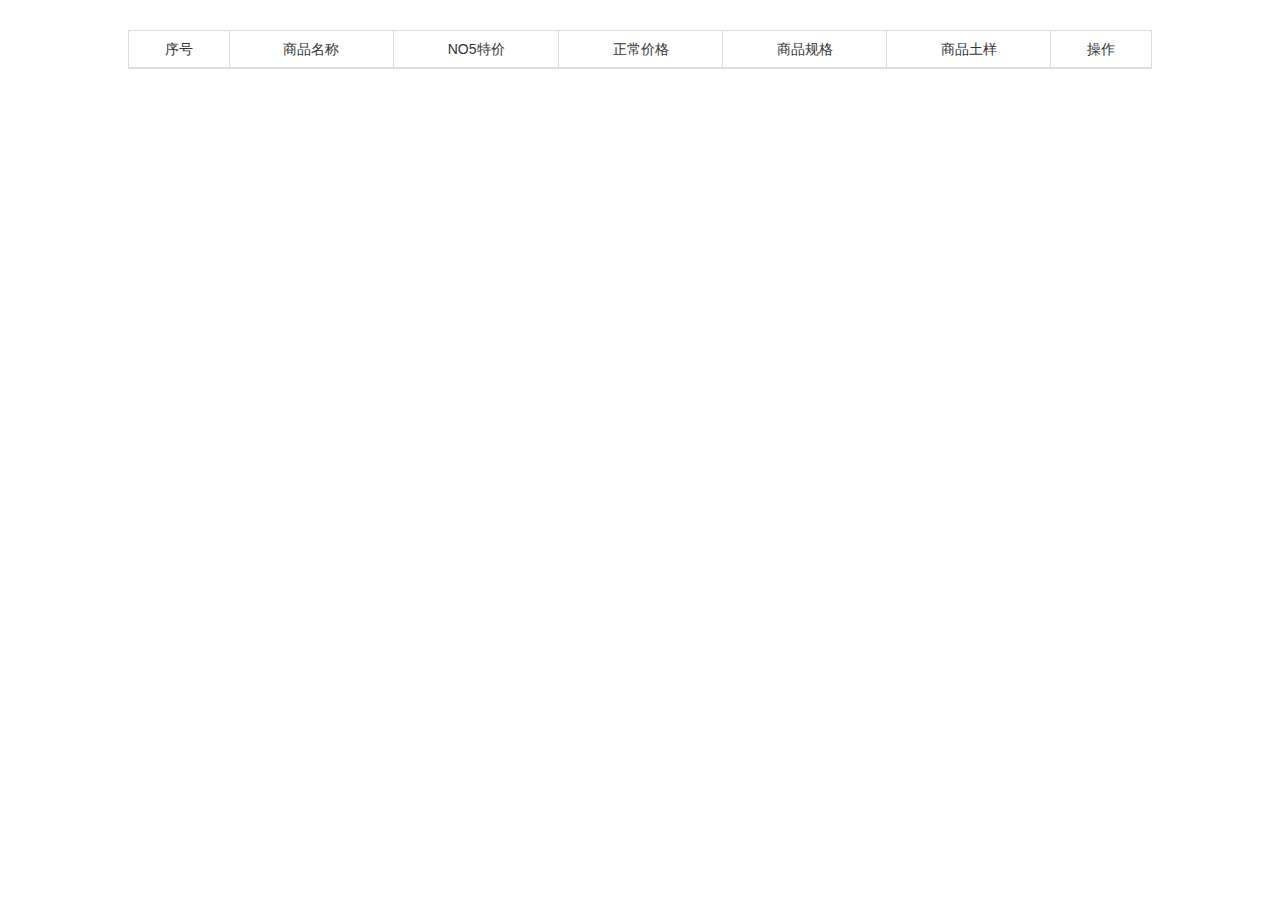
<file: html/manerger.html>
<!DOCTYPE html>
<html lang="en">

<head>
    <meta charset="UTF-8">
    <title>后台管理</title>
    <link rel="stylesheet" href="../css/bootstrap.css">
    <link rel="stylesheet" href="../css/admin.css">
</head>

<body>
<!--<div class="top">
    <span>商品管理</span>
    <span>用户管理</span>
</div>-->
<div class="bottom">
    <div class="goods">
        <!--<button class="addGoods">增加商品</button>-->
        <table class="gTable table  table-bordered table-hover" style="width: 80%;margin-top:30px; " border="1" id="showgood">
            <thead>
            <td>序号</td>
            <td>商品名称</td>
            <td>NO5特价</td>
            <td>正常价格</td>
            <td>商品规格</td>
            <td>商品土样</td>
            <td>操作</td>
            </thead>
        </table>
        <div class="add">
            <p style="text-align: center;">添加商品</p>
            <span class="cancel">&times;</span>
            <form>
                <div><span>商品名字:</span><input type="text" class="gname"></div>
                <div><span>商品原价:</span><input type="text" class="gvalue"></div>
                <div><span>商品现价:</span><input type="text" class="gnowvalue"></div>
                <div><span>商品规格:</span><input type="text" class="gsize"></div>
                <div hidden="hidden"><span>商品ID：</span><input type="text" class="gid"></div>
                <img id="uploadhead" style="max-width: 100px;max-height: 100px;">
                <div>
                    <label for="imgUpload">图片图像:</label><input type="file" name="imgUpload" id="imgUpload">
                </div>
                <div class="oparate">
                    <button type="button" class="reinput">重新输入</button>
                    <button type="button" class="gadd">添加</button>
                </div>
            </form>
        </div>
    </div>
</div>
<script src="../js/jquery-1.12.4.js"></script>
<script src="../js/admin.js"></script>
</body>

</html>
</file>
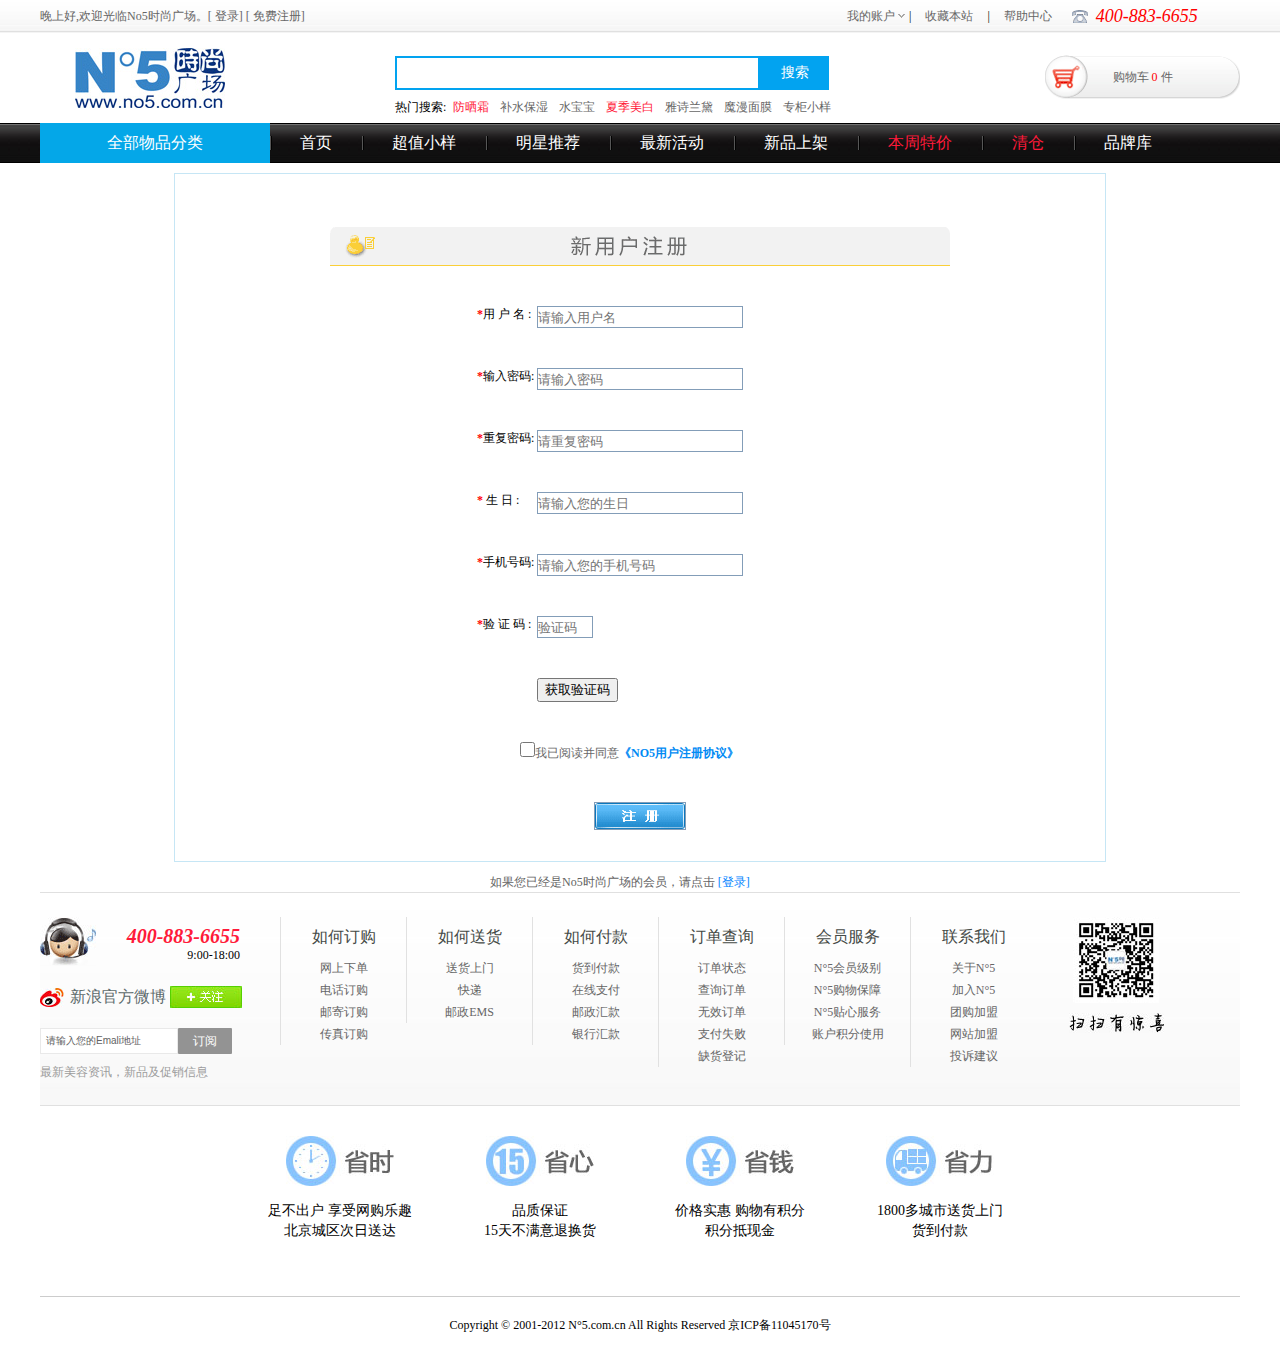
<file: html/register.html>
<!DOCTYPE html>
<html>

	<head>
		<meta charset="UTF-8">
		<title>注册页面</title>
		<link rel="stylesheet" type="text/css" href="../css/style.css" />
		<link rel="stylesheet" type="text/css" href="../css/common.css" />
		<link rel="stylesheet" type="text/css" href="../js/jquery-ui.css"/>
		
	</head>

	<body>
		<!--header-->
		<div class="header_box">
			<div class="header">
				<div class="header_left">
					晚上好<span></span>,欢迎光临No5时尚广场。[
					<a href="login.html" id="welcome">登录</a>] [
					<a href="register.html">免费注册</a>]
				</div>
				<div class="header_right">
					<ul>
						<li>
							<a href="javascript:;">我的账户</a>
						</li><em></em>
						<li>|</li>
						<li>
							<a href="javascript:;">收藏本站</a>
						</li>
						<li>|</li>
						<li>
							<a href="javascript:;">帮助中心</a>
						</li>
						<li class="num"><span></span>400-883-6655</li>
					</ul>
				</div>
			</div>
		</div>

		<!--top-->
		<div class="top">
			<div class="logo">
				<a href="../index.html">
					<img src="../images/logo.jpg" />
				</a>
			</div>
			<div class="search">
				<input type="text" />
				<div class="searchbtn">搜索</div>
				<div class="keyword">
					热门搜索:
					<a href="#" class="hot_goods">防晒霜</a>
					<a href="javascript:;">补水保湿</a>
					<a href="javascript:;">水宝宝</a>
					<a href="#" class="hot_goods">夏季美白</a>
					<a href="javascript:;">雅诗兰黛</a>
					<a href="javascript:;">魔漫面膜</a>
					<a href="javascript:;">专柜小样</a>
				</div>
			</div>
			<a href="shopcar.html" class="shopcar">
				购物车&nbsp;<span id="amount">0</span>&nbsp;件
			</a>
		</div>

		<!--nav-->
		<div class="navbox_repalce">
		<div class="navbox">
			<div class="nav">
				<div class="good_list">
					全部物品分类
				</div>
				<ul class="list">
					<li>
						<a href="../index.html">首页</a>
					</li>
					<li>
						<a href="javascript:;">超值小样</a>
					</li>
					<li>
						<a href="javascript:;">明星推荐</a>
					</li>
					<li>
						<a href="javascript:;">最新活动</a>
					</li>
					<li>
						<a href="javascript:;">新品上架</a>
					</li>
					<li>
						<a href="#" class="hot">本周特价</a>
					</li>
					<li>
						<a href="#" class="hot">清仓</a>
					</li>
					<li>
						<a href="javascript:;">品牌库</a>
					</li>
				</ul>
			</div>
		</div></div>

		<!--registr-->
		<div class="register">
			<form class="form2" id="registerForm" method="" action="">
				<h6></h6>
				<p><span><strong>*</strong>用 户 名 :</span><input id="user" name="user" type="text" placeholder="请输入用户名" autocomplete="off"/></p>
				<p><span><strong>*</strong>输入密码:</span><input id="psw" name="psw" type="password" placeholder="请输入密码" /></p>
				<p><span><strong>*</strong>重复密码:</span><input id="repsw" name="repsw" type="password" placeholder="请重复密码" /></p>
				<p><span><strong>* </strong>  生 日 :</span><input id="birthday" readonly="readonly" name="birthday" type="text" placeholder="请输入您的生日" /></p>
				<p><span><strong>*</strong>手机号码:</span><input id="phone" name="phone" type="text" placeholder="请输入您的手机号码" /></p>
				<p id="verify_error">验证码错误!</p>
				<p class="input_last"><span><strong>*</strong>验 证 码 :</span><input id="verify_txt" class="verify" name="verify" type="text" placeholder="验证码"/></p>
    			<p><button type="button" class="btn">获取验证码</button></p>
                <!--<p><button type="button" class="btn">获取验证码</button></p>-->
				<p class="agree_p"><input id="checkbox" type="checkbox" name="checkbox" class="agree" />我已阅读并同意<b>《NO5用户注册协议》</b></p>
				<!--<p class="btn_p"><input class="reg_btn" type="image" src="../images/btn-reg.png"></p>-->
				<p class="btn_p"><input id="register_success" class="reg_btn" type="image" src="../images/btn-reg.png"></p>
				<p class="form_last_p">如果您已经是No5时尚广场的会员，请点击   <a href="login.html">[登录]</a></p>
			</form>
		</div>
		
		<div id="show_success">
			注册成功!去开心的登录吧！（3秒后跳转页面）
		</div>
		<div id="sorry_already">
			对不起！该用户名已经被注册！
		</div>
		
		
		<!--friendlinks-->
		<div class="friendlinks">
			<div class="contact">
				<div class="tel">
					<p class="num">400-883-6655</p>
					<p class="time">9:00-18:00</p>
				</div>
				<div class="sina">
					新浪官方微博
					<a href="javascript:;"><img src="../images/notice.jpg" /></a>
				</div>
				<div class="subscibebox">
					<input class="eadd" type="text" value="请输入您的Emali地址" />
					<div class="subscibe">
						订阅
					</div>
				</div>
				<h6>最新美容资讯，新品及促销信息</h6>
			</div>
			<ul class="how">
				<p>如何订购</p>
				<li>
					<a href="javascript:;">网上下单</a>
				</li>
				<li>
					<a href="javascript:;">电话订购</a>
				</li>
				<li>
					<a href="javascript:;">邮寄订购</a>
				</li>
				<li>
					<a href="javascript:;">传真订购</a>
				</li>
			</ul>
			<ul class="how">
				<p>如何送货</p>
				<li>
					<a href="javascript:;">送货上门</a>
				</li>
				<li>
					<a href="javascript:;">快递</a>
				</li>
				<li>
					<a href="javascript:;">邮政EMS</a>
				</li>
			</ul>
			<ul class="how">
				<p>如何付款</p>
				<li>
					<a href="javascript:;">货到付款</a>
				</li>
				<li>
					<a href="javascript:;">在线支付</a>
				</li>
				<li>
					<a href="javascript:;">邮政汇款</a>
				</li>
				<li>
					<a href="javascript:;">银行汇款</a>
				</li>
			</ul>
			<ul class="how">
				<p>订单查询</p>
				<li>
					<a href="javascript:;">订单状态</a>
				</li>
				<li>
					<a href="javascript:;">查询订单</a>
				</li>
				<li>
					<a href="javascript:;">无效订单</a>
				</li>
				<li>
					<a href="javascript:;">支付失败</a>
				</li>
				<li>
					<a href="javascript:;">缺货登记</a>
				</li>
			</ul>
			<ul class="how">
				<p>会员服务</p>
				<li>
					<a href="javascript:;">N°5会员级别</a>
				</li>
				<li>
					<a href="javascript:;">N°5购物保障</a>
				</li>
				<li>
					<a href="javascript:;">N°5贴心服务</a>
				</li>
				<li>
					<a href="javascript:;">账户积分使用</a>
				</li>
			</ul>
			<ul class="how">
				<p>联系我们</p>
				<li>
					<a href="javascript:;">关于N°5</a>
				</li>
				<li>
					<a href="javascript:;">加入N°5</a>
				</li>
				<li>
					<a href="javascript:;">团购加盟</a>
				</li>
				<li>
					<a href="javascript:;">网站加盟</a>
				</li>
				<li>
					<a href="javascript:;">投诉建议</a>
				</li>
			</ul>
			<div class="sweep">
				<img src="../images/2wm.jpg" />
			</div>
		</div>

		<!--footer-->
		<div class="footer">
			<dl>
				<dt><img src="../images/footer_img1.jpg"/></dt>
				<dd>
					<p>足不出户 享受网购乐趣</p>
					<p>北京城区次日送达</p>
				</dd>
			</dl>
			<dl>
				<dt><img src="../images/footer_img2.jpg"/></dt>
				<dd>
					<p>品质保证</p>
					<p>15天不满意退换货</p>
				</dd>
			</dl>
			<dl>
				<dt><img src="../images/footer_img3.jpg"/></dt>
				<dd>
					<p>价格实惠 购物有积分</p>
					<p>积分抵现金</p>
				</dd>
			</dl>
			<dl>
				<dt><img src="../images/footer_img4.jpg"/></dt>
				<dd>
					<p>1800多城市送货上门</p>
					<p>货到付款</p>
				</dd>
			</dl>

		</div>
		<!--copyright-->
		<div class="copyright">
			<p>Copyright &copy; 2001-2012 N°5.com.cn All Rights Reserved 京ICP备11045170号</p>
		</div>
       
        <script src="../js/jquery-3.1.0.min.js" type="text/javascript" charset="utf-8"></script>
		<script src="../js/jquery-ui.js" type="text/javascript" charset="utf-8"></script>
		<script src="../js/jquery.validate.min.js" type="text/javascript" charset="utf-8"></script>
		<script src="../js/messages_zh.js" type="text/javascript" charset="utf-8"></script>
		<script src="../js/jquery.form.js" type="text/javascript" charset="utf-8"></script>
		<script src="../js/jquery.cookie.js" type="text/javascript" charset="utf-8"></script>
		<script src="../js/common.js" type="text/javascript" charset="utf-8"></script>
		<script src="../js/register.js" type="text/javascript" charset="utf-8"></script>
	</body>

</html>
</file>
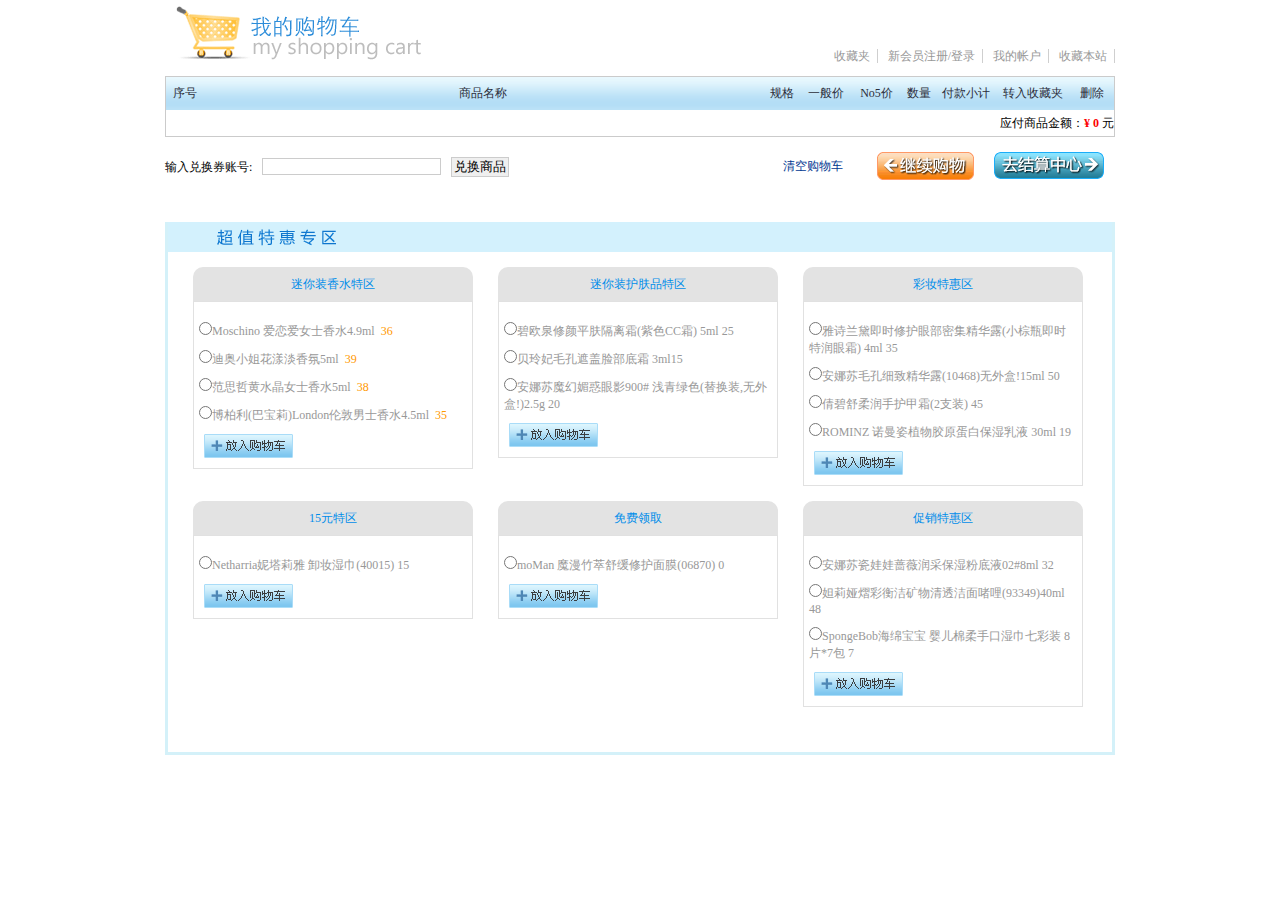
<file: html/shopcar.html>
<!DOCTYPE html>
<html>

	<head>
		<meta charset="UTF-8">
		<title>购物车页面</title>
		<link rel="stylesheet" type="text/css" href="../css/shopcar.css" />
		<script src="../js/jquery-3.1.0.min.js" type="text/javascript" charset="utf-8"></script>
		<script src="../js/jquery.cookie.js" type="text/javascript" charset="utf-8"></script>
		<script src="../js/shopcar.js" type="text/javascript" charset="utf-8"></script>
	</head>

	<body>
		<!--head-->
		<div class="head">
			<div class="right">
				<a href="javascript:;">收藏夹</a>
				<a href="javascript:;">新会员注册/登录</a>
				<a href="javascript:;">我的帐户</a>
				<a href="javascript:;">收藏本站</a>
			</div>
		</div>

		<!--car-->
		<div class="car">
			<div class="car_tip">
				<div class="num">
					序号
				</div>
				<div class="goods_name">
					商品名称
				</div>
				<div class="standard">
					规格
				</div>
				<div class="normal_price">
					一般价
				</div>
				<div class="no5_price">
					No5价
				</div>
				<div class="amount">
					数量
				</div>
				<div class="sub_total">
					付款小计
				</div>
				<div class="favorite">
					转入收藏夹
				</div>
				<div class="del">
					删除
				</div>
			</div>
		<!--	<ul class="car_list">
				<li>
					<div class="num">
						序号
					</div>
					<div class="goods_name">
						商品名称
					</div>
					<div class="standard">
						规格
					</div>
					<div class="normal_price">
						一般价
					</div>
					<div class="no5_price">
						No5价
					</div>
					<div class="amount">
						数量
					</div>
					<div class="sub_total">
						付款小计
					</div>
					<div class="favorite">
						<a href="javascript:;">转入收藏夹</a>
					</div>
					<div class="del">
						<a href="javascript:;">删除</a>
					</div>
				</li>
			</ul>-->
			
			<div class="total">
				应付商品金额：<b>&yen; <span>0</span></b> 元
			</div>
		</div>
		<!--删除，继续购物，结账下机-->
		<div class="operate">
			<div class="left">
				<div>
					输入兑换券账号:<input type="text" class="txt" /><input class="btn" type="button" value="兑换商品" />
				</div>
			</div>
			<div class="right">
				<a href="javascript:;" class="clear">清空购物车</a>
				<a href="address.html" class="btn_go_sett">
					
				</a>
				<a href="../index.html" class="btn_go_on">

				</a>
			</div>
		</div>
		<!--更多坑爹的推荐-->
		<div class="recommend">
			<div class="title"></div>
			<div class="buybuybuy">
				<div class="column">
					迷你装香水特区
				</div>
				<div class="choose">
					<p><input type="radio" name="perfume"><a href="javascript:;"><span class="name">Moschino 爱恋爱女士香水</span><span class="size">4.9ml</span> <span class="no5_p">36</span></a><b class="id">7</b></p>
					<p><input type="radio" name="perfume"><a href="javascript:;"><span class="name">迪奥小姐花漾淡香氛</span><span class="size">5ml</span>  <span class="no5_p">39</span></a><b class="id">8</b></p>
					<p><input type="radio" name="perfume"><a href="javascript:;"><span class="name">范思哲黄水晶女士香水</span><span class="size">5ml</span> <span class="no5_p">38</span></a><b class="id">9</b></p>
					<p><input type="radio" name="perfume"><a href="javascript:;"><span class="name">博柏利(巴宝莉)London伦敦男士香水</span><span class="size">4.5ml</span>  <span class="no5_p">35</span><b class="id">10</b></a></p>
					<div class="btn_add"></div>
				</div>			
			</div>
			<div class="buybuybuy">
				<div class="column">
					迷你装护肤品特区
				</div>
				<div class="choose">
					<p><input type="radio" name="skin"><a href="javascript:;">碧欧泉修颜平肤隔离霜(紫色CC霜) 5ml <span>25</span></a></p>
					<p><input type="radio" name="skin"><a href="javascript:;">贝玲妃毛孔遮盖脸部底霜 3ml<span>15</span></a></p>
					<p><input type="radio" name="skin"><a href="javascript:;">安娜苏魔幻媚惑眼影900# 浅青绿色(替换装,无外盒!)2.5g <span>20</span></a></p>
					<div class="btn_add"></div>
				</div>			
			</div>
			<div class="buybuybuy">
				<div class="column">
					彩妆特惠区
				</div>
				<div class="choose">
					<p><input type="radio" name="cosmetics"><a href="javascript:;">雅诗兰黛即时修护眼部密集精华露(小棕瓶即时特润眼霜) 4ml <span>35</span></a></p>
					<p><input type="radio" name="cosmetics"><a href="javascript:;">安娜苏毛孔细致精华露(10468)无外盒!15ml  <span>50</span></a></p>
					<p><input type="radio" name="cosmetics"><a href="javascript:;">倩碧舒柔润手护甲霜(2支装) <span>45</span></a></p>
					<p><input type="radio" name="cosmetics"><a href="javascript:;">ROMINZ 诺曼姿植物胶原蛋白保湿乳液 30ml <span>19</span></a></p>
					<div class="btn_add"></div>
				</div>			
			</div>
			<div class="buybuybuy">
				<div class="column">
					15元特区
				</div>
				<div class="choose">
					<p><input type="radio" name="fifteen"><a href="javascript:;">Netharria妮塔莉雅 卸妆湿巾(40015) <span>15</span></a></p>
					<div class="btn_add"></div>
				</div>			
			</div>
			<div class="buybuybuy">
				<div class="column">
					免费领取
				</div>
				<div class="choose">
					<p><input type="radio" name="free"><a href="javascript:;">moMan 魔漫竹萃舒缓修护面膜(06870) <span>0</span></a></p>
					<div class="btn_add"></div>
				</div>			
			</div>
			<div class="buybuybuy">
				<div class="column">
					促销特惠区
				</div>
				<div class="choose">
					<p><input type="radio" name="promotion"><a href="javascript:;">安娜苏瓷娃娃蔷薇润采保湿粉底液02#8ml <span>32</span></a></p>
					<p><input type="radio" name="promotion"><a href="javascript:;">妲莉娅熠彩衡洁矿物清透洁面啫哩(93349)40ml  <span>48</span></a></p>
					<p><input type="radio" name="promotion"><a href="javascript:;">SpongeBob海绵宝宝 婴儿棉柔手口湿巾七彩装 8片*7包 <span>7</span></a></p>
					<div class="btn_add"></div>
				</div>			
			</div>
		</div>
	</body>

</html>
</file>
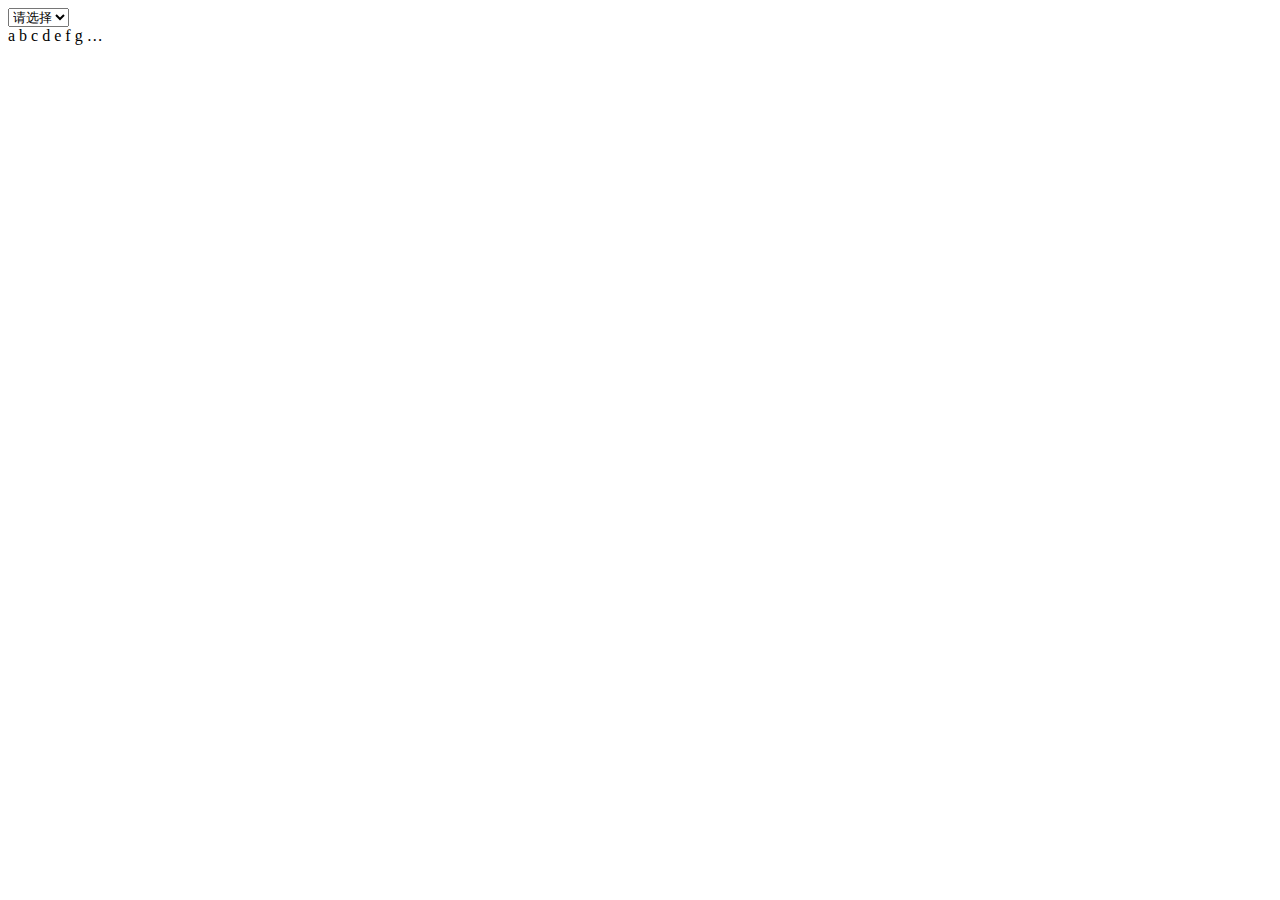
<file: html/test.html>
<!DOCTYPE html>
<html lang="en">
<head>
    <meta charset="UTF-8">
    <title>Document</title>
    <script src="../js/jquery-3.1.0.min.js"></script>
    <script>
        $(function(){
            console.log($("#want"));
            $("#want").change(function(){
                 console.log($(this).children('option:selected').val());
            })
        })
    </script>
</head>
<body>
    <select id="want">
        <option>请选择</option>
        <option>成都</option>
        <option>内江</option>
        <option>北京</option>
    </select>
    <div style="width:100px;height:20px;text-overflow:ellipsis; white-space:nowrap; overflow:hidden; ">a b c d e f g h i j k l , msa sd sd sa w df f </div>
</body>
</html>
</file>
<file: css/style.css>
/*slide*/

.slidebox {
	width: 100%;
	background: #c1e0ff;
}

.slide {
	width: 1200px;
	margin: 0 auto;
	overflow: hidden;
}
.slide .subchoose{
	position: absolute;
	width: 665px;
	background: #fff;
	border: 2px solid #bdbdbd;
	border-left: 0;
	margin-left: 209px;
	margin-top: -22px;
	z-index: 2;
	display: none;
}

.slide .many{
	width: 380px;
	margin: 0 20px;
	float: left;
	padding: 10px 0;
	border-bottom: 1px dashed #CDCDCD;
}
.slide .recommend{
	width: 200px;
	margin-left:15px;
	float: right;
	background: #f8f8f8;
	padding:15px;
}
.slide .recommend_brand{
	height: 30px;
	line-height: 30px;
	color: #67666e;
	font-weight: bold;
	border-bottom: 1px solid #5e5e5e;
}
.slide .recommend ul div{
	width: 90px;
	float: left;
	margin: 5px 0;
}
.slide .recommend img{
	width: 200px;
	height: 186px;
}

.slide .subtitle{
	float: left;
	width: 70px;
	line-height: 22px;
}
.slide .many_links{	
	width: 300px;
	overflow: hidden;
	float: left;
	line-height: 22px;
}
.slide .many_links a{
	margin: 0 8px;
}


.detail_good_replace {
	float: left;
	width: 230px;
	height: 400px;
}

.detail_good {
	position: absolute;
	z-index: 2;
	background: #f8f8f8;
}

.detail_good a:hover{
	color: deepskyblue;	
}
.detail_good .hot:hover{
	color: red;
}

.detail_good li {
	width: 208px;
	height: 66px;
	padding: 20px 0 0 20px;
	border: 1px solid #e8e8e8;
}

.detail_good .li_active{
	width: 208px;
	height: 66px;
	border: 1px solid #bdbdbd;
	border-left: 1px solid #00aeff;	
	border-right: 0;
	background: #fff;
}

.detail_good p {
	overflow: hidden;
	width: 208px;
}

.detail_good span {
	width: 6px;
	height: 9px;
	display: block;
	position: absolute;
	background: url(../images/detail.gif) no-repeat -310px -30px;
	margin-left: 194px;
	margin-top: -18px;
}

.detail_good .summarize {
	font-size: 14px;
	color: #000;
}

.detail_good a {
	margin: 2px 4px;
	display: block;
	float: left;
}

.detail_good .hot {
	color: #ff1a3a;
}

.banner {
	float: left;
	width: 750px;
	height: 400px;
}

.banner .banner_img li {
	position: absolute;
}

.banner .banner_img img {
	width: 750px;
	height: 400px;
}

.banner .banner_num {
	position: absolute;
	margin-top: 340px;
	width: 250px;
}

.banner .banner_num li {
	float: left;
	width: 20px;
	height: 20px;
	text-align: center;
	line-height: 20px;
	border-radius: 100%;
	background: #e6e4e7;
	color: #6e7796;
	margin: 10px 5px;
	cursor: pointer;
}

.banner .banner_num .active {
	background: #02aeff;
	color: #566a8b;
}

.subbanner {
	width: 190px;
	height: 372px;
	/*padding: 5px 0 0 20px;*/
	margin:10px 0 0 10px;
	float: left;
	overflow: hidden;
}
.subbanner_img img{
	width: 190px;
	height: 124px;
}

.banner_pic {
	width: 1200px;
	margin: 0 auto;
	height: 240px;
}

.detail_good_replace2 {
	width: 230px;
	height: 220px;
	float: left;
}

.forecast {
	position: relative;
	height: 33px;
	line-height: 33px;
	color: #ff133d;
	text-indent: 36px;
	overflow: hidden;
}
#forecast{
	position: absolute;
	top: 0;
	left: 0;
}
.isRed{
	color: red;
}

.forecast span {
	position: absolute;
	width: 20px;
	height: 20px;
	background: url(../images/detail.gif) no-repeat -409px -30px;
	margin-top: 8px;
	margin-left: -28px;
}

.banner_pic .pic {
	float: left;
	margin-left: 10px;
}


/*content*/

.content {
	width: 1200px;
	margin: 0 auto;
}

.tab {
	width: 1200px;
	height: 62px;
	background: url(../images/tabs_bg.jpg) repeat-x left bottom;
}

.tab li {
	width: 240px;
	height: 60px;
	float: left;
	border-bottom: 2px solid #d0d0d0;
	text-align: center;
	line-height: 60px;
	font-size: 18px;
	font-weight: bold;
	background: url(../images/tabsli_bg.jpg) no-repeat right bottom;
	cursor: pointer;
}
.tab .tab_li_active{
	border-bottom-color: dodgerblue ;
}

.tabs {
	width: 1200px;
	margin: 0 auto;
	height: 436px;
	border-bottom: 1px solid #e4e4e4;
	display: none;
}
.tabs_active{
	display: block;
}
.tabs .module1{
	width: 239px;
	height: 436px;
	float: left;
	border-right: 1px solid #ccc;
}
.tabs .module2{
	width: 239px;
	height: 217px;
	float: left;
	border-right: 1px solid #ccc;
	border-bottom: 1px solid #ccc;
}
.tabs .center{
	width: 480px;
	height: 436px;
	float: left;
}
.tabs .module3{
	width: 479px;
	height: 218px;
	float: left;
	border-right: 1px solid #ccc;
	background: #fff;
}

.tabs .module1 dt{
	width: 239px;
	height: 253px;
}
.tabs .module1 dt img{
	width: 239px;
	height: 253px;
}
.tabs .module1 dd{
	padding: 10px 5px;
	height: 160px;
}
.tabs .tab_bt{
	line-height: 20px;
	color: #69666d;
}
.tabs .module1 .tab_intro,.tabs .module3 .tab_intro{
	line-height: 18px;
	color: #ff1832;
	margin-top: 5px;
}

.tabs .module2 dt{
	width: 239px;
	height: 157px;
}
.tabs .module2 dt img{
	width: 239px;
	height: 157px;
}

.tabs .module2 dd{
	padding: 0 5px;
}
.tabs .module3 dt{
	width: 218px;
	height: 218px;
	float: left;
}
.tabs .module3 dt img{
	width: 205px;
	height: 205px;
}
.tabs .module3 dd{
	padding-right: 20px;
	width: 240px;
	float: left;
}
.tabs .hot_comment{
	width: 208px;
	height: 401px;
	padding: 10px;
	margin: 15px 15px 0 0;
	border: 0;
	background: #f6f6f6;
	float: left;
}
.tabs .hot_comment_last{
	margin-right: 0;
}
.tabs .hot_comment dt{
	width: 208px;
	height: 208px;
}
.tabs .hot_comment dt img{
	width: 208px;
	height: 208px;
}
.tabs .hot_comment .hot_comment_bt{
	height: 30px;
	line-height: 30px;
	text-align: center;
	border-bottom: 1px solid #d1d1d1;
	color: #444;
} 
.tabs .comment_letter{
	color: #9f9f9f;
	line-height: 18px;
	margin: 10px 0;
}
.tabs .customer{
	color: #0594ff;
}

.tabs dl {
	width: 239px;
	height: 435px;
	border-right: 1px solid #f1f1f1;
	float: left;
}

.tabs dt {
	text-align: center;
	height: 250px;
}

.tabs dt img {
	height: 250px;
}

.tabs dd p {
	margin-left: 10px;
	color: #636768;
	line-height: 14px;
}

.tabs dd h6 {
	color: #ff152b;
	line-height: 14px;
	margin: 10px 0 20px 10px;
}

.tabs .price {
	font-size: 20px;
	color: red;
	margin: 10px 0 0 0;
}

.tabs .discount {
	font-size: 10px;
	color: red;
}

.brand {
	width: 1200px;
	margin: 0 auto;
	height: 60px;
	line-height: 60px;
	border-bottom: 2px solid #d0d0d0;
}

.brand h1 {
	float: left;
	text-indent: 2px;
}

.brand .links {
	float: right;
	color: #666;
}

.brand .links a {
	padding: 0 10px;
}

.pics_box {
	overflow: hidden;
}

.pics {
	padding: 0 2px;
	float: left;
}

.bt {
	height: 64px;
	line-height: 64px;
	border-bottom: 2px solid #0094ff;
}

.bt .subbt {
	height: 64px;
	float: left;
	color: #1f1f1f;
	font-size: 18px;
	font-weight: bold;
}

.bt .subbt span {
	position: absolute;
	color: #008cf8;
	font-size: 18px;
	font-weight: normal;
	margin-top: 2px;
	margin-left: 2px;
}

.bt .sublinks {
	height: 64px;
	float: right;
	color: #666;
}

.bt .sublinks a {
	margin: 0 10px;
}

.bt .sublinks .hot {
	color: red;
}

.details {
	height: 490px;
}

.banner_case {
	width: 715px;
	overflow: hidden;
	float: left;
}

.care_banner {
	float: left;
	padding-top: 10px;
	width: 268px;
}

.care_banner img {
	width: 268px;
	height: 480px;
}
.care_banner .care_banner_img{
	width: 250px;
	margin: 0 9px;
}

.details dl {
	float: left;
}

.banner1 {
	width: 344px;
	height: 211px;
	border-right: 1px solid #f0f0f0;
}

.banner1_last {
	width: 370px;
	height: 211px;
	border: 0;
}

.banner_case p {
	color: #5a6662;
	line-height: 18px;
}

.banner_case .p3 {
	color: #040605;
	margin: 15px 0 40px 0;
}

.banner_case .p4 {
	color: #ff1c40;
	font-size: 18px;
}

.banner_case .p4 span {
	font-size: 12px;
}

.banner1 dt {
	float: left;
}

.banner1 dd {
	float: right;
	padding-top: 48px;
}

.banner3 {
	width: 229px;
	height: 279px;
	border-top: 1px solid #f1f1f1;
	border-right: 1px solid #f1f1f1;
	text-align: center;
}

.banner3_last {
	border-right: 0;
}

.banner3 img {
	height: 140px;
}

.banner3 dd {
	height: 120px;
	padding-top: 10px;
}

.banner3 .p3 {
	margin: 5px 0 20px 0;
}

.care_right {
	float: right;
	width: 217px;
	height: 490px;
}

.care_bt {
	height: 32px;
	border-bottom: 2px solid #d0d0d0;
	padding-top: 10px;
	line-height: 32px;
	color: #ff0f2a;
	font-size: 16px;
	text-align: center;
	font-weight: bold;
}

.care_right .img {
	height: 230px;
	color: #ff1c46;
	text-align: center;
	display: none;
}

.care_right .active {
	display: block;
}

.care_right .neactive {
	display: none;
}

.care_right .img h5 {
	color: #62676d;
	font-size: 14px;
	width: 210px;
	height: 16px;
	line-height: 16px;
	overflow: hidden;
}

.care_right .letter {
	width: 195px;
	overflow: hidden;
	white-space: nowrap;
	text-overflow: ellipsis;
	height: 42px;
	line-height: 42px;
	color: #6c6c6c;
	padding-left: 5px;
	background: url(../images/letterbg.jpg) no-repeat left center;
	border-bottom: 1px solid #e4e4e4;
	
}
.care_right .letter p{
	width: 195px;
	overflow: hidden;
	white-space: nowrap;
	text-overflow: ellipsis;
}

.care_right .letter span {
	color: #e2238a;
	width: 16px;
	height: 16px;
	margin-right: 15px;
}

.logos {
	height: 57px;
	border-top: 1px solid #e2e2e2;
	border-bottom: 1px solid #e2e2e2;
}

.logos a {
	display: block;
	float: left;
	width: 100px;
	height: 57px;
	text-align: center;
}

.logos a img {
	vertical-align: middle;
}

.logos a span {
	height: 100%;
	width: 0;
	vertical-align: middle;
	display: inline-block;
}

.beautiful {
	height: 480px;
	margin: 30px 0;
}

.beautiful .left {
	width: 767px;
	height: 483px;
	float: left;
	border: 1px solid #d0d0d0;
	border-top: 2px solid #d0d0d0;
	padding: 0 20px;
}

.beautiful .right {
	width: 370px;
	height: 483px;
	float: right;
	border: 1px solid #d0d0d0;
	border-top: 2px solid #d0d0d0;
}

.ask {
	font-size: 18px;
	color: #5c6958;
	height: 37px;
	line-height: 37px;
	text-indent: 6px;
	border-bottom: 1px solid #e4e4e4;
	margin-bottom: 20px;
}

.swim {
	padding-left: 10px;
	width: 250px;
	float: left;
	line-height: 20px;
	color: #989898;
}

.swim img {
	width: 260px;
	height: 330px;
}

.swim dt {
	margin-bottom: 10px;
}

.swim .top1 {
	text-align: center;
	overflow: hidden;
	color: #4d464e;
	font-size: 14px;
}

.lists {
	float: right;
}

.lists li {
	width: 472px;
	height: 118px;
	margin: 20px 0;
}

.lists li dt {
	float: left;
	margin-right: 20px;
}

.lists li dt img {
	width: 154px;
	height: 118px;
}

.lists li dd {
	float: left;
	width: 280px;
	padding-top: 10px;
}

.lists li dd p {
	color: #5f5553;
	font-weight: bold;
	margin-bottom: 10px;
}

.lists li dd span {
	margin-right: 10px;
	color: #00a8ff;
}

.lists li dd h6 {
	color: #989898;
	line-height: 20px;
}

.beautiful a {
	color: #cd0242;
}

.edit {
	height: 50px;
	width: 370px;
}

.edit2 {
	position: absolute;
	margin-left: -10px;
	height: 50px;
	line-height: 50px;
	font-size: 16px;
	color: #fff;
	text-indent: 20px;
	background: url(../images/editbg.jpg) no-repeat left bottom;
}

.beautiful .right ul {
	padding: 0 22px;
}

.beautiful .right li {
	padding-top: 10px;
	height: 95px;
	border-bottom: 1px dashed #acacac;
}

.beautiful .right dt {
	width: 80px;
	height: 80px;
	border: 1px solid #cdcdcd;
	float: right;
}

.beautiful .right dt img {
	width: 80px;
	height: 80px;
}

.beautiful .right dd {
	width: 220px;
	line-height: 18px;
	float: left;
}

.beautiful .right .roll {
	margin-top: 10px;
}

.beautiful .right .roll span {
	color: #d20b2a;
}

.beautiful .right .roll a {
	color: #979797;
	font-weight: normal;
}

.beautiful .right a {
	font-weight: bold;
	color: #606968;
}


/*register*/

.register {
	width: 930px;
	height: 635px;
	border: 1px solid #c6e6f5;
	margin: 10px auto 30px;
	padding-top: 52px;
}
.register label{
	color: red;
}

.form2 {
	width: 620px;
	margin: 0 auto;
}

.form2 h6 {
	height: 40px;
	background: url(../images/reg-bg.png) no-repeat -162px -69px;
}

.form2 p {
	margin: 40px auto;
	width: 206px;
}

.form2 input {
	width: 204px;
	height: 20px;
	border: 1px solid #839db8;
}



.form2 span {
	position: absolute;
	margin-left: -60px;
}
.form2 span strong{
	color: red;
}

.form2 .verify {
	width: 54px;	
}
#verify{
	cursor: pointer;
}
.form2 .input_last i{
	position: absolute;
	margin-top: 25px;
	margin-left: 4px;
	text-align: center;
	border: 1px solid red;
	width: 54px;
	font-style: normal;
}

.form2 .agree_p {
	width: 250px;
	color: #686868;
	text-indent: 5px;
}

.form2 .agree_p b {
	color: #008af4;
}

.form2 .agree {
	width: 15px;
	height: 15px;
}

.form2 .reg_btn {
	width: 90px;
	height: 26px;
}

.form2 .btn_p {
	width: 92px;
}

.form2 .form_last_p {
	width: 300px;
	color: #636363;
}

.form2 .form_last_p a {
	color: #0083ff;
}


/*login*/

.login {
	width: 980px;
	margin: 10px auto 30px;
	padding: 25px 20px;
}

.form1 {
	width: 440px;
	float: right;
}

.form1 h6 {
	background: url(../images/reg-bg.png) no-repeat -163px -197px;
}

.form0 {
	width: 440px;
	float: left;
}

.form0 h6 {
	background: url(../images/reg-bg.png) no-repeat -162px -153px;
}

.form0 h5 {
	margin: 10px 0;
}


/*bread*/

.bread {
	width: 1200px;
	height: 44px;
	margin: 0 auto;
	padding-top: 15px;
	line-height: 44px;
}

.bread a:hover {
	color: red;
}

.bread .last_a {
	color: #4b79b4;
}

.bread .last_a:hover {
	color: #4b79b4;
}

.bread span {
	margin: 0 10px;
}


/*list*/

.list_box {
	width: 1200px;
	margin: 0 auto;
}

.list_left {
	width: 230px;
	float: left;
	padding-bottom: 30px;
	border: 1px solid #ccc;
}

.list_left h6 {
	font-size: 12px;
	width: 228px;
	height: 34px;
	background: url(../images/h6bg.jpg) repeat-x;
	color: #2b2e25;
	line-height: 36px;
	font-weight: bold;
	text-indent: 38px;
	border: 1px solid #e5e5e5;
	cursor: pointer;
}

.list_left .b1 {
	position: absolute;
	width: 15px;
	height: 14px;
	margin-top: 10px;
	margin-left: -20px;
	background: url(../images/detail.gif) no-repeat 0 -248px;
}

.list_left .b2 {
	position: absolute;
	width: 15px;
	height: 14px;
	margin-top: 10px;
	margin-left: -20px;
	background: url(../images/detail.gif) no-repeat 0 -234px;
}

.list_left span {
	color: #9b9b9d;
	margin-left: 5px;
}

.list_left .inside_detail {
	width: 191px;
	padding: 8px 0 8px 37px;
	line-height: 26px;
	border: 1px solid #e3e3e3;
	display: none;
}

.list_left .inside_detail li {
	background: #fff;
}

.list_left .inside_detail a:hover {
	color: red;
}

.rank {
	height: 34px;
	line-height: 34px;
	text-align: center;
	font-weight: bold;
	background: url(../images/h6bg.jpg) repeat-x;
	border: 1px solid #e4e4e4;
	margin-top: 10px;
}

.ranklist dl {
	height: 194px;
	border-bottom: 1px dashed #e4e4e4;
	text-align: center;
	line-height: 20px;
}

.ranklist dt {
	margin-top: 20px;
}

.ranklist .name {
	margin-top: 10px;
}

.ranklist .price {
	color: #fc203c;
	font-weight: bold;
}

.morebuy dt {
	float: left;
	width: 100px;
	padding: 16px;
	padding-right: 0;
}

.morebuy dt img {
	width: 80px;
	vertical-align: middle;
}

.morebuy span {
	height: 100%;
	width: 0;
	vertical-align: middle;
	display: inline-block;
}

.morebuy dl {
	padding-right: 10px;
	overflow: hidden;
	border-bottom: 1px dashed #ccc;
}

.morebuy dd {
	float: right;
	padding-top: 30px;
}

.morebuy dd p {
	width: 100px;
	line-height: 16px;
}

.morebuy dd .price {
	color: red;
	text-align: right;
	margin-top: 5px;
}

.list_right {
	width: 960px;
	float: right;
}

.set_top {
	width: 958px;
	height: 166px;
	border: 1px solid #ccc;
}

.set_top dt {
	width: 160px;
	height: 168px;
	float: left;
}

.set_top dt img {
	vertical-align: middle;
	height: 136px;
}

.set_top span {
	height: 100%;
	width: 0;
	vertical-align: middle;
	display: inline-block;
}

.set_top dd {
	padding-top: 30px;
	float: left;
	width: 140px;
}

.set_top .price {
	color: red;
	margin-top: 20px;
	font-size: 16px;
	font-weight: bold;
}

.set_top .buy {
	margin-top: 5px;
	width: 80px;
	height: 24px;
	border-radius: 1px;
	display: block;
	background: #fc1c5a;
	color: #fff;
	text-align: center;
	line-height: 24px;
}

.filtrate {
	width: 918px;
	border: 1px solid #f4f4f4;
	margin-top: 10px;
	margin-bottom: 10px;
	padding: 10px 20px;
}

.filtrate ul {
	padding-left: 80px;
	overflow: hidden;
}

.filtrate li {
	overflow: hidden;
	line-height: 30px;
	border-bottom: 1px solid #f3f3f3;
}

.filtrate .no_limit {
	float: left;
	background: #01a4f3;
	color: #fff;
}

.wrap {
	overflow: hidden;
}

.filtrate a {
	color: #008AF4;
}

.filtrate .initial {
	width: 28px;
	height: 20px;
	line-height: 20px;
	float: left;
	margin: 20px 14px;
}

.filtrate .wrap b {
	position: absolute;
	color: #010600;
	margin-left: -30px;
	margin-top: 15px;
}

.filtrate .brand_list a {
	margin: 5px 75px;
}

.filtrate .brand_list a:hover {
	background: #00a5f5;
	color: #fff;
}

.filtrate .choose b {
	position: absolute;
	margin-left: -30px;
}

.filtrate .choose a {
	margin: 0 20px;
}
.filtrate .active_a{
	background: #00a5f5;
	color: #fff;
}

.filtrate .choose a:hover {
	background: #00a5f5;
	color: #fff;
}

.sort {
	height: 36px;
	line-height: 36px;
	border-top: 2px solid #008CF8;
	background: url(../images/filbg.jpg) repeat-x;
}

.sort_type0 {
	float: left;
}

.sort_type {
	float: left;
	padding: 0 10px;
	height: 26px;
	margin-left: 5px;
	cursor: pointer;
	border: 1px solid #cccccc;
	text-align: center;
	line-height: 26px;
	margin-top: 5px;
}

.sort .active {
	border: 1px solid #fc1c5a;
	background: #fc1c5a;
	color: #fff;
}

.sort .total {
	width: 300px;
	float: right;
	padding-top: 5px;
}

.sort .total_num {
	float: left;
	height: 24px;
	color: #e92354;
}

.sort .sperate {
	float: left;
	margin: 0 16px;
	color: #e6e6e6;
}

.sort .total_page {
	float: left;
}

.sort .total_page_pre {
	color: #e92354;
}

.sort .pre_next {
	float: left;
	margin-left: 10px;
	padding-top: 5px;
}

.sort .pre_next div {
	cursor: pointer;
	float: left;
	border: 1px solid #cccccc;
	color: #ccc;
	width: 58px;
	height: 20px;
	border-radius: 5px;
	line-height: 20px;
	text-align: center;
}

.sort .pre {
	margin-right: 3px;
}
.listing dl {
	width: 214px;
	padding: 13px;
	float: left;
}

.listing dl:hover {
	background: #ccc;
}

.listing dt {
	width: 200px;
	height: 200px;
	text-align: center;
	background: #fff;
}
.listing dd{
	width: 183px;
}

.listing dd a:hover {
	text-decoration: underline;
	color: red;
}

.listing dt img {
	cursor: pointer;
	width: 200px;
	height: 200px;
}

.listing .price {
	font-size: 14px;
	color: red;
	font-weight: bold;
	margin: 10px 0;
}

.listing .price span {
	font-size: 10px;
	font-weight: normal;
}

.listing .join {
	float: left;
	width: 90px;
	height: 24px;
	border-radius: 5px;
	background: #fc1c5a;
	color: #fff;
	text-align: center;
	line-height: 24px;
	cursor: pointer;
	margin-right: 10px;
}

.listing .collect {
	float: left;
	width: 54px;
	height: 22px;
	border: 1px solid #e0e0e0;
	background: #efefef;
	color: #686868;
	text-align: center;
	line-height: 22px;
	cursor: pointer;
}

/*登录成功提示*/
#success{
	position: absolute;
	left: 50%;
	top: 50%;
	margin-left: -150px;
	margin-top: -50px;
	display: none;
	width: 300px;
	height: 100px;
	background: #fff;
	color: #000;
	font-size: 20px;
	line-height: 100px;
	text-align: center;
	border-radius: 5px;
	border: 2px solid darkgray;
	z-index: 2;
}


/*注册按钮
#register_success{
	width: 100px;
	height: 50px;
	border: 1px solid #ccc;
	background: red;
	color: #fff;
	line-height: 50px;
	text-align: center;
	font-size: 18px;
	font-weight: bold;
	cursor: pointer;
}*/


/*注册成功提示,已有用户注册提示*/
#show_success,#sorry_already{
	position: absolute;
	left: 50%;
	top: 50%;
	width: 400px;
	height: 200px;
	margin-left: -200px;
	margin-top: -100px;
	background: deepskyblue;
	color: #fff;
	font-size: 18px;
	text-align: center;
	line-height: 200px;
	display: none;
}

#verify{
	position: absolute;
    margin-top: 25px;
    margin-left: 150px;
    text-align: center;
    border: 1px solid red;
    width: 54px;
    font-style: normal;
}

/*#verify_txt{
	width: 121px;
    outline: none;
    height: 21px;
}*/


.showright{
	position: absolute;
	/*margin-left: -204px;*/
	/*margin-top: -20px;*/
	width: 200px;
	height: 14px;
	background: url(../images/right.png) no-repeat left;
}

.lasttt{
	margin-left: 100px;
}

/*验证码错误提示*/
#verify_error{
	color: red;
	position: absolute;
	margin-left: 207px;
	margin-top: 25px;
	display: none;
}

/*.form2 .input_last span,.form2 .input_last #verify_txt,.form2 .input_last .btn {
    float: left;
}
#verify_txt{
    border-right: none;
}*/

.form2 .input_last{
    overflow: hidden;
}



.ban {
    cursor: not-allowed;
}
</file>
<file: css/common.css>
/*clear*/

html,
body,
div,
input,
img,
ul,
li,
a,
dl,
dt,
dd,
h1,
h2,
h3,
h4,
h5,
h6,
p,
span {
	margin: 0;
	padding: 0;
	border: 0;
}

ul,li {
	list-style: none;
}

a {
	text-decoration: none;
	color: #666;
}

body {
	font-size: 12px;
	font-family: "microsoft yahei";
}
img{
	vertical-align: bottom;
}

h1,
h2,
h3,
h4,
h5,
h6 {
	font-weight: normal;
	font-size: 12px;
}

/*header*/
.header_box {
	width: 100%;
	height: 33px;
	background: url(../images/headbg.jpg) repeat-x;
}

.header {
	width: 1200px;
	height: 33px;
	line-height: 33px;
	margin: 0 auto;
}

.header_left {
	width: 500px;
	float: left;
	height: 33px;
	color: #666;
}

.header_left a {
	cursor: pointer;
}

.header_right {
	width: 400px;
	height: 33px;
	float: right;
}

.header_right ul{
	overflow: hidden;
}

.header_right li {
	float: left;
	padding: 0 7px;
}

.header_right span {
	position: absolute;
	margin-top: 10px;
	margin-left: -24px;
	width: 16px;
	height: 13px;
	background: url(../images/detail.gif) no-repeat -269px -30px;
}

.header_right em{
	position: absolute;
	width: 7px;
	height: 4px;
	margin-top: 14px;
	margin-left: -4px;
	background: url(../images/detail.gif) no-repeat -252px -30px;
}

.header_right .num {
	font-size: 18px;
	color: red;
	font-style: italic;
	text-indent: 30px;
}

/*top*/
.top{
	width: 1200px;
	height: 90px;
	margin: 0 auto;
}

.top .logo{
	width: 320px;
    padding: 15px 0 0 35px;
    display: block;
    float: left;
}

.top .search{
	width: 650px;
    height: 57px;
    float: left;
    padding-top: 23px;
}

.top .search input{
	float: left;
    height: 30px;
    width: 361px;
    border: 2px solid #02A3F0;
}
.top .search .searchbtn{
	float: left;
	width: 65px;
	height: 30px;
	background: #02A3F0;
	border: 2px solid #02A3F0;
	text-align: center;
	line-height: 30px;
	font-size: 14px;
	color: #fff;
}

.top .keyword{
	float: left;
	width: 630px;
	height: 34px;
	line-height: 34px;	
}

.top .keyword a{
	margin: 0 4px;
}

.top .keyword .hot_goods{
	color: #ff1a3a;
}

.top .shopcar{
	width: 195px;
	float: right;
	height: 44px;
	margin-top: 22px;
	text-align: center;
	line-height: 44px;
	background: url(../images/detail.gif) no-repeat 0px -30px;
}

.top .shopcar span{
	color: red;
	
}

/*nav*/
.navbox_repalce{
	width: 100%;
	height: 40px;
}

.navbox{
	position: absolute;
	z-index: 2;
	width: 100%;
	height: 40px;
	background: url(../images/navbg.jpg) repeat-x;
	
}

.nav{
	width: 1200px;
	height: 40px;
	margin: 0 auto;
}

.nav .good_list{
	width: 230px;
	height: 40px;
	float: left;
	background: #04a7e8;
	font-size: 16px;
	text-align: center;
	line-height: 40px;
	color: #fff;
}

.nav .list{
	width: 970px;
	height: 40px;
	float: left;
	line-height: 40px
}

.nav .list li{
	float: left;
	padding: 0 30px;
	background: url(../images/navlibg.jpg) no-repeat left center;
}

.nav .list a{
	display: block;
	height: 40px;
	font-size: 16px;
	color: #fff;
}
.nav .list .hot{
	color: #ff1a3a;
}

.nav .list a:hover{
	color: #04A7E8
}






/*friendlinks*/
.friendlinks{
	width: 1200px;
	margin: 0 auto;
	padding: 24px 0;
	border-top: 1px solid #e0e0e0;
	border-bottom: 1px solid #e0e0e0;
	overflow: hidden;
	background: url(../images/friendlylink_bg.jpg) repeat-x left bottom;
}

.friendlinks .contact{
	float: left;	
}

.friendlinks .contact .tel{
	width: 200px;
	padding-right: 40px;
	background: url(../images/detail.gif)no-repeat 0 -157px;
	height: 49px;
/*	height: 150px;*/
}

.friendlinks .num{
	color: #ff1a3a;
    font-size: 20px;
    text-align: right;
    font-style: italic;
    font-weight: bold;
    padding-top: 8px;
}
.friendlinks .time{
	text-align: right;
}

.sina{
	padding-left: 30px;
	background: url(../images/sina.jpg) no-repeat left center;
	margin: 20px 0;
	font-size: 16px;
	color: #5c6a6b;
}

.eadd{
	float: left;
	width: 136px;
	height: 24px;
	border: 1px solid #e9e9e9;
	font-size: 10px;
	color: #626262;
	text-indent: .5em;
}

.subscibebox{
	overflow: hidden;
}
.subscibe{
	float: left;
	width: 54px;
	height: 26px;
	border-radius: 1px;
	text-align: center;
	line-height: 26px;
	background: #939393;
	color: #fff;
	cursor: pointer;
}
.contact h6{
	color: #9d9d9d;
	margin-top: 10px;
}

.how{
	float: left;
	width: 125px;
	border-left: 1px solid #e1e1e1;
	text-align: center;
	line-height: 22px;
}

.how p{
	font-size: 16px;
	color: #454a46;
	line-height: 40px;
}

.sweep{
	float: left;
	width: 160px;
	text-align: center;
	padding-bottom: 30px;
	background: url(../images/sweep.jpg) no-repeat center bottom;
}

/*.footer*/
.footer{
	width: 800px;
	height: 130px;
	margin: 0 auto;
	padding: 30px 200px 0;
	
}

.footer dl{
	width: 200px;
	height: 160px;
	text-align: center;
	float: left;
}
.footer dt{
	margin-bottom: 15px;
}

.footer p{
	font-size: 14px;
	line-height: 20px;
}
/*copyright*/
.copyright{
	width: 1200px;
	margin: 0 auto;
	border-top: 1px solid #ccc;
	overflow: hidden;
	padding: 20px 0;
	text-align: center;
}
.copyright p{
	display: inline;
}

.id{
	display: none;
}

.area-span1 {
    margin-right: 5px;
    color: #676767;
}

#listing {
	overflow: hidden;
	width: 100%;
}
</file>
<file: css/adminIndex.css>
* {
    margin: 0, padding:0;
}

body {
    background-image: url(../images/adminBg.jpg);
}

.bg p {
    text-align: center;
}

.bg {
    width: 300px;
    height: 200px;
    position: absolute;
    right: 250px;
    top: 250px;
    background-color: rgba(255, 255, 255, 0.5);
}

.myform div {
    margin: 5px 0 5px 0;
}

.myform .adminLogin {
    margin: 10px 0 0 184px;
}
</file>
<file: css/address.css>
.address{
	width: 958px;
	border: 1px solid #ccc;
	margin: 10px auto 30px;
	padding: 10px;
}
.title{
	height: 30px;
	line-height: 30px;
	background: #eeeeee;
	border: 1px solid #b7b7b7;
	text-align: center;
}
.title a{
	padding: 5px 48px 4px 16px;
	color: #9b9b9b;
	font-size: 16px;
}
.title .active{
	background: #58d7f8;
}
.bt{
	height: 29px;
	line-height: 29px;
	font-size: 14px;
	color: #000;
}
.bt img{
	position: absolute;
	margin-top: 8px;
	margin-left: 5px;
	width: 21px;
	height: 16px;
}
.address_form{
	padding-bottom: 10px;
	border-bottom: 1px dashed #c8c8c8;
}

.address_form p{
	margin: 8px 0;
	height: 20px;
	color: #676767;
}

.address_form input{
	width: 270px;
	height: 18px;
	line-height: 18px;
	border: 1px solid #9a9a9a;
	border-right: 1px solid #e2e2e2;
	border-bottom: 1px solid #e2e2e2;
	background: #fafafa;
	margin-left: 80px;
}
.address_form p span{
	position: absolute;
	margin-left: 20px;
	white-space:  pre;
}

.province{
	margin-left: 80px;
}

.address select{
	width: 120px;
	height: 18px;
	line-height: 18px;
	font-size: 12px;
	border: 1px solid #ababab;
}
.address_form .save{
	margin-left: 80px;
	width: 104px;
	height: 27px;
	line-height: 24px;
	text-align: center;
	background: #ffcc5f;
	border-right: 1px solid #af4b00;
	border-bottom: 1px solid #af4b00;
	cursor: pointer;
	font-weight: bold;
}
#infor{
	width: 20px;
}
.last_p label{
	position: absolute;
	color: #0603ff;
	cursor: pointer;
}
.pay_way{
	height: 213px;
	border-bottom: 1px dashed #ccc;
}
.your_address{
	width: 171px;
	float: left;
}
.send_way{
	width: 592px;
	float: left;
	margin: 0 2px;
	color: #686868;
}
.pay{
	width: 191px;
	float: left;
}
.subbt{
	height: 30px;
	line-height: 30px;
	text-align: center;
	background: #e3f2f9;
	color: #080393;
	font-weight: bold;
}
.your_address li{
	height: 29px;
	line-height: 29px;
	border-bottom: 1px dashed #ccc;
	color: #000800;
	font-weight: bold;
}
.send_way p{
	height: 28px;
	line-height: 28px;
}
.send_way span{
	font-weight: bold;
	color: #6e6b7c;
}
.send_way a{
	color: red;
	text-decoration: underline;
}
.choose_pay{
	border: 1px solid #fec85e;
	height: 22px;
	line-height: 22px;
	text-align: center;
	color: #a62b09;
	background: #fff8d4;
}
.message{
	height: 76px;
	/*border-top: 1px dashed #ccc;*/
}
.leave{
	height: 76px;
	line-height: 76px;
}
.message div{
	float: left;
}
.message textarea{
	resize: none;
	width: 295px;
	height: 35px;
	margin-top: 16px;
}
.message .right{
	float: right;
	margin-right: 60px;
	margin-top: 20px;
	cursor: pointer;
}
.error{
	color: red;
}
.message .left textarea{
	font-size: 12px;
}
</file>
<file: css/select.css>
/** {
font-family:'微软雅黑',Arial, Helvetica, sans-serif;
font-size:14px;
padding:0px;
margin:0px;
}*/
.main {
margin:20px;
}

.main{width: 500px;}
.main select{margin-left: 50px;width: 130px; }
</file>
<file: css/select2.css>
.select2-container {
    margin: 0;
    position: relative;
    display: inline-block;
    zoom: 1;
    *display: inline;
    vertical-align: middle;
}

.select2-container,
.select2-drop,
.select2-search,
.select2-search input {
  -webkit-box-sizing: border-box; /* webkit */
     -moz-box-sizing: border-box; /* firefox */
          box-sizing: border-box; /* css3 */
}

.select2-container .select2-choice {
    display: block;
    height: 26px;
    padding: 0 0 0 8px;
    overflow: hidden;
    position: relative;

    border: 1px solid #aaa;
    white-space: nowrap;
    line-height: 26px;
    color: #444;
    text-decoration: none;

    border-radius: 4px;

    background-clip: padding-box;

    -webkit-touch-callout: none;
      -webkit-user-select: none;
         -moz-user-select: none;
          -ms-user-select: none;
              user-select: none;

    background-color: #fff;
    background-image: -webkit-gradient(linear, left bottom, left top, color-stop(0, #eee), color-stop(0.5, #fff));
    background-image: -webkit-linear-gradient(center bottom, #eee 0%, #fff 50%);
    background-image: -moz-linear-gradient(center bottom, #eee 0%, #fff 50%);
    filter: progid:DXImageTransform.Microsoft.gradient(startColorstr = '#ffffff', endColorstr = '#eeeeee', GradientType = 0);
    background-image: linear-gradient(to top, #eee 0%, #fff 50%);
}

html[dir="rtl"] .select2-container .select2-choice {
    padding: 0 8px 0 0;
}

.select2-container.select2-drop-above .select2-choice {
    border-bottom-color: #aaa;

    border-radius: 0 0 4px 4px;

    background-image: -webkit-gradient(linear, left bottom, left top, color-stop(0, #eee), color-stop(0.9, #fff));
    background-image: -webkit-linear-gradient(center bottom, #eee 0%, #fff 90%);
    background-image: -moz-linear-gradient(center bottom, #eee 0%, #fff 90%);
    filter: progid:DXImageTransform.Microsoft.gradient(startColorstr='#ffffff', endColorstr='#eeeeee', GradientType=0);
    background-image: linear-gradient(to bottom, #eee 0%, #fff 90%);
}

.select2-container.select2-allowclear .select2-choice .select2-chosen {
    margin-right: 42px;
}

.select2-container .select2-choice > .select2-chosen {
    margin-right: 26px;
    display: block;
    overflow: hidden;

    white-space: nowrap;

    text-overflow: ellipsis;
    float: none;
    width: auto;
}

html[dir="rtl"] .select2-container .select2-choice > .select2-chosen {
    margin-left: 26px;
    margin-right: 0;
}

.select2-container .select2-choice abbr {
    display: none;
    width: 12px;
    height: 12px;
    position: absolute;
    right: 24px;
    top: 8px;

    font-size: 1px;
    text-decoration: none;

    border: 0;
    background: url('../images/select2.png') right top no-repeat;
    cursor: pointer;
    outline: 0;
}

.select2-container.select2-allowclear .select2-choice abbr {
    display: inline-block;
}

.select2-container .select2-choice abbr:hover {
    background-position: right -11px;
    cursor: pointer;
}

.select2-drop-mask {
    border: 0;
    margin: 0;
    padding: 0;
    position: fixed;
    left: 0;
    top: 0;
    min-height: 100%;
    min-width: 100%;
    height: auto;
    width: auto;
    opacity: 0;
    z-index: 9998;
    /* styles required for IE to work */
    background-color: #fff;
    filter: alpha(opacity=0);
}

.select2-drop {
    width: 100%;
    margin-top: -1px;
    position: absolute;
    z-index: 9999;
    top: 100%;

    background: #fff;
    color: #000;
    border: 1px solid #aaa;
    border-top: 0;

    border-radius: 0 0 4px 4px;

    -webkit-box-shadow: 0 4px 5px rgba(0, 0, 0, .15);
            box-shadow: 0 4px 5px rgba(0, 0, 0, .15);
}

.select2-drop.select2-drop-above {
    margin-top: 1px;
    border-top: 1px solid #aaa;
    border-bottom: 0;

    border-radius: 4px 4px 0 0;

    -webkit-box-shadow: 0 -4px 5px rgba(0, 0, 0, .15);
            box-shadow: 0 -4px 5px rgba(0, 0, 0, .15);
}

.select2-drop-active {
    border: 1px solid #5897fb;
    border-top: none;
}

.select2-drop.select2-drop-above.select2-drop-active {
    border-top: 1px solid #5897fb;
}

.select2-drop-auto-width {
    border-top: 1px solid #aaa;
    width: auto;
}

.select2-drop-auto-width .select2-search {
    padding-top: 4px;
}

.select2-container .select2-choice .select2-arrow {
    display: inline-block;
    width: 18px;
    height: 100%;
    position: absolute;
    right: 0;
    top: 0;

    border-left: 1px solid #aaa;
    border-radius: 0 4px 4px 0;

    background-clip: padding-box;

    background: #ccc;
    background-image: -webkit-gradient(linear, left bottom, left top, color-stop(0, #ccc), color-stop(0.6, #eee));
    background-image: -webkit-linear-gradient(center bottom, #ccc 0%, #eee 60%);
    background-image: -moz-linear-gradient(center bottom, #ccc 0%, #eee 60%);
    filter: progid:DXImageTransform.Microsoft.gradient(startColorstr = '#eeeeee', endColorstr = '#cccccc', GradientType = 0);
    background-image: linear-gradient(to top, #ccc 0%, #eee 60%);
}

html[dir="rtl"] .select2-container .select2-choice .select2-arrow {
    left: 0;
    right: auto;

    border-left: none;
    border-right: 1px solid #aaa;
    border-radius: 4px 0 0 4px;
}

.select2-container .select2-choice .select2-arrow b {
    display: block;
    width: 100%;
    height: 100%;
    background: url('../images/select2.png') no-repeat 0 1px;
}

html[dir="rtl"] .select2-container .select2-choice .select2-arrow b {
    background-position: 2px 1px;
}

.select2-search {
    display: inline-block;
    width: 100%;
    min-height: 26px;
    margin: 0;
    padding-left: 4px;
    padding-right: 4px;

    position: relative;
    z-index: 10000;

    white-space: nowrap;
}

.select2-search input {
    width: 100%;
    height: auto !important;
    min-height: 26px;
    padding: 4px 20px 4px 5px;
    margin: 0;

    outline: 0;
    font-family: sans-serif;
    font-size: 1em;

    border: 1px solid #aaa;
    border-radius: 0;

    -webkit-box-shadow: none;
            box-shadow: none;

    background: #fff url('../images/select2.png') no-repeat 100% -22px;
    background: url('../images/select2.png') no-repeat 100% -22px, -webkit-gradient(linear, left bottom, left top, color-stop(0.85, #fff), color-stop(0.99, #eee));
    background: url('../images/select2.png') no-repeat 100% -22px, -webkit-linear-gradient(center bottom, #fff 85%, #eee 99%);
    background: url('../images/select2.png') no-repeat 100% -22px, -moz-linear-gradient(center bottom, #fff 85%, #eee 99%);
    background: url('../images/select2.png') no-repeat 100% -22px, linear-gradient(to bottom, #fff 85%, #eee 99%) 0 0;
}

html[dir="rtl"] .select2-search input {
    padding: 4px 5px 4px 20px;

    background: #fff url('../images/select2.png') no-repeat -37px -22px;
    background: url('../images/select2.png') no-repeat -37px -22px, -webkit-gradient(linear, left bottom, left top, color-stop(0.85, #fff), color-stop(0.99, #eee));
    background: url('../images/select2.png') no-repeat -37px -22px, -webkit-linear-gradient(center bottom, #fff 85%, #eee 99%);
    background: url('../images/select2.png') no-repeat -37px -22px, -moz-linear-gradient(center bottom, #fff 85%, #eee 99%);
    background: url('../images/select2.png') no-repeat -37px -22px, linear-gradient(to bottom, #fff 85%, #eee 99%) 0 0;
}

.select2-drop.select2-drop-above .select2-search input {
    margin-top: 4px;
}

.select2-search input.select2-active {
    background: #fff url('../images/select2-spinner.gif') no-repeat 100%;
    background: url('../images/select2-spinner.gif') no-repeat 100%, -webkit-gradient(linear, left bottom, left top, color-stop(0.85, #fff), color-stop(0.99, #eee));
    background: url('../images/select2-spinner.gif') no-repeat 100%, -webkit-linear-gradient(center bottom, #fff 85%, #eee 99%);
    background: url('../images/select2-spinner.gif') no-repeat 100%, -moz-linear-gradient(center bottom, #fff 85%, #eee 99%);
    background: url('../images/select2-spinner.gif') no-repeat 100%, linear-gradient(to bottom, #fff 85%, #eee 99%) 0 0;
}

.select2-container-active .select2-choice,
.select2-container-active .select2-choices {
    border: 1px solid #5897fb;
    outline: none;

    -webkit-box-shadow: 0 0 5px rgba(0, 0, 0, .3);
            box-shadow: 0 0 5px rgba(0, 0, 0, .3);
}

.select2-dropdown-open .select2-choice {
    border-bottom-color: transparent;
    -webkit-box-shadow: 0 1px 0 #fff inset;
            box-shadow: 0 1px 0 #fff inset;

    border-bottom-left-radius: 0;
    border-bottom-right-radius: 0;

    background-color: #eee;
    background-image: -webkit-gradient(linear, left bottom, left top, color-stop(0, #fff), color-stop(0.5, #eee));
    background-image: -webkit-linear-gradient(center bottom, #fff 0%, #eee 50%);
    background-image: -moz-linear-gradient(center bottom, #fff 0%, #eee 50%);
    filter: progid:DXImageTransform.Microsoft.gradient(startColorstr='#eeeeee', endColorstr='#ffffff', GradientType=0);
    background-image: linear-gradient(to top, #fff 0%, #eee 50%);
}

.select2-dropdown-open.select2-drop-above .select2-choice,
.select2-dropdown-open.select2-drop-above .select2-choices {
    border: 1px solid #5897fb;
    border-top-color: transparent;

    background-image: -webkit-gradient(linear, left top, left bottom, color-stop(0, #fff), color-stop(0.5, #eee));
    background-image: -webkit-linear-gradient(center top, #fff 0%, #eee 50%);
    background-image: -moz-linear-gradient(center top, #fff 0%, #eee 50%);
    filter: progid:DXImageTransform.Microsoft.gradient(startColorstr='#eeeeee', endColorstr='#ffffff', GradientType=0);
    background-image: linear-gradient(to bottom, #fff 0%, #eee 50%);
}

.select2-dropdown-open .select2-choice .select2-arrow {
    background: transparent;
    border-left: none;
    filter: none;
}
html[dir="rtl"] .select2-dropdown-open .select2-choice .select2-arrow {
    border-right: none;
}

.select2-dropdown-open .select2-choice .select2-arrow b {
    background-position: -18px 1px;
}

html[dir="rtl"] .select2-dropdown-open .select2-choice .select2-arrow b {
    background-position: -16px 1px;
}

.select2-hidden-accessible {
    border: 0;
    clip: rect(0 0 0 0);
    height: 1px;
    margin: -1px;
    overflow: hidden;
    padding: 0;
    position: absolute;
    width: 1px;
}

/* results */
.select2-results {
    max-height: 200px;
    padding: 0 0 0 4px;
    margin: 4px 4px 4px 0;
    position: relative;
    overflow-x: hidden;
    overflow-y: auto;
    -webkit-tap-highlight-color: rgba(0, 0, 0, 0);
}

html[dir="rtl"] .select2-results {
    padding: 0 4px 0 0;
    margin: 4px 0 4px 4px;
}

.select2-results ul.select2-result-sub {
    margin: 0;
    padding-left: 0;
}

.select2-results li {
    list-style: none;
    display: list-item;
    background-image: none;
}

.select2-results li.select2-result-with-children > .select2-result-label {
    font-weight: bold;
}

.select2-results .select2-result-label {
    padding: 3px 7px 4px;
    margin: 0;
    cursor: pointer;

    min-height: 1em;

    -webkit-touch-callout: none;
      -webkit-user-select: none;
         -moz-user-select: none;
          -ms-user-select: none;
              user-select: none;
}

.select2-results-dept-1 .select2-result-label { padding-left: 20px }
.select2-results-dept-2 .select2-result-label { padding-left: 40px }
.select2-results-dept-3 .select2-result-label { padding-left: 60px }
.select2-results-dept-4 .select2-result-label { padding-left: 80px }
.select2-results-dept-5 .select2-result-label { padding-left: 100px }
.select2-results-dept-6 .select2-result-label { padding-left: 110px }
.select2-results-dept-7 .select2-result-label { padding-left: 120px }

.select2-results .select2-highlighted {
    background: #3875d7;
    color: #fff;
}

.select2-results li em {
    background: #feffde;
    font-style: normal;
}

.select2-results .select2-highlighted em {
    background: transparent;
}

.select2-results .select2-highlighted ul {
    background: #fff;
    color: #000;
}

.select2-results .select2-no-results,
.select2-results .select2-searching,
.select2-results .select2-ajax-error,
.select2-results .select2-selection-limit {
    background: #f4f4f4;
    display: list-item;
    padding-left: 5px;
}

/*
disabled look for disabled choices in the results dropdown
*/
.select2-results .select2-disabled.select2-highlighted {
    color: #666;
    background: #f4f4f4;
    display: list-item;
    cursor: default;
}
.select2-results .select2-disabled {
  background: #f4f4f4;
  display: list-item;
  cursor: default;
}

.select2-results .select2-selected {
    display: none;
}

.select2-more-results.select2-active {
    background: #f4f4f4 url('../images/select2-spinner.gif') no-repeat 100%;
}

.select2-results .select2-ajax-error {
    background: rgba(255, 50, 50, .2);
}

.select2-more-results {
    background: #f4f4f4;
    display: list-item;
}

/* disabled styles */

.select2-container.select2-container-disabled .select2-choice {
    background-color: #f4f4f4;
    background-image: none;
    border: 1px solid #ddd;
    cursor: default;
}

.select2-container.select2-container-disabled .select2-choice .select2-arrow {
    background-color: #f4f4f4;
    background-image: none;
    border-left: 0;
}

.select2-container.select2-container-disabled .select2-choice abbr {
    display: none;
}


/* multiselect */

.select2-container-multi .select2-choices {
    height: auto !important;
    height: 1%;
    margin: 0;
    padding: 0 5px 0 0;
    position: relative;

    border: 1px solid #aaa;
    cursor: text;
    overflow: hidden;

    background-color: #fff;
    background-image: -webkit-gradient(linear, 0% 0%, 0% 100%, color-stop(1%, #eee), color-stop(15%, #fff));
    background-image: -webkit-linear-gradient(top, #eee 1%, #fff 15%);
    background-image: -moz-linear-gradient(top, #eee 1%, #fff 15%);
    background-image: linear-gradient(to bottom, #eee 1%, #fff 15%);
}

html[dir="rtl"] .select2-container-multi .select2-choices {
    padding: 0 0 0 5px;
}

.select2-locked {
  padding: 3px 5px 3px 5px !important;
}

.select2-container-multi .select2-choices {
    min-height: 26px;
}

.select2-container-multi.select2-container-active .select2-choices {
    border: 1px solid #5897fb;
    outline: none;

    -webkit-box-shadow: 0 0 5px rgba(0, 0, 0, .3);
            box-shadow: 0 0 5px rgba(0, 0, 0, .3);
}
.select2-container-multi .select2-choices li {
    float: left;
    list-style: none;
}
html[dir="rtl"] .select2-container-multi .select2-choices li
{
    float: right;
}
.select2-container-multi .select2-choices .select2-search-field {
    margin: 0;
    padding: 0;
    white-space: nowrap;
}

.select2-container-multi .select2-choices .select2-search-field input {
    padding: 5px;
    margin: 1px 0;

    font-family: sans-serif;
    font-size: 100%;
    color: #666;
    outline: 0;
    border: 0;
    -webkit-box-shadow: none;
            box-shadow: none;
    background: transparent !important;
}

.select2-container-multi .select2-choices .select2-search-field input.select2-active {
    background: #fff url('../images/select2-spinner.gif') no-repeat 100% !important;
}

.select2-default {
    color: #999 !important;
}

.select2-container-multi .select2-choices .select2-search-choice {
    padding: 3px 5px 3px 18px;
    margin: 3px 0 3px 5px;
    position: relative;

    line-height: 13px;
    color: #333;
    cursor: default;
    border: 1px solid #aaaaaa;

    border-radius: 3px;

    -webkit-box-shadow: 0 0 2px #fff inset, 0 1px 0 rgba(0, 0, 0, 0.05);
            box-shadow: 0 0 2px #fff inset, 0 1px 0 rgba(0, 0, 0, 0.05);

    background-clip: padding-box;

    -webkit-touch-callout: none;
      -webkit-user-select: none;
         -moz-user-select: none;
          -ms-user-select: none;
              user-select: none;

    background-color: #e4e4e4;
    filter: progid:DXImageTransform.Microsoft.gradient(startColorstr='#eeeeee', endColorstr='#f4f4f4', GradientType=0);
    background-image: -webkit-gradient(linear, 0% 0%, 0% 100%, color-stop(20%, #f4f4f4), color-stop(50%, #f0f0f0), color-stop(52%, #e8e8e8), color-stop(100%, #eee));
    background-image: -webkit-linear-gradient(top, #f4f4f4 20%, #f0f0f0 50%, #e8e8e8 52%, #eee 100%);
    background-image: -moz-linear-gradient(top, #f4f4f4 20%, #f0f0f0 50%, #e8e8e8 52%, #eee 100%);
    background-image: linear-gradient(to top, #f4f4f4 20%, #f0f0f0 50%, #e8e8e8 52%, #eee 100%);
}
html[dir="rtl"] .select2-container-multi .select2-choices .select2-search-choice
{
    margin: 3px 5px 3px 0;
    padding: 3px 18px 3px 5px;
}
.select2-container-multi .select2-choices .select2-search-choice .select2-chosen {
    cursor: default;
}
.select2-container-multi .select2-choices .select2-search-choice-focus {
    background: #d4d4d4;
}

.select2-search-choice-close {
    display: block;
    width: 12px;
    height: 13px;
    position: absolute;
    right: 3px;
    top: 4px;

    font-size: 1px;
    outline: none;
    background: url('../images/select2.png') right top no-repeat;
}
html[dir="rtl"] .select2-search-choice-close {
    right: auto;
    left: 3px;
}

.select2-container-multi .select2-search-choice-close {
    left: 3px;
}

html[dir="rtl"] .select2-container-multi .select2-search-choice-close {
    left: auto;
    right: 2px;
}

.select2-container-multi .select2-choices .select2-search-choice .select2-search-choice-close:hover {
  background-position: right -11px;
}
.select2-container-multi .select2-choices .select2-search-choice-focus .select2-search-choice-close {
    background-position: right -11px;
}

/* disabled styles */
.select2-container-multi.select2-container-disabled .select2-choices {
    background-color: #f4f4f4;
    background-image: none;
    border: 1px solid #ddd;
    cursor: default;
}

.select2-container-multi.select2-container-disabled .select2-choices .select2-search-choice {
    padding: 3px 5px 3px 5px;
    border: 1px solid #ddd;
    background-image: none;
    background-color: #f4f4f4;
}

.select2-container-multi.select2-container-disabled .select2-choices .select2-search-choice .select2-search-choice-close {    display: none;
    background: none;
}
/* end multiselect */


.select2-result-selectable .select2-match,
.select2-result-unselectable .select2-match {
    text-decoration: underline;
}

.select2-offscreen, .select2-offscreen:focus {
    clip: rect(0 0 0 0) !important;
    width: 1px !important;
    height: 1px !important;
    border: 0 !important;
    margin: 0 !important;
    padding: 0 !important;
    overflow: hidden !important;
    position: absolute !important;
    outline: 0 !important;
    left: 0px !important;
    top: 0px !important;
}

.select2-display-none {
    display: none;
}

.select2-measure-scrollbar {
    position: absolute;
    top: -10000px;
    left: -10000px;
    width: 100px;
    height: 100px;
    overflow: scroll;
}

/* Retina-ize icons */

@media only screen and (-webkit-min-device-pixel-ratio: 1.5), only screen and (min-resolution: 2dppx)  {
    .select2-search input,
    .select2-search-choice-close,
    .select2-container .select2-choice abbr,
    .select2-container .select2-choice .select2-arrow b {
        background-image: url('../images/select2x2.png') !important;
        background-repeat: no-repeat !important;
        background-size: 60px 40px !important;
    }

    .select2-search input {
        background-position: 100% -21px !important;
    }
}
</file>
<file: css/detail.css>
.bread {
	width: 980px;
	margin: 0 auto;
	height: 34px;
	padding-top: 15px;
	border-bottom: 2px solid #74b3f6;
	line-height: 34px;
}

.bread .now {
	color: #4781b3;
}

.bread a {
	color: #323232;
}

.bread span {
	color: #a4b4c4;
	margin: 0 10px;
}


/*lens左边放大镜*/

.lens {
	width: 980px;
	margin: 0 auto 15px;
	padding-top: 15px;
	height: 409px;
	border-bottom: 1px solid #ccc;
}

.lens .bigger {
	float: left;
	width: 456px;
}

.little_size {
	float: left;
	width: 72px;
}

.middle_size {
	position: relative;
	float: left;
	width: 340px;
	height: 340px;
	margin: 5px 22px;
}

.big_size {
	position: absolute;
	width: 400px;
	height: 400px;
	margin-left: 400px;
	overflow: hidden;
	display: none;
	border: 1px solid #0069CE;
}

.little_case {
	width: 70px;
	height: 70px;
	border: 1px solid #e2e2e2;
	margin-bottom: 5px;
	cursor: pointer;
}

.little_case:hover {
	border-color: #7bb5f4;
}

.little_case img {
	width: 70px;
	height: 70px;
}

.middle_size img {
	width: 340px;
	height: 340px;
}

.big_size img {
	position: absolute;
	left: 0;
	top: 0;
	width: 680px;
	height: 680px;
}

.watch_big {
	width: 384px;
	height: 22px;
	float: left;
	text-align: right;
}

.watch_big a {
	margin: 0 5px;
	color: #3b65af;
}

.share {
	width: 384px;
	height: 30px;
	padding-top: 6px;
	float: left;
}

.mask {
	position: absolute;
	left: 0;
	top: 0;
	width: 200px;
	height: 200px;
	opacity: 0.5;
	background: #EAFFFF;
	border: 1px solid #0069CE;
	display: none;
}

.share span {
	float: left;
	margin-top: 3px;
}

.share a {
	float: left;
	width: 22px;
	height: 23px;
	background: url(../images/icon_site.gif) no-repeat;
	margin: 0 5px;
	border: 1px solid #fff;
	border-radius: 5px;
}

.share a:hover {
	border-color: #ccc;
}

.share .site_sina {
	background-position: -93px -24px;
}

.share .site_wb {
	background-position: 0 -24px;
}

.share .site_renren {
	background-position: -47px -24px;
}

.share .site_kaixin {
	background-position: -70px -24px;
}

.share .site_douding {
	background-position: -24px -24px;
}

.share .site_qzone {
	background-position: -139px -24px;
}


/*choose_style右边选款式*/

.lens .choose_style {
	float: right;
	width: 503px;
	height: 409px;
}

.choose_style .title {
	height: 40px;
	line-height: 40px;
	border-bottom: 1px dashed #e9e9e9;
	color: #363640;
	padding-left: 10px;
	margin-bottom: 11px;
}

.choose_style .num {
	height: 18px;
	line-height: 18px;
	padding-left: 10px;
	color: #666666;
}

.price {
	height: 43px;
	line-height: 43px;
	padding-left: 10px;
	border-bottom: 1px dashed #e3e3e3;
	color: #6c6c6c;
	margin-bottom: 5px;
}

.price_no5 {
	color: #df031d;
	font-size: 14px;
	margin: 0 20px 0 10px;
}

.price_market {
	margin: 0 30px 0 10px;
}

.intro li {
	height: 30px;
	line-height: 30px;
	padding-left: 10px;
	color: #636363;
}

.intro a {
	color: #425fa3;
	margin: 0 3px;
}

.intro a:hover {
	color: #FC7F0F;
}

.intro img {
	margin-bottom: 6px;
	margin-right: 50px;
}

.intro a span {
	color: #fa830b;
}

.intro b {
	font-weight: normal;
	margin-right: 30px;
}

.intro .promise img {
	margin: 0 5px 6px 18px;
}

.toadd {
	margin-top: 5px;
	width: 501px;
	height: 72px;
	line-height: 72px;
	border: 1px solid #f7dcbe;
	background: #fffcf3;
}

.count {
	float: left;
	padding-left: 20px;
}

.count input {
	border: 1px solid #d0cfca;
	text-align: center;
}

.count .txt {
	width: 30px;
	height: 20px;
	line-height: 20px;
}

.btn_pre,
.btn_next {
	width: 11px;
	height: 16px;
	line-height: 11px;
	cursor: pointer;
}

.add_col {
	float: right;
	width: 340px;
	height: 54px;
	padding-top: 18px;
}

.add,
.col {
	width: 139px;
	height: 38px;
	background: url(../images/btnGroup.gif) no-repeat;
	cursor: pointer;
	float: left;
}

.col {
	background-position: 0px -42px;
	margin-left: 44px;
}


/*content*/

.content {
	width: 980px;
	margin: 0 auto;
}

.editor {
	width: 198px;
	float: left;
	border: 1px solid #e4e4e4;
}

.ed_bt {
	width: 198px;
	height: 32px;
	background: url(../images/p2lbg.jpg) repeat-x;
	line-height: 32px;
	text-align: center;
	border-bottom: 1px solid #e4e4e4;
	font-size: 14px;
	font-weight: bold;
}

.editor dl {
	width: 198px;
	height: 162px;
	border-bottom: 1px dashed #e2e2e2;
}

.editor dt {
	width: 198px;
	height: 119px;
	text-align: center;
}

.editor dt img {
	height: 119px;
}

.editor dd {
	line-height: 18px;
	text-align: center;
	padding-left: 15px;
}

.ed_dd_title {
	width: 170px;
	white-space: nowrap;
	overflow: hidden;
	text-overflow: ellipsis;
}

.ed_price {
	color: #cb1007;
	font-weight: bold;
	margin-top: 5px;
}

.editor a:hover {
	color: #FC7F0F;
}

.editor ul {
	width: 198px;
	height: 92px;
	border-bottom: 1px dashed #e2e2e2;
}

.img_box {
	float: left;
	width: 93px;
}

.img_box img {
	width: 93px;
	height: 92px;
}

.editor ul li {
	float: left;
	padding-top: 25px;
	line-height: 18px;
}

.toright {
	text-align: right;
}

.last {
	margin: 15px 0;
}

.hot_news {
	height: 28px;
	line-height: 28px;
	border-bottom: 1px dashed #e6e6e6;
}

.consult {
	width: 765px;
	float: right;
}

.bts {
	line-height: 36px;
	overflow: hidden;
	margin-bottom: 10px;
}

.ptab {
	width: 140px;
	height: 34px;
	border-bottom: 2px solid #79b5f4;
	text-align: center;
	line-height: 34px;
	font-size: 14px;
	color: #3b2b36;
	background: url(../images/btnGroup.gif) no-repeat 0px -296px;
	float: left;
	font-weight: bold;
	cursor: pointer;
}

.ptab:hover {
	color: #fff;
	background: url(../images/btnGroup.gif) no-repeat 0px -262px;
}

.bts .active {
	color: #fff;
	background: url(../images/btnGroup.gif) no-repeat 0px -262px;
}

.add_to_car {
	background: url(../images/btnGroup.gif) no-repeat 0px -354px;
	width: 116px;
	height: 30px;
	float: right;
	cursor: pointer;
	margin-top: 2px;
	/*display: none;*/
}

.banner img {
	width: 750px;
}

.prod_intro {
	height: 24px;
	line-height: 12px;
	text-indent: 15px;
	width: 734px;
	background: url(../images/hs_bg.jpg) no-repeat;
	margin-top: 14px;
	font-weight: bold;
}

.prod_intro span {
	margin-left: 15px;
	color: #b8c0d7;
}

.know_more {
	padding: 15px 0 21px 0;
	overflow: hidden;
	color: #616161;
}

.know_more div {
	width: 50%;
	float: left;
	text-indent: 25px;
	height: 24px;
	line-height: 24px;
}

.detail_intro {
	overflow: hidden;
	padding: 10px 0;
}

.img_dis {
	float: left;
	width: 204px;
}

.img_dis img {
	width: 204px;
}

.letter_dis {
	line-height: 24px;
	float: left;
	color: #686868;
}

.letter_title {
	color: #686b64;
	font-weight: bold;
	font-size: 18px;
	padding-top: 36px;
}

.only_img img,
.more_detail img {
	width: 750px;
	padding: 10px 0;
}

.tab_bt {
	width: 750px;
	height: 32px;
	line-height: 32px;
	background: #78b5f4;
	text-indent: 20px;
	color: #fff;
	font-weight: bold;
}

.deliver {
	overflow: hidden;
	padding: 10px 0;
}

.deliver_son {
	width: 230px;
	padding-left: 20px;
	float: left;
	line-height: 22px;
	color: #696969;
}

.deliver span {
	color: #da0b1f;
}

.tab_bt a {
	float: right;
	color: #fff;
}


/*购买评论*/
.comment_list{
	overflow: hidden;
	width: 750px;
}
.cus_comment{
	width: 710px;
	line-height: 21px;
	padding:22px 20px 11px;
	border-bottom: 1px solid #e9e9e9;
}
.like,.stars{
	color: #626262;
	overflow: hidden;
}
.star{
	float: left;
	width: 65px;
	height: 12px;
	background: url(../images/icon_xin.png) no-repeat;
}

.stars span{
	float: right;
	color: #8b8b8b;
}
.comment_time{
	text-align: right;
	color: #d3daed;
}
.letters{
	width: 600px;
	float: left;
}
.names{
	float: right;
}


.btn_comment{
	float: right;
	width: 75px;
	height: 29px;
	background: url(../images/btnGroup.gif) no-repeat 0px -162px;
	cursor: pointer;
	margin: 7px 15px 40px 0;
}

/*商品咨询*/

.tip {
	width: 688px;
	line-height: 24px;
	color: #616161;
	padding: 12px 30px;
	border: 1px solid #e4e4e4;
	margin-top: 10px;
	background: #f3f3f3;
}

.tip span {
	color: #d51000;
}

.customer_ask {
	padding-top: 12px;
	border-bottom: 1px solid #e4e4e4;
	line-height: 30px;
	width: 715px;
	padding: 0 15px 0 20px;
}

.time {
	text-align: right;
	color: #a8a8a8;
}

.question {
	color: #2886c3;
}

.answer {
	color: #666666;
}

.btn_ask {
	float: right;
	width: 75px;
	height: 29px;
	background: url(../images/btnGroup.gif) no-repeat 0px -191px;
	cursor: pointer;
	margin: 7px 15px 40px 0;
}

.contact_us{
	position: fixed;
	bottom: 0;
	right: 100px;
}
.return_top{
	position: fixed;
	bottom: 89px;
	right: 100px;
	display: none;
}

#to_comment textarea{
	display: none;
	width: 460px;
	height: 300px;
	resize: none;
}

.ui-dialog-title{
	text-align: center;
	font-size: 18px;
}
</file>
<file: css/admin.css>
* {
    margin: 0;
    padding: 0;
}

.top {
    width: 100%;
    height: 100px;
    background-color: #fff;
    line-height: 100px;
}

.bottom {
    width: 100%;
    height: 500px;
    /*background-color: blueviolet;*/
    text-align: center;
}

.top span {
    background-color: skyblue;
    cursor: pointer;
}

.tTable {
    border: 1px solid #000;
    border-collapse: collapse;
}
.goods{
    position: relative;
    margin: 0 auto;
}
.add{
    width:400px;
    height: 350px;
    position: absolute;
    top:50%;
    left:50%;
    margin-left: -200px;
    margin-top: -175px;
    border: 2px solid #000;
    border-radius: 5px;
    display: none;
    background: #fff;
    z-index: 2;
}
.add form div{
    width: 300px;
    margin-left: 10px;
}
.add form div span{
    margin-right: 10px;
    display: inline-block;;
}
.add form div input{
    display: inline-block;;
}
.add .oparate{
    margin-top: 10px;
    padding-left: 70px;
}
.add .oparate button{
    margin-left: 5px;
    margin-right: 5px;
}
.add .cancel{
    position: absolute;
    right: 0;
    top: 0;
    cursor: pointer;
    color: red;
    -webkit-touch-callout: none; /* iOS Safari */
    -webkit-user-select: none; /* Chrome/Safari/Opera */
    -khtml-user-select: none; /* Konqueror */
    -moz-user-select: none; /* Firefox */
    -ms-user-select: none; /* Internet Explorer/Edge */
    user-select: none; 
}

#showgood{
    border-collapse: collapse;
    margin: auto;
}
</file>
<file: css/shopcar.css>
/*clear*/

html,
body,
div,
input,
img,
ul,
li,
a,
dl,
dt,
dd,
h1,
h2,
h3,
h4,
h5,
h6,
p,
span {
	margin: 0;
	padding: 0;
	border: 0;
}

img {
	display: block;
}

ul,
li {
	list-style: none;
}

a {
	text-decoration: none;
	color: #989898;
}

body {
	font-size: 12px;
	font-family: "microsoft yahei";
}

h1,
h2,
h3,
h4,
h5,
h6 {
	font-weight: normal;
}


/*head*/

.head {
	width: 950px;
	height: 76px;
	margin: 0 auto;
	background: red;
	background: url(../images/shopcar.png) no-repeat 10px 5px;
}

.head .right {
	float: right;
	padding-top: 36px;
	text-align: right;
	line-height: 40px;
}

.head .right a {
	padding: 0 7px;
	border-right: 1px solid #cfcfcf;
}

.head .right a:hover {
	color: #000;
}


/*car*/

.car {
	width: 948px;
	margin: 0 auto;
	border: 1px solid #cbcbcb;
}

.car_tip {
	width: 948px;
	height: 33px;
	background: url(../images/cart-tip-bg.png) repeat-x;
	text-align: center;
	line-height: 33px;
}

.num,
.goods_name,
.standard,
.normal_price,
.no5_price,
.amount,
.sub_total,
.favorite,
.del {
	float: left;
	height: 33px;
	color: #2b2d3a;
}

.num {
	width: 37px;
}

.goods_name {
	width: 559px;
}

.standard {
	width: 40px;
}

.normal_price {
	width: 48px;
}

.no5_price {
	width: 53px;
}

.amount {
	width: 32px;
}

.sub_total {
	width: 61px;
}

.favorite {
	width: 74px;
}

.del {
	width: 44px;
}

.car_list li {
	height: 33px;
	line-height: 33px;
	text-align: center;
	border-bottom: 1px dashed #ccc;
}


.favorite a,
.del a,
.clear {
	color: #003791;
}

.favorite a:hover,
.del a:hover,
.clear:hover,
.choose a:hover {
	text-decoration: underline;
	color: #ff9900;
}

.total {
	height: 26px;
	line-height: 26px;
	text-align: right;
}

.total b {
	color: #fc0000;
}

.operate {
	width: 950px;
	margin: 0 auto;
	height: 58px;
	margin-bottom: 27px;
}

.operate .left {
	width: 50%;
	float: left;
	padding-top: 20px;
}

.operate .left .txt {
	margin: 0 10px;
	border: 1px solid #ccc;
}

.operate .left .btn {
	border: 1px solid #ccc;
	cursor: pointer;
	padding: 0 2px;
}

.operate .right {
	width: 35%;
	float: right;
	padding-top: 15px;
	line-height: 28px;
}

.btn_go_on,
.btn_go_sett {
	float: right;
	width: 97px;
	height: 28px;
	cursor: pointer;
	margin: 0 10px;
}

.btn_go_on {
	background: url(../images/btn-go-on.png) no-repeat;
}

.btn_go_sett {
	width: 111px;
	background: url(../images/btn-go-sett.png) no-repeat;
}


/*recommend*/

.recommend {
	width: 944px;
	margin: 0 auto;
	border: 3px solid #d4f1f9;
	border-top: 0;
	padding-bottom: 30px;
	overflow: hidden;
}

.title {
	height: 30px;
	background: url(../images/thbg.png) no-repeat;
	margin-bottom: 15px;
}

.buybuybuy {
	margin-left: 25px;
	float: left;
	margin-bottom: 15px;
}

.column {
	width: 280px;
	height: 34px;
	background: #e3e3e3;
	border-top-left-radius: 10px;
	border-top-right-radius: 10px;
	text-align: center;
	line-height: 34px;
	color: #008dea;
}

.choose {
	width: 268px;
	border: 1px solid #e1e1e1;
	padding: 10px 5px;
}

.choose p {
	margin: 10px 0;
}

.choose .no5_p {
	color: #ff9900;
	margin-left: 3px;
}

.btn_add {
	width: 89px;
	height: 24px;
	background: url(../images/btn-sp-add.png) no-repeat;
	cursor: pointer;
	margin-top: 5px;
	margin-left: 5px;
}

.id{
	display: none;
}
</file>
